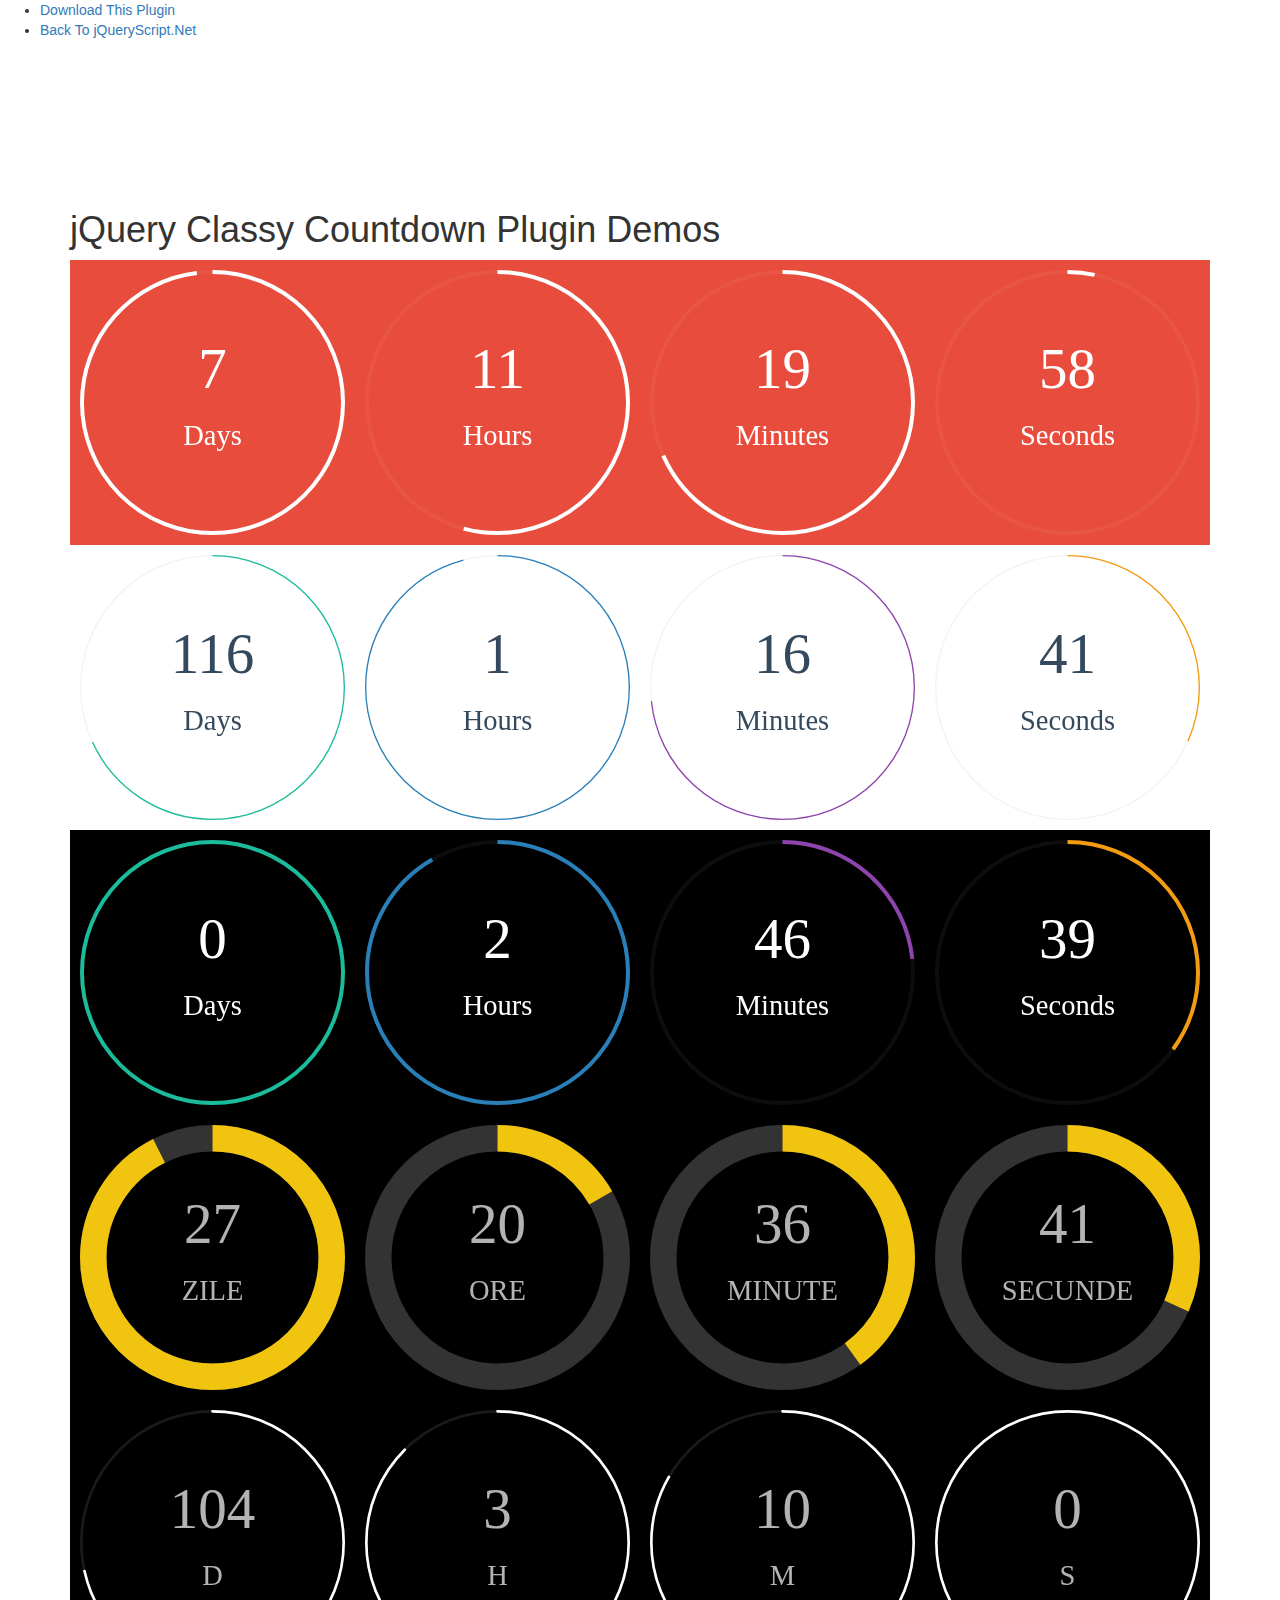
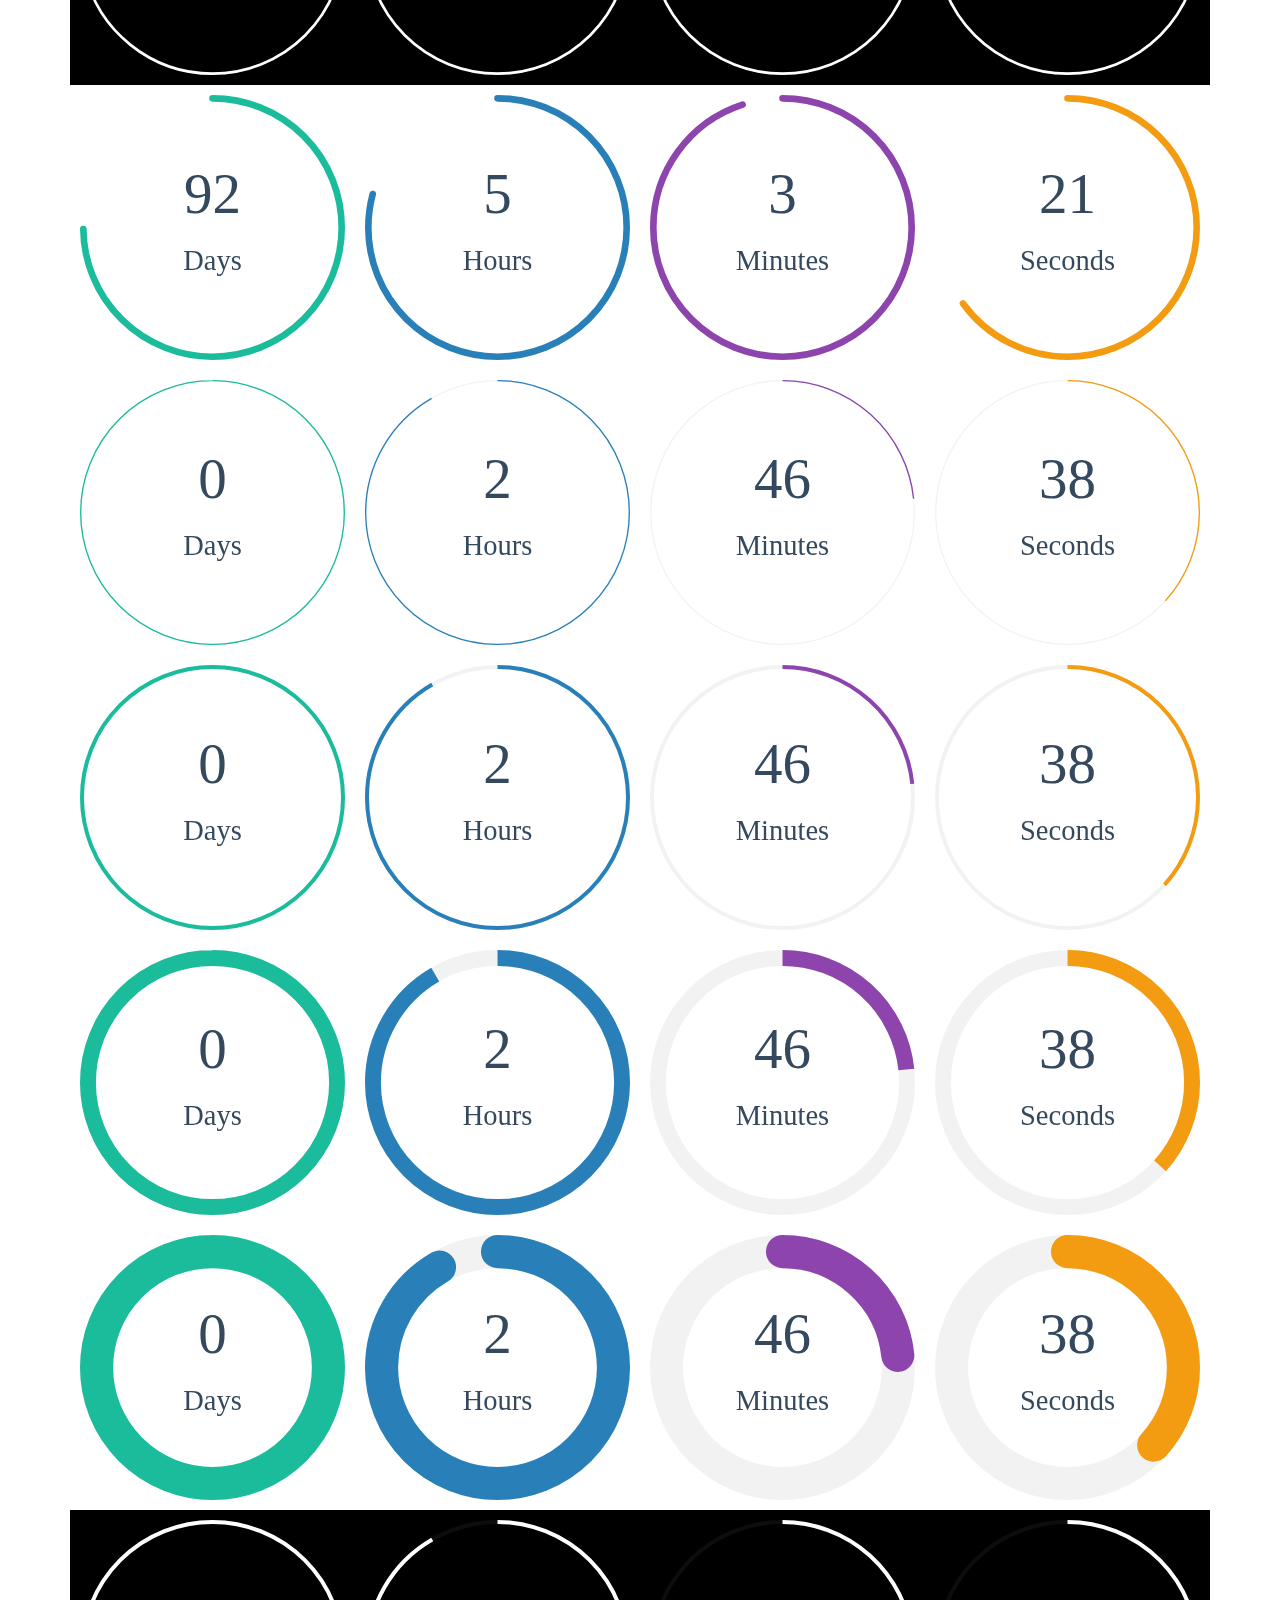
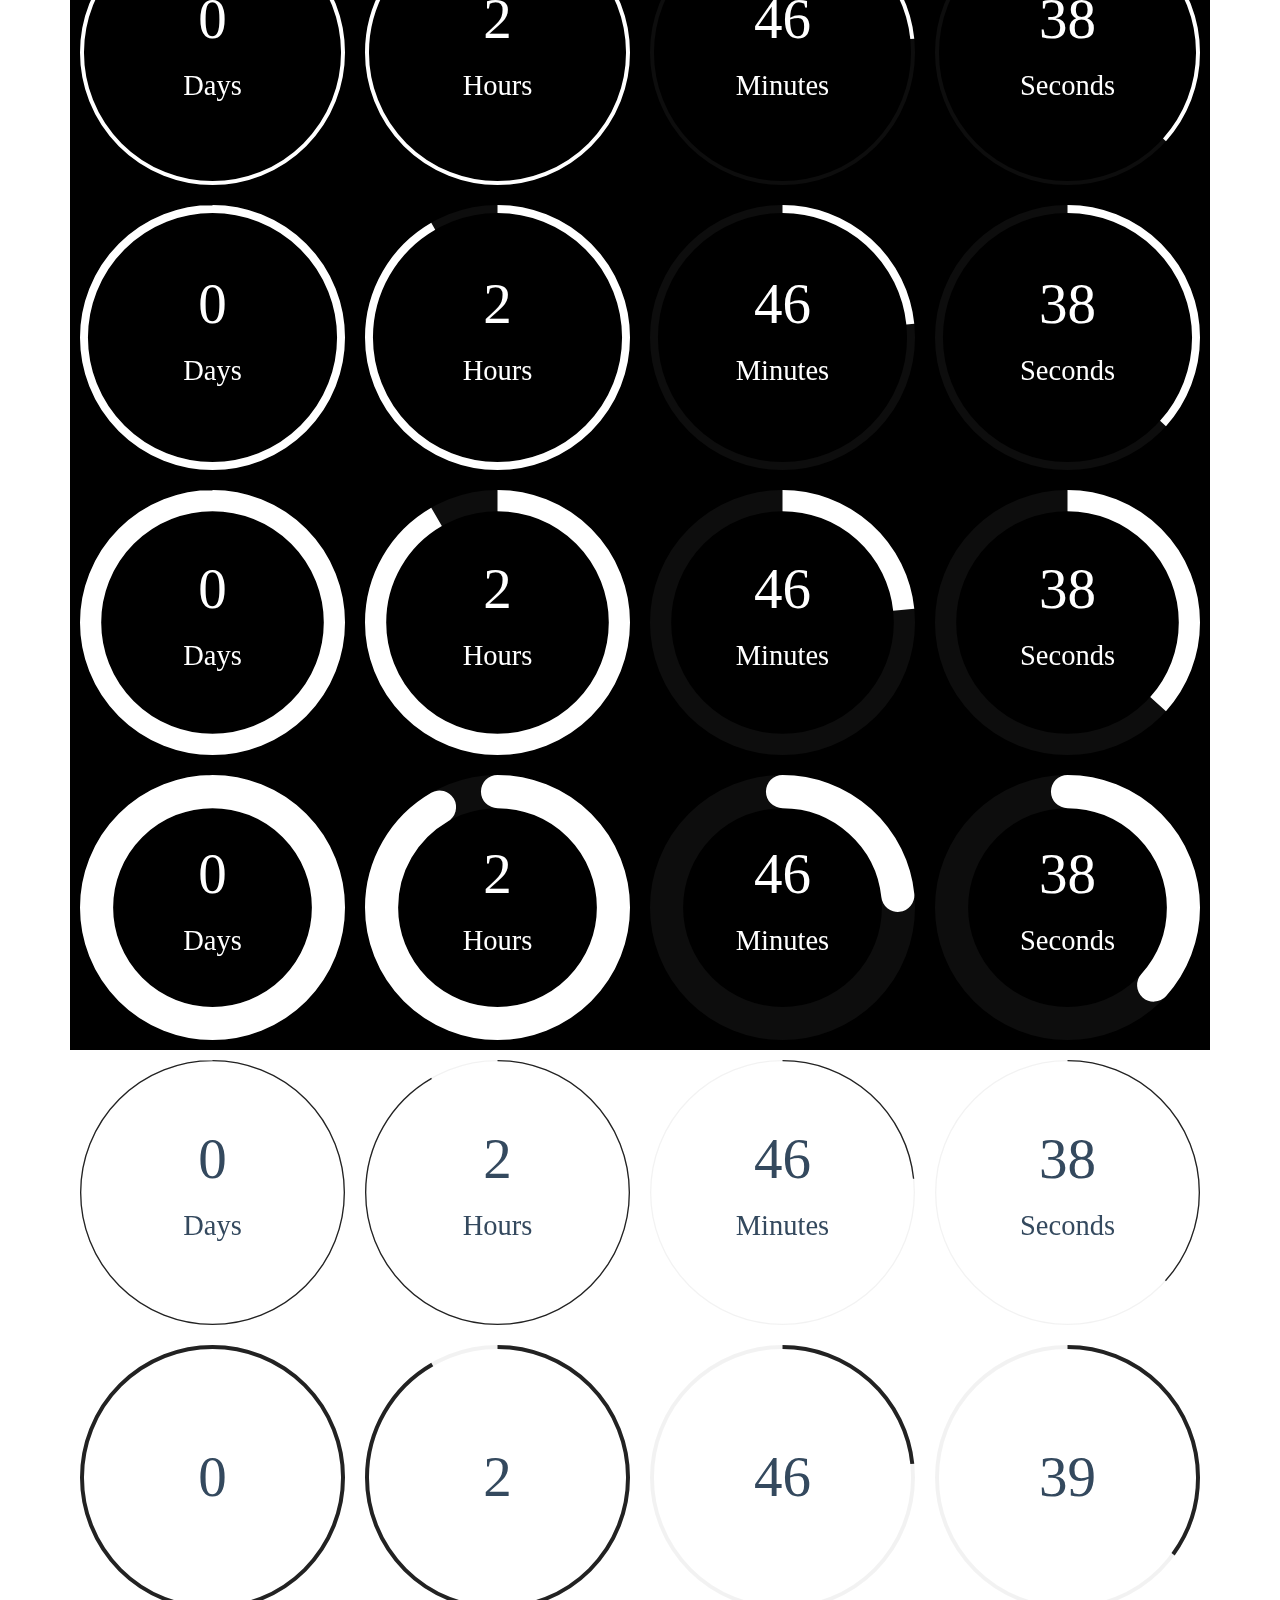
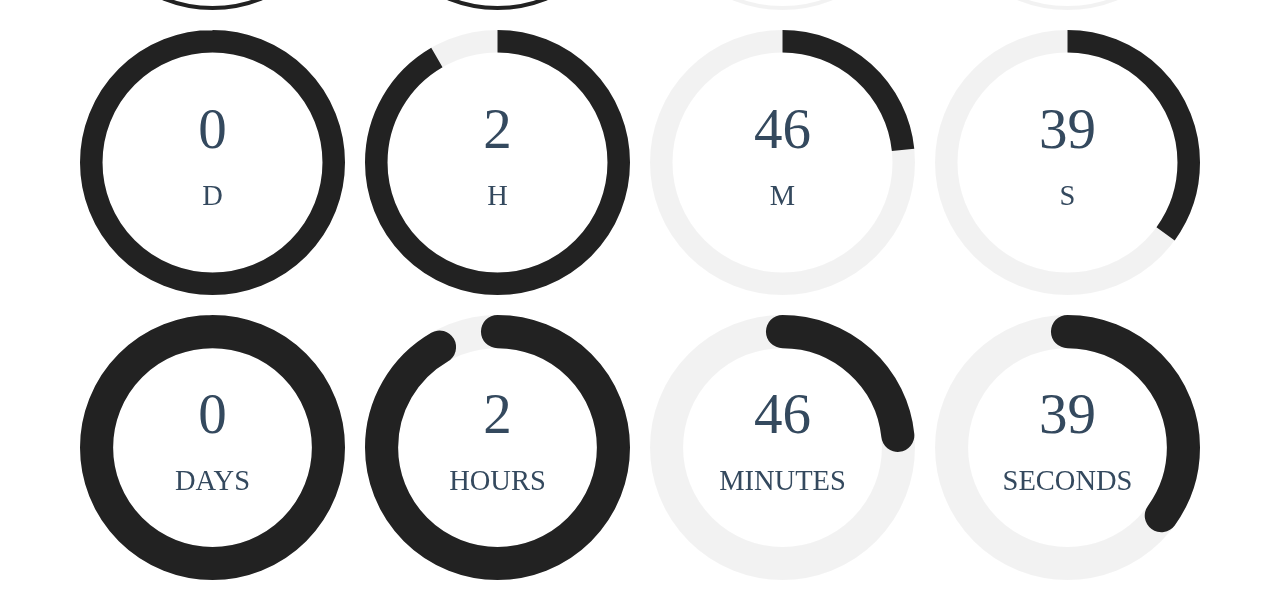
<file: js/classycountdown/index.html>
<!doctype html>
<html>
<head>
<title>jQuery Classy Countdown Plugin Demos</title>
<link href="css/jquery.classycountdown.css" rel="stylesheet" type="text/css">
<link href="http://www.jqueryscript.net/css/jquerysctipttop.css" rel="stylesheet" type="text/css">
<link rel="stylesheet" href="http://netdna.bootstrapcdn.com/bootstrap/3.3.1/css/bootstrap.min.css">
</head>

<body>
<div id="jquery-script-menu">
  <div class="jquery-script-center">
    <ul>
      <li><a href="http://www.jqueryscript.net/time-clock/Slick-Circular-jQuery-Countdown-Plugin-Classy-Countdown.html">Download This Plugin</a></li>
      <li><a href="http://www.jqueryscript.net/">Back To jQueryScript.Net</a></li>
    </ul>
    <div class="jquery-script-ads"><script type="text/javascript"><!--
google_ad_client = "ca-pub-2783044520727903";
/* jQuery_demo */
google_ad_slot = "2780937993";
google_ad_width = 728;
google_ad_height = 90;
//-->
</script> 
      <script type="text/javascript"
src="http://pagead2.googlesyndication.com/pagead/show_ads.js">
</script></div>
    <div class="jquery-script-clear"></div>
  </div>
</div>
<div class="container" style="margin-top:150px;">
  <h1>jQuery Classy Countdown Plugin Demos</h1>
  <div id="countdown1" style="background-color:#e74c3c"></div>
  <div id="countdown2" class="ClassyCountdownDemo"></div>
  <div id="countdown4" class="ClassyCountdownDemo" style="background-color:#000"></div>
  <div id="countdown3" class="ClassyCountdownDemo" style="background-color:#000"></div>
  <div id="countdown10" class="ClassyCountdownDemo" style="background-color:#000"></div>
  <div id="countdown9" class="ClassyCountdownDemo"></div>
  <div id="countdown15" class="ClassyCountdownDemo"></div>
  <div id="countdown16" class="ClassyCountdownDemo"></div>
  <div id="countdown17" class="ClassyCountdownDemo"></div>
  <div id="countdown18" class="ClassyCountdownDemo"></div>
  <div id="countdown5" class="ClassyCountdownDemo" style="background-color:#000"></div>
  <div id="countdown6" class="ClassyCountdownDemo" style="background-color:#000"></div>
  <div id="countdown7" class="ClassyCountdownDemo" style="background-color:#000"></div>
  <div id="countdown8" class="ClassyCountdownDemo" style="background-color:#000"></div>
  <div id="countdown11" class="ClassyCountdownDemo"></div>
  <div id="countdown12" class="ClassyCountdownDemo"></div>
  <div id="countdown13" class="ClassyCountdownDemo"></div>
  <div id="countdown14" class="ClassyCountdownDemo"></div>
</div>
<script src="http://ajax.googleapis.com/ajax/libs/jquery/1.11.2/jquery.min.js"></script> 
<script src="js/jquery.knob.js"></script> 
<script src="js/jquery.throttle.js"></script> 
<script src="js/jquery.classycountdown.js"></script> 
<script>
	$(document).ready(function() {
			$('#countdown15').ClassyCountdown({
					theme: "flat-colors",
					end: $.now() + 10000
			});
			$('#countdown16').ClassyCountdown({
					theme: "flat-colors-wide",
					end: $.now() + 10000
			});
			$('#countdown17').ClassyCountdown({
					theme: "flat-colors-very-wide",
					end: $.now() + 10000
			});
			$('#countdown18').ClassyCountdown({
					theme: "flat-colors-black",
					end: $.now() + 10000
			});
			$('#countdown1').ClassyCountdown({
					theme: "white",
					end: $.now() + 645600
			});
			$('#countdown5').ClassyCountdown({
					theme: "white",
					end: $.now() + 10000
			});
			$('#countdown6').ClassyCountdown({
					theme: "white-wide",
					end: $.now() + 10000
			});
			$('#countdown7').ClassyCountdown({
					theme: "white-very-wide",
					end: $.now() + 10000
			});
			$('#countdown8').ClassyCountdown({
					theme: "white-black",
					end: $.now() + 10000
			});
			$('#countdown11').ClassyCountdown({
					theme: "black",
					style: {
							secondsElement: {
									gauge: {
											fgColor: "#F00"
									}
							}
					},
					end: $.now() + 10000
			});
			$('#countdown12').ClassyCountdown({
					theme: "black-wide",
					labels: false,
					end: $.now() + 10000
			});
			$('#countdown13').ClassyCountdown({
					theme: "black-very-wide",
					labelsOptions: {
							lang: {
									days: 'D',
									hours: 'H',
									minutes: 'M',
									seconds: 'S'
							},
							style: 'font-size:0.5em; text-transform:uppercase;'
					},
					end: $.now() + 10000
			});
			$('#countdown14').ClassyCountdown({
					theme: "black-black",
					labelsOptions: {
							style: 'font-size:0.5em; text-transform:uppercase;'
					},
					end: $.now() + 10000
			});
			$('#countdown4').ClassyCountdown({
					end: $.now() + 10000,
					labels: true,
					style: {
							element: "",
							textResponsive: .5,
							days: {
									gauge: {
											thickness: .03,
											bgColor: "rgba(255,255,255,0.05)",
											fgColor: "#1abc9c"
									},
									textCSS: 'font-family:\'Open Sans\'; font-size:25px; font-weight:300; color:#fff;'
							},
							hours: {
									gauge: {
											thickness: .03,
											bgColor: "rgba(255,255,255,0.05)",
											fgColor: "#2980b9"
									},
									textCSS: 'font-family:\'Open Sans\'; font-size:25px; font-weight:300; color:#fff;'
							},
							minutes: {
									gauge: {
											thickness: .03,
											bgColor: "rgba(255,255,255,0.05)",
											fgColor: "#8e44ad"
									},
									textCSS: 'font-family:\'Open Sans\'; font-size:25px; font-weight:300; color:#fff;'
							},
							seconds: {
									gauge: {
											thickness: .03,
											bgColor: "rgba(255,255,255,0.05)",
											fgColor: "#f39c12"
									},
									textCSS: 'font-family:\'Open Sans\'; font-size:25px; font-weight:300; color:#fff;'
							}

					},
					onEndCallback: function() {
							console.log("Time out!");
					}
			});
			$('#countdown2').ClassyCountdown({
					end: '1388468325',
					now: '1378441323',
					labels: true,
					style: {
							element: "",
							textResponsive: .5,
							days: {
									gauge: {
											thickness: .01,
											bgColor: "rgba(0,0,0,0.05)",
											fgColor: "#1abc9c"
									},
									textCSS: 'font-family:\'Open Sans\'; font-size:25px; font-weight:300; color:#34495e;'
							},
							hours: {
									gauge: {
											thickness: .01,
											bgColor: "rgba(0,0,0,0.05)",
											fgColor: "#2980b9"
									},
									textCSS: 'font-family:\'Open Sans\'; font-size:25px; font-weight:300; color:#34495e;'
							},
							minutes: {
									gauge: {
											thickness: .01,
											bgColor: "rgba(0,0,0,0.05)",
											fgColor: "#8e44ad"
									},
									textCSS: 'font-family:\'Open Sans\'; font-size:25px; font-weight:300; color:#34495e;'
							},
							seconds: {
									gauge: {
											thickness: .01,
											bgColor: "rgba(0,0,0,0.05)",
											fgColor: "#f39c12"
									},
									textCSS: 'font-family:\'Open Sans\'; font-size:25px; font-weight:300; color:#34495e;'
							}

					},
					onEndCallback: function() {
							console.log("Time out!");
					}
			});
			$('#countdown9').ClassyCountdown({
					end: '1388468325',
					now: '1380501323',
					labels: true,
					style: {
							element: "",
							textResponsive: .5,
							days: {
									gauge: {
											thickness: .05,
											bgColor: "rgba(0,0,0,0)",
											fgColor: "#1abc9c",
											lineCap: 'round'
									},
									textCSS: 'font-family:\'Open Sans\'; font-size:25px; font-weight:300; color:#34495e;'
							},
							hours: {
									gauge: {
											thickness: .05,
											bgColor: "rgba(0,0,0,0)",
											fgColor: "#2980b9",
											lineCap: 'round'
									},
									textCSS: 'font-family:\'Open Sans\'; font-size:25px; font-weight:300; color:#34495e;'
							},
							minutes: {
									gauge: {
											thickness: .05,
											bgColor: "rgba(0,0,0,0)",
											fgColor: "#8e44ad",
											lineCap: 'round'
									},
									textCSS: 'font-family:\'Open Sans\'; font-size:25px; font-weight:300; color:#34495e;'
							},
							seconds: {
									gauge: {
											thickness: .05,
											bgColor: "rgba(0,0,0,0)",
											fgColor: "#f39c12",
											lineCap: 'round'
									},
									textCSS: 'font-family:\'Open Sans\'; font-size:25px; font-weight:300; color:#34495e;'
							}

					},
					onEndCallback: function() {
							console.log("Time out!");
					}
			});
			$('#countdown10').ClassyCountdown({
					end: '1397468325',
					now: '1388471324',
					labels: true,
					labelsOptions: {
							lang: {
									days: 'D',
									hours: 'H',
									minutes: 'M',
									seconds: 'S'
							},
							style: 'font-size:0.5em; text-transform:uppercase;'
					},
					style: {
							element: "",
							textResponsive: .5,
							days: {
									gauge: {
											thickness: .02,
											bgColor: "rgba(255,255,255,0.1)",
											fgColor: "rgba(255,255,255,1)",
											lineCap: 'round'
									},
									textCSS: 'font-family:\'Open Sans\'; font-size:25px; font-weight:300; color:rgba(255,255,255,0.7);'
							},
							hours: {
									gauge: {
											thickness: .02,
											bgColor: "rgba(255,255,255,0.1)",
											fgColor: "rgba(255,255,255,1)",
											lineCap: 'round'
									},
									textCSS: 'font-family:\'Open Sans\'; font-size:25px; font-weight:300; color:rgba(255,255,255,0.7);'
							},
							minutes: {
									gauge: {
											thickness: .02,
											bgColor: "rgba(255,255,255,0.1)",
											fgColor: "rgba(255,255,255,1)",
											lineCap: 'round'
									},
									textCSS: 'font-family:\'Open Sans\'; font-size:25px; font-weight:300; color:rgba(255,255,255,0.7);'
							},
							seconds: {
									gauge: {
											thickness: .02,
											bgColor: "rgba(255,255,255,0.1)",
											fgColor: "rgba(255,255,255,1)",
											lineCap: 'round'
									},
									textCSS: 'font-family:\'Open Sans\'; font-size:25px; font-weight:300; color:rgba(255,255,255,0.7);'
							},
					},
					onEndCallback: function() {
							console.log("Time out!");
					}
			});
			$('#countdown3').ClassyCountdown({
					end: '1390868325',
					now: '1388461323',
					labels: true,
					labelsOptions: {
							lang: {
									days: 'Zile',
									hours: 'Ore',
									minutes: 'Minute',
									seconds: 'Secunde'
							},
							style: 'font-size:0.5em; text-transform:uppercase;'
					},
					style: {
							element: "",
							textResponsive: .5,
							days: {
									gauge: {
											thickness: .2,
											bgColor: "rgba(255,255,255,0.2)",
											fgColor: "rgb(241, 196, 15)"
									},
									textCSS: 'font-family:\'Open Sans\'; font-size:25px; font-weight:300; color:rgba(255,255,255,0.7);'
							},
							hours: {
									gauge: {
											thickness: .2,
											bgColor: "rgba(255,255,255,0.2)",
											fgColor: "rgb(241, 196, 15)"
									},
									textCSS: 'font-family:\'Open Sans\'; font-size:25px; font-weight:300; color:rgba(255,255,255,0.7);'
							},
							minutes: {
									gauge: {
											thickness: .2,
											bgColor: "rgba(255,255,255,0.2)",
											fgColor: "rgb(241, 196, 15)"
									},
									textCSS: 'font-family:\'Open Sans\'; font-size:25px; font-weight:300; color:rgba(255,255,255,0.7);'
							},
							seconds: {
									gauge: {
											thickness: .2,
											bgColor: "rgba(255,255,255,0.2)",
											fgColor: "rgb(241, 196, 15)"
									},
									textCSS: 'font-family:\'Open Sans\'; font-size:25px; font-weight:300; color:rgba(255,255,255,0.7);'
							}

					},
					onEndCallback: function() {
							console.log("Time out!");
					}
			});
	});
</script>


<script type="text/javascript">

  var _gaq = _gaq || [];
  _gaq.push(['_setAccount', 'UA-36251023-1']);
  _gaq.push(['_setDomainName', 'jqueryscript.net']);
  _gaq.push(['_trackPageview']);

  (function() {
    var ga = document.createElement('script'); ga.type = 'text/javascript'; ga.async = true;
    ga.src = ('https:' == document.location.protocol ? 'https://ssl' : 'http://www') + '.google-analytics.com/ga.js';
    var s = document.getElementsByTagName('script')[0]; s.parentNode.insertBefore(ga, s);
  })();

</script>
</body>
</html>
</file>
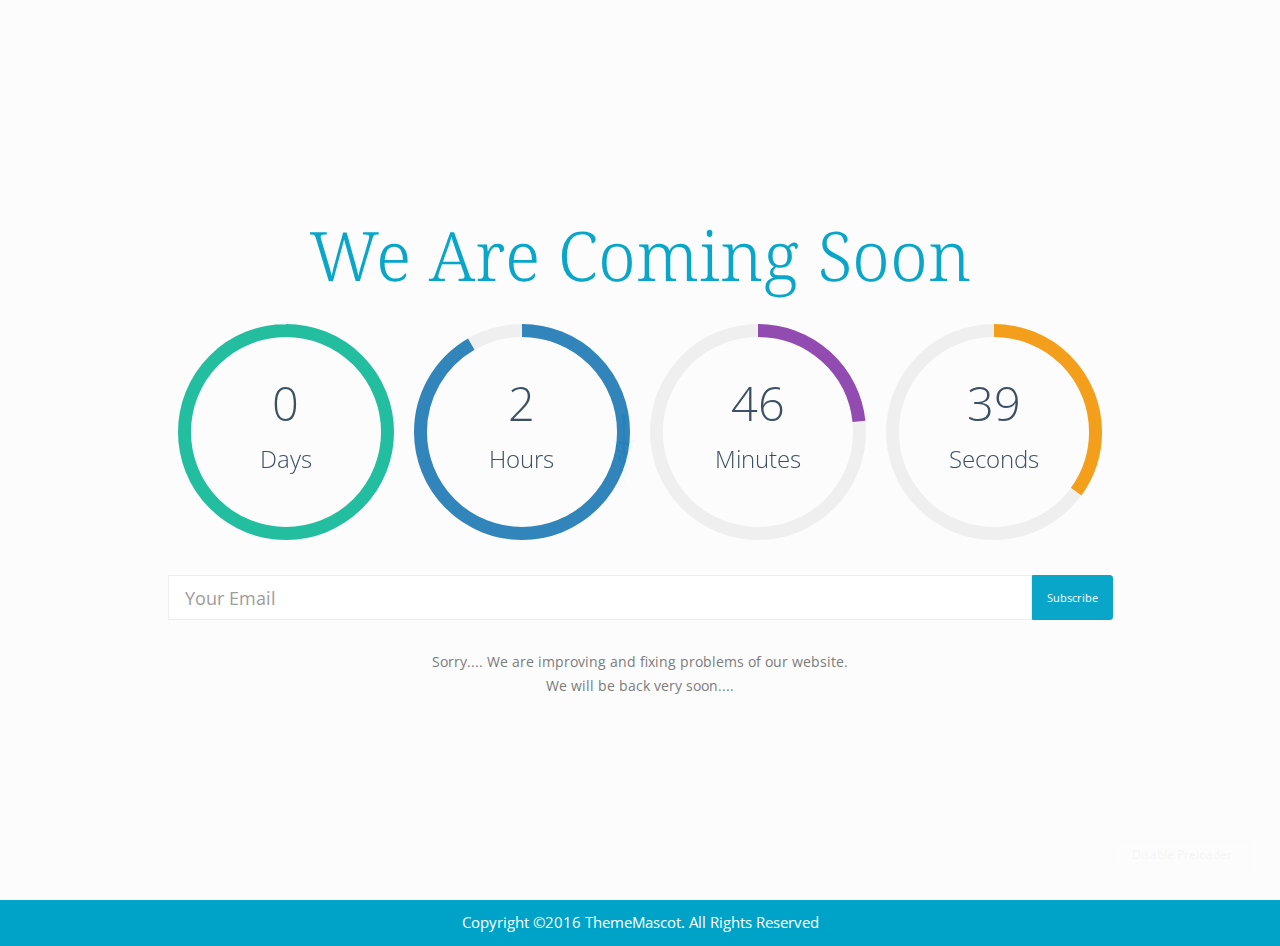
<file: page-coming-soon-style2.html>
<!DOCTYPE html>
<html dir="ltr" lang="en">
<head>

<!-- Meta Tags -->
<meta name="viewport" content="width=device-width,initial-scale=1.0"/>
<meta http-equiv="content-type" content="text/html; charset=UTF-8"/>
<meta name="description" content="Medikal - Health & Medical HTML Template" />
<meta name="keywords" content=" clinic, dental, doctor, health, hospital, medical, medical theme, medicine, therapy" />
<meta name="author" content="ThemeMascot" />

<!-- Page Title -->
<title>Medikal - Health & Medical HTML Template</title>

<!-- Favicon and Touch Icons -->
<link href="images/favicon.png" rel="shortcut icon" type="image/png">
<link href="images/apple-touch-icon.png" rel="icon">
<link href="images/apple-touch-icon-72x72.png" rel="icon" sizes="72x72">
<link href="images/apple-touch-icon-114x114.png" rel="icon" sizes="114x114">
<link href="images/apple-touch-icon-144x144.png" rel="icon" sizes="144x144">

<!-- Stylesheet -->
<link href="css/bootstrap.min.css" rel="stylesheet" type="text/css">
<link href="css/jquery-ui.min.css" rel="stylesheet" type="text/css">
<link href="css/animate.css" rel="stylesheet" type="text/css">
<link href="css/css-plugin-collections.css" rel="stylesheet"/>
<!-- CSS | menuzord megamenu skins -->
<link id="menuzord-menu-skins" href="css/menuzord-skins/menuzord-boxed.css" rel="stylesheet"/>
<!-- CSS | Main style file -->
<link href="css/style-main.css" rel="stylesheet" type="text/css">
<!-- CSS | Preloader Styles -->
<link href="css/preloader.css" rel="stylesheet" type="text/css">
<!-- CSS | Custom Margin Padding Collection -->
<link href="css/custom-bootstrap-margin-padding.css" rel="stylesheet" type="text/css">
<!-- CSS | Responsive media queries -->
<link href="css/responsive.css" rel="stylesheet" type="text/css">
<!-- CSS | Style css. This is the file where you can place your own custom css code. Just uncomment it and use it. -->
<!-- <link href="css/style.css" rel="stylesheet" type="text/css"> -->

<!-- CSS | Theme Color -->
<link href="css/colors/theme-skin-blue.css" rel="stylesheet" type="text/css">

<!-- external javascripts -->
<script src="js/jquery-2.2.4.min.js"></script>
<script src="js/jquery-ui.min.js"></script>
<script src="js/bootstrap.min.js"></script>
<!-- JS | jquery plugin collection for this theme -->
<script src="js/jquery-plugin-collection.js"></script>

<!-- Revolution Slider 5.x SCRIPTS -->
<script src="js/revolution-slider/js/jquery.themepunch.tools.min.js"></script>
<script src="js/revolution-slider/js/jquery.themepunch.revolution.min.js"></script>

<!-- HTML5 shim and Respond.js for IE8 support of HTML5 elements and media queries -->
<!-- WARNING: Respond.js doesn't work if you view the page via file:// -->
<!--[if lt IE 9]>
  <script src="https://oss.maxcdn.com/html5shiv/3.7.2/html5shiv.min.js"></script>
  <script src="https://oss.maxcdn.com/respond/1.4.2/respond.min.js"></script>
<![endif]-->
</head>
<body class="">
<div id="wrapper" class="clearfix">
  <!-- preloader -->
  <div id="preloader">
    <div id="spinner">
      <img src="images/preloaders/1.gif" alt="">
    </div>
    <div id="disable-preloader" class="btn btn-default btn-sm">Disable Preloader</div>
  </div>
  
  <!-- start main-content -->
  <div class="main-content"> 
    <!-- Section: home -->
    <section id="home" class="bg-lightest fullscreen">
      <div class="display-table text-center">
        <div class="display-table-cell">
          <div class="container pt-0 pb-0"><div class="row">
              <div class="col-md-10 col-md-offset-1">
                <h1 class="text-theme-colored font-weight-300 font-64">We Are Coming Soon</h1>
                
                
                <div id="countdown17" class="ClassyCountdownDemo"></div>
                
                <!-- jQuery Classy Countdown Scripts and CSS -->
                <link href="js/classycountdown/css/jquery.classycountdown.css" rel="stylesheet" type="text/css">
                <script src="js/classycountdown/js/jquery.knob.js"></script> 
                <script src="js/classycountdown/js/jquery.throttle.js"></script> 
                <script src="js/classycountdown/js/jquery.classycountdown.js"></script> 

                <!-- Classy Countdown Script -->
                <script type="text/javascript">
                  $(document).ready(function() {
                    $('#countdown17').ClassyCountdown({
                        theme: "flat-colors-very-wide",
                        end: $.now() + 10000
                    });
                  });
                </script>


                <form id="mailchimp-subscription-form" class="newsletter-form mt-0 mb-30 maxwidth500">
              		<label for="mce-EMAIL"></label>
                  <div class="input-group">
                    <input type="email" id="mce-EMAIL" data-height="45px" class="form-control input-lg" placeholder="Your Email" name="EMAIL" value="">
                    <span class="input-group-btn">
                      <button type="submit" class="btn btn-colored btn-theme-colored btn-xs m-0" data-height="45px" style="height: 45px;">Subscribe</button>
                    </span>
                  </div>
                </form>

                <!-- Mailchimp Subscription Form Validation-->
                <script type="text/javascript">
                  $('#mailchimp-subscription-form').ajaxChimp({
                      callback: mailChimpCallBack,
                      url: '//thememascot.us9.list-manage.com/subscribe/post?u=a01f440178e35febc8cf4e51f&amp;id=49d6d30e1e'
                  });

                  function mailChimpCallBack(resp) {
                      // Hide any previous response text
                      var $mailchimpform = $('#mailchimp-subscription-form'),
                          $response = '';
                      $mailchimpform.children(".alert").remove();
                      if (resp.result === 'success') {
                          $response = '<div class="alert alert-success"><button type="button" class="close" data-dismiss="alert" aria-label="Close"><span aria-hidden="true">&times;</span></button>' + resp.msg + '</div>';
                      } else if (resp.result === 'error') {
                          $response = '<div class="alert alert-danger"><button type="button" class="close" data-dismiss="alert" aria-label="Close"><span aria-hidden="true">&times;</span></button>' + resp.msg + '</div>';
                      }
                      $mailchimpform.prepend($response);
                  }
                </script>

                <p class="font-14">Sorry.... We are improving and fixing problems of our website.<br>We will be back very soon....</p>
              </div>
            </div>
          </div>
        </div>
      </div>
    </section>
  </div>
  <!-- end main-content --> 
  
  <!-- Footer -->
  <footer id="footer" class="footer text-center bg-theme-colored">
    <div class="container pt-10 pb-10">
      <div class="row">
        <div class="col-md-12">
          <p class="text-white mb-0">Copyright &copy;2016 ThemeMascot. All Rights Reserved</p>
        </div>
      </div>
    </div>
  </footer>
  <a class="scrollToTop" href="#"><i class="fa fa-angle-up"></i></a>
</div>
<!-- end wrapper -->

<!-- Footer Scripts -->
<!-- JS | Custom script for all pages -->
<script src="js/custom.js"></script>
</body>
</html>
</file>
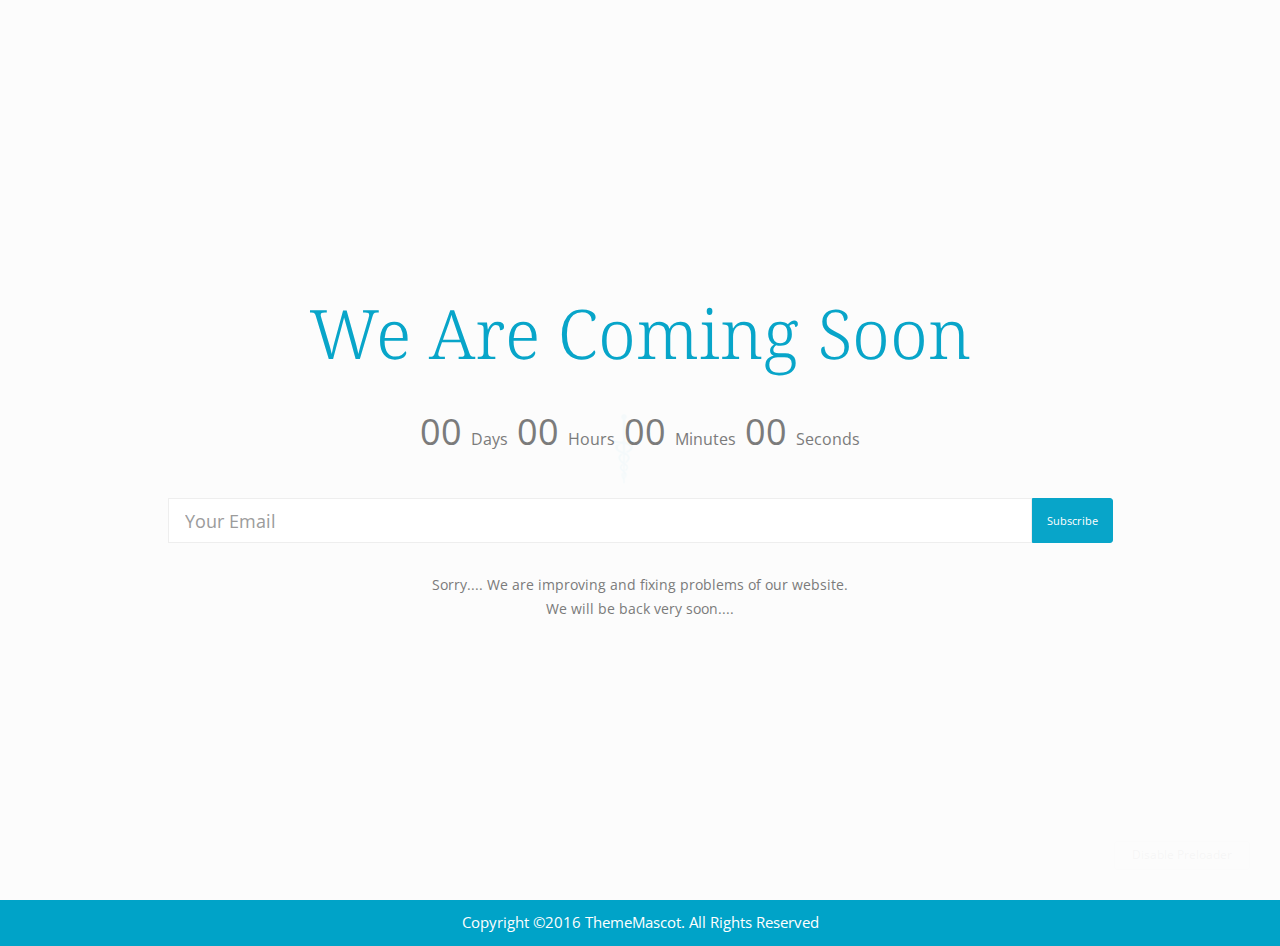
<file: page-coming-soon-style3.html>
<!DOCTYPE html>
<html dir="ltr" lang="en">
<head>

<!-- Meta Tags -->
<meta name="viewport" content="width=device-width,initial-scale=1.0"/>
<meta http-equiv="content-type" content="text/html; charset=UTF-8"/>
<meta name="description" content="Medikal - Health & Medical HTML Template" />
<meta name="keywords" content=" clinic, dental, doctor, health, hospital, medical, medical theme, medicine, therapy" />
<meta name="author" content="ThemeMascot" />

<!-- Page Title -->
<title>Medikal - Health & Medical HTML Template</title>

<!-- Favicon and Touch Icons -->
<link href="images/favicon.png" rel="shortcut icon" type="image/png">
<link href="images/apple-touch-icon.png" rel="icon">
<link href="images/apple-touch-icon-72x72.png" rel="icon" sizes="72x72">
<link href="images/apple-touch-icon-114x114.png" rel="icon" sizes="114x114">
<link href="images/apple-touch-icon-144x144.png" rel="icon" sizes="144x144">

<!-- Stylesheet -->
<link href="css/bootstrap.min.css" rel="stylesheet" type="text/css">
<link href="css/jquery-ui.min.css" rel="stylesheet" type="text/css">
<link href="css/animate.css" rel="stylesheet" type="text/css">
<link href="css/css-plugin-collections.css" rel="stylesheet"/>
<!-- CSS | menuzord megamenu skins -->
<link id="menuzord-menu-skins" href="css/menuzord-skins/menuzord-boxed.css" rel="stylesheet"/>
<!-- CSS | Main style file -->
<link href="css/style-main.css" rel="stylesheet" type="text/css">
<!-- CSS | Preloader Styles -->
<link href="css/preloader.css" rel="stylesheet" type="text/css">
<!-- CSS | Custom Margin Padding Collection -->
<link href="css/custom-bootstrap-margin-padding.css" rel="stylesheet" type="text/css">
<!-- CSS | Responsive media queries -->
<link href="css/responsive.css" rel="stylesheet" type="text/css">
<!-- CSS | Style css. This is the file where you can place your own custom css code. Just uncomment it and use it. -->
<!-- <link href="css/style.css" rel="stylesheet" type="text/css"> -->

<!-- CSS | Theme Color -->
<link href="css/colors/theme-skin-blue.css" rel="stylesheet" type="text/css">

<!-- external javascripts -->
<script src="js/jquery-2.2.4.min.js"></script>
<script src="js/jquery-ui.min.js"></script>
<script src="js/bootstrap.min.js"></script>
<!-- JS | jquery plugin collection for this theme -->
<script src="js/jquery-plugin-collection.js"></script>

<!-- Revolution Slider 5.x SCRIPTS -->
<script src="js/revolution-slider/js/jquery.themepunch.tools.min.js"></script>
<script src="js/revolution-slider/js/jquery.themepunch.revolution.min.js"></script>

<!-- HTML5 shim and Respond.js for IE8 support of HTML5 elements and media queries -->
<!-- WARNING: Respond.js doesn't work if you view the page via file:// -->
<!--[if lt IE 9]>
  <script src="https://oss.maxcdn.com/html5shiv/3.7.2/html5shiv.min.js"></script>
  <script src="https://oss.maxcdn.com/respond/1.4.2/respond.min.js"></script>
<![endif]-->
</head>
<body class="">
<div id="wrapper" class="clearfix">
  <!-- preloader -->
  <div id="preloader">
    <div id="spinner">
      <img src="images/preloaders/1.gif" alt="">
    </div>
    <div id="disable-preloader" class="btn btn-default btn-sm">Disable Preloader</div>
  </div>
  
  <!-- start main-content -->
  <div class="main-content"> 
    <!-- Section: home -->
    <section id="home" class="bg-lightest fullscreen">
      <div class="display-table text-center">
        <div class="display-table-cell">
          <div class="container pt-0 pb-0"><div class="row">
              <div class="col-md-10 col-md-offset-1">
                <h1 class="text-theme-colored font-weight-300 font-64">We Are Coming Soon</h1>

                <div id="basic-coupon-clock" class="text-center font-36 pt-10 pb-10"></div>

                <!-- Final Countdown Timer Script -->
                <script type="text/javascript">
                  $(document).ready(function() {
                    $('#basic-coupon-clock').countdown('2017/10/10', function(event) {
                      $(this).html(event.strftime('%D <span class="font-16">Days</span> %H <span class="font-16">Hours</span> %M <span class="font-16"> Minutes</span> %S <span class="font-16"> Seconds</span>'));
                    });
                  });
                </script>


                <form id="mailchimp-subscription-form" class="newsletter-form mt-0 mb-30 maxwidth500">
              		<label for="mce-EMAIL"></label>
                  <div class="input-group">
                    <input type="email" id="mce-EMAIL" data-height="45px" class="form-control input-lg" placeholder="Your Email" name="EMAIL" value="">
                    <span class="input-group-btn">
                      <button type="submit" class="btn btn-colored btn-theme-colored btn-xs m-0" data-height="45px" style="height: 45px;">Subscribe</button>
                    </span>
                  </div>
                </form>

                <!-- Mailchimp Subscription Form Validation-->
                <script type="text/javascript">
                  $('#mailchimp-subscription-form').ajaxChimp({
                      callback: mailChimpCallBack,
                      url: '//thememascot.us9.list-manage.com/subscribe/post?u=a01f440178e35febc8cf4e51f&amp;id=49d6d30e1e'
                  });

                  function mailChimpCallBack(resp) {
                      // Hide any previous response text
                      var $mailchimpform = $('#mailchimp-subscription-form'),
                          $response = '';
                      $mailchimpform.children(".alert").remove();
                      if (resp.result === 'success') {
                          $response = '<div class="alert alert-success"><button type="button" class="close" data-dismiss="alert" aria-label="Close"><span aria-hidden="true">&times;</span></button>' + resp.msg + '</div>';
                      } else if (resp.result === 'error') {
                          $response = '<div class="alert alert-danger"><button type="button" class="close" data-dismiss="alert" aria-label="Close"><span aria-hidden="true">&times;</span></button>' + resp.msg + '</div>';
                      }
                      $mailchimpform.prepend($response);
                  }
                </script>

                <p class="font-14">Sorry.... We are improving and fixing problems of our website.<br>We will be back very soon....</p>
              </div>
            </div>
          </div>
        </div>
      </div>
    </section>
  </div>
  <!-- end main-content -->
  
  <!-- Footer -->
  <footer id="footer" class="footer text-center bg-theme-colored">
    <div class="container pt-10 pb-10">
      <div class="row">
        <div class="col-md-12">
          <p class="text-white mb-0">Copyright &copy;2016 ThemeMascot. All Rights Reserved</p>
        </div>
      </div>
    </div>
  </footer>
  <a class="scrollToTop" href="#"><i class="fa fa-angle-up"></i></a>
</div>
<!-- end wrapper -->

<!-- Footer Scripts -->
<!-- JS | Custom script for all pages -->
<script src="js/custom.js"></script>
</body>
</html>
</file>
<file: css/menuzord-skins/menuzord-boxed.css>
/*
Boxed Skin
*/

/* Menu items */
.menuzord-menu > li{
	padding: 18px 0;
}
.menuzord-menu > li > a{
	padding: 8px 16px;
}

/* Active/hover state (menu items) */
.menuzord-menu > li.active > a,
.menuzord-menu > li:hover > a{
	background: #333;
	color: #fff;
}

/* Dropdown */
.menuzord-menu ul.dropdown{
	top: 71px;
}
.menuzord-menu ul.dropdown li ul.dropdown{
    top: 0;
}

/* Dropdown items */
.menuzord .menuzord-menu ul.dropdown li:hover > a{
	background: #333;
	color: #fff;
}

/* Megamenu */
.menuzord-menu > li > .megamenu{
	top: 71px;
}

/* Search Field */
.menuzord-menu > li.search form{
	padding: 2px 16px;
}

/* Color schemes */
/* blue */
.menuzord.blue .menuzord-menu > li.active > a, 
.menuzord.blue .menuzord-menu > li:hover > a, 
.menuzord.blue .menuzord-menu ul.dropdown li:hover > a{ 
	background: #00a3c8; 
	color: #fff;
}
/* green */
.menuzord.green .menuzord-menu > li.active > a, 
.menuzord.green .menuzord-menu > li:hover > a, 
.menuzord.green .menuzord-menu ul.dropdown li:hover > a{ 
	background: #48CFAD;
	color: #fff;
}
/* red */
.menuzord.red .menuzord-menu > li.active > a, 
.menuzord.red .menuzord-menu > li:hover > a, 
.menuzord.red .menuzord-menu ul.dropdown li:hover > a{ 
	background: #FC6E51;
	color: #fff;
}
/* orange */
.menuzord.orange .menuzord-menu > li.active > a, 
.menuzord.orange .menuzord-menu > li:hover > a, 
.menuzord.orange .menuzord-menu ul.dropdown li:hover > a{ 
	background: #ff853f;
	color: #fff;
}
/* yellow */
.menuzord.yellow .menuzord-menu > li.active > a, 
.menuzord.yellow .menuzord-menu > li:hover > a, 
.menuzord.yellow .menuzord-menu ul.dropdown li:hover > a{ 
	background: #FFCE54;
	color: #fff;
}
/* purple */
.menuzord.purple .menuzord-menu > li.active > a, 
.menuzord.purple .menuzord-menu > li:hover > a, 
.menuzord.purple .menuzord-menu ul.dropdown li:hover > a{ 
	background: #AC92EC;
	color: #fff;
}
/* pink */
.menuzord.pink .menuzord-menu > li.active > a, 
.menuzord.pink .menuzord-menu > li:hover > a, 
.menuzord.pink .menuzord-menu ul.dropdown li:hover > a{ 
	background: #EC87C0;
	color: #fff;
}

/* Mobile mode (Responsive mode) */
@media (max-width: 900px){
	/* Menu items */
	.menuzord-responsive .menuzord-menu > li{
		padding: 0;
	}
	.menuzord-responsive .menuzord-menu > li > a{
		padding: 12px 20px !important;
	}
}
</file>
<file: css/style-main.css>
@charset "utf-8";
/*------------------------------------------------------------------
[Master Stylesheet]

Project:        Medikal
Version:        1.0
Last change:    11.23.2016
Primary use:    Health & Medical HTML5 Template
Author:         ThemeMascot
URL:            http://themeforest.net/user/ThemeMascot
-------------------------------------------------------------------*/
/*
This file contains the common styles of this theme.
*/
/*------------------------------------------------------------------
[table of contents]

		* typography.less
		* common.less
		* extra.less
		* overlay.less
		* header.less
		* nav.less
		* topbar.less
		* inner-header-title.less
		* vertical-nav.less
		* menu-full-page.less
		* boxed-layout.less
		* form.less
		* side-push-panel.less
		* box-hover-effect.less
		* gallery-isotope.less
		* slider.less
		* home.less
		* about.less
		* causes.less
		* volunteer.less
		* contact.less
		* event.less
		* practice-area.less
		* services.less
		* job.less
		* shop.less
		* blog.less
		* shortcodes.less 
			* alerts.less
			* blockquote.less
			* buttons.less
			* clients.less
			* countdown-Timer.less
			* countdown.less
			* dividers.less
			* facebook-disqus-comments.less
			* faqs.less
			* flex-slider.less
			* flip-box.less
			* font-icons.less
			* funfacts.less
			* infinitescroll.less
			* instagram.less
			* lightbox.less
			* map.less
			* pegination.less
			* pricing.less
			* process-steps.less
			* progress-bar.less
			* promo.less
			* section-title.less
			* separators.less
			* styled-icons.less
			* tabs.less
			* teams.less
			* testimonials.less
			* toggles-accordions.less
			* vertical-timeline.less
			* working-process.less
			
	* Footer
* ===============================================
*/
@import "../css/font-awesome.min.css";
@import "../css/font-awesome-animation.min.css";
@import "../css/pe-icon-7-stroke.css";
/* @import "../css/elegant-icons.css"; */
/* @import "../css/stroke-gap-icons.css"; */
@import "../css/flaticon-set-medical.css";
@import "../css/utility-classes.css";
@import url(https://fonts.googleapis.com/css?family=Open+Sans:300,400,500,600,700,800|Raleway:400,300,200,500,700,600,800|Droid+Serif:400,400i,700,700i|Playfair+Display:400,400italic,700,700italic);
/*
 * typography.less
 * -----------------------------------------------
*/
::selection {
  background: #333333;
  color: #fff;
  text-shadow: none;
}
::-moz-selection {
  background: #333333;
  /* Firefox */
  color: #fff;
  text-shadow: none;
}
::-webkit-selection {
  background: #333333;
  /* Safari */
  color: #fff;
  text-shadow: none;
}
:active,
:focus {
  outline: none !important;
}
body {
  line-height: 1.7;
  color: #777777;
  font-size: 15px;
  font-family: 'Open Sans', sans-serif;
  font-weight: 400;
  background-color: #fff;
  background-attachment: fixed;
}
a {
  color: #999999;
  text-decoration: none;
}
a:hover,
a:focus {
  color: #737373;
  text-decoration: none;
}
a img {
  border: none;
}
img {
  max-width: 100%;
}
iframe {
  border: none !important;
}
/* -------- Headings ---------- */
h1,
.h1 {
  font-size: 36px;
}
h2,
.h2 {
  font-size: 30px;
}
h3,
.h3 {
  font-size: 24px;
}
h4,
.h4 {
  font-size: 20px;
}
h5,
.h5 {
  font-size: 16px;
}
h6,
.h6 {
  font-size: 12px;
}
h1,
h2,
h3,
h4,
h5,
h6,
.h1,
.h2,
.h3,
.h4,
.h5,
.h6 {
  font-family: 'Droid Serif', sans-serif;
  font-weight: 700;
  line-height: 1.42857143;
  color: #111111;
}
h1 small,
h2 small,
h3 small,
h4 small,
h5 small,
h6 small,
.h1 small,
.h2 small,
.h3 small,
.h4 small,
.h5 small,
.h6 small,
h1 .small,
h2 .small,
h3 .small,
h4 .small,
h5 .small,
h6 .small,
.h1 .small,
.h2 .small,
.h3 .small,
.h4 .small,
.h5 .small,
.h6 .small {
  font-weight: normal;
  line-height: 1;
  color: #111111;
}
h1 a,
h2 a,
h3 a,
h4 a,
h5 a,
h6 a,
.h1 a,
.h2 a,
.h3 a,
.h4 a,
.h5 a,
.h6 a {
  color: #111111;
}
.h1,
.h2,
.h3,
h1,
h2,
h3 {
  margin-bottom: 10px;
  margin-top: 15px;
}
h4,
h5,
h6,
.h4,
.h5,
.h6 {
  font-weight: 700;
}
h5,
h6,
p {
  font-family: 'Open Sans', sans-serif;
}
p {
  line-height: 1.7;
}
/* -------- Body Text ---------- */
p,
pre,
ul,
ol,
dl,
dd,
blockquote,
address,
table,
fieldset,
form {
  margin-bottom: 10.5px;
}
/* -------- Custom Font Family ---------- */
.font-montserrat {
  font-family: 'Montserrat', sans-serif;
}
.font-raleway {
  font-family: 'Raleway', sans-serif;
}
.font-opensans {
  font-family: 'Open Sans', sans-serif;
}
.font-playfair {
  font-family: 'Playfair Display', serif;
}
.font-droid {
  font-family: 'Droid Serif', sans-serif;
}
/* breadcrumb */
.breadcrumb {
  background-color: transparent;
  padding-left: 0;
}
.breadcrumb > li + li::before {
  content: "\f22d";
  font-family: fontawesome;
  font-size: 9px;
}
.breadcrumb li.active {
  color: #111111;
}
.breadcrumb li a {
  color: #555555;
}
.breadcrumb.white li a {
  color: #fff;
  font-weight: 600;
}
.breadcrumb.white li.active {
  color: #c0c0c0;
  font-weight: 700;
}
@media only screen and (min-width: 768px) {
  .breadcrumb.text-right {
    text-align: right;
  }
}
/*Drop Caps*/
.drop-caps p {
  text-align: justify;
}
.drop-caps p:first-child:first-letter {
  color: #111111;
  display: block;
  float: left;
  font-size: 48px;
  line-height: 48px;
  margin: 6px 3px;
  padding: 10px 18px;
}
.drop-caps.text-colored p:first-child:first-letter {
  display: block;
  float: left;
  font-size: 48px;
  line-height: 48px;
  margin: 6px 3px;
  padding: 10px 18px;
}
.drop-caps.border p:first-child:first-letter {
  border: 1px solid;
  margin: 8px 16px 0 0;
  padding: 15px 20px;
}
.drop-caps.border-rounded p:first-child:first-letter {
  border: 1px solid;
  border-radius: 50%;
  margin: 8px 16px 0 0;
  padding: 15px 20px;
}
.drop-caps.colored-square p:first-child:first-letter {
  color: #fff;
  margin: 8px 16px 0 0;
  padding: 15px 20px;
}
.drop-caps.colored-rounded p:first-child:first-letter {
  color: #fff;
  margin: 8px 16px 0 0;
  padding: 15px 20px;
  border-radius: 50%;
}
.drop-caps.dark-square p:first-child:first-letter {
  background: #222222;
  color: #fff;
  margin: 8px 16px 0 0;
  padding: 15px 20px;
}
.drop-caps.dark-rounded p:first-child:first-letter {
  background: #222222;
  color: #fff;
  margin: 8px 16px 0 0;
  padding: 15px 20px;
  border-radius: 50%;
}
/*Text Highlight*/
.text-highlight {
  background: none repeat scroll 0 0 #111111;
  border-radius: 4px;
  color: #fff;
  padding: 0 5px 3px;
}
.text-highlight.light {
  background: #808080;
}
/*
 * common.less
 * -----------------------------------------------
*/
/* -------- Basic Structure ---------- */
html {
  font-size: 100%;
  max-width: 100%;
}
@media only screen and (max-width: 991px) {
  html {
    font-size: 90%;
  }
}
@media only screen and (max-width: 767px) {
  html {
    font-size: 85%;
  }
}
@media only screen and (max-width: 479px) {
  html {
    font-size: 80%;
  }
}
html,
html a {
  -webkit-font-smoothing: antialiased;
}
body {
  max-width: 100%;
  overflow-x: hidden;
}
img {
  max-width: 100%;
}
ul,
ol {
  list-style: none;
  margin: 0;
  padding: 0;
}
.fluid-video-wrapper {
  padding: 0;
  position: relative;
  width: 100%;
}
iframe {
  border: none;
  width: 100%;
}
.lead {
  font-size: 18px;
}
.text-highlight {
  background: none repeat scroll 0 0 #111111;
  border-radius: 4px;
  color: #fff;
  padding: 0 5px 3px;
}
.text-highlight.light {
  background: #808080;
}
.inline-block {
  display: inline-block;
}
.display-block {
  display: block;
}
.fullwidth {
  width: 100%;
}
.bg-hover-theme-colored {
  -webkit-transition: all 0.3s ease;
  -o-transition: all 0.3s ease;
  transition: all 0.3s ease;
}
/* Text-decoration */
.text-underline {
  text-decoration: underline;
}
/* -------- Line-Bottom ---------- */
.heading-line-bottom {
  border-bottom: 1px dashed #808080;
  display: inline-block;
  margin: 0;
  position: relative;
  margin: 20px 0;
}
.heading-line-bottom::after {
  content: "";
  height: 2px;
  left: 0;
  position: absolute;
  top: 4px;
  width: 20px;
}
.heading-title {
  margin-top: 10px;
}
.line-bottom {
  position: relative;
  margin-bottom: 30px;
  padding-bottom: 10px;
}
.line-bottom:after {
  bottom: -1px;
  content: "";
  height: 2px;
  left: 0;
  position: absolute;
  width: 50px;
}
.line-bottom-centered {
  position: relative;
  margin: 10px 0 20px;
}
.line-bottom-centered:after {
  background: #2b96cc none repeat scroll 0 0;
  bottom: -8px;
  content: "";
  height: 1px;
  left: 0;
  margin-left: auto;
  margin-right: auto;
  margin-top: 0;
  position: absolute;
  right: 0;
  width: 30px;
}
.title-icon [class^="flaticon-"]::after,
.title-icon [class^="flaticon-"]::before {
  font-size: 48px;
  margin-left: 10px;
}
.title-icon {
  margin: 0 auto;
  max-width: 160px;
  position: relative;
}
.title-icon::after {
  content: "";
  height: 2px;
  left: 24px;
  position: absolute;
  top: 10px;
  width: 30px;
}
.title-icon::before {
  content: "";
  height: 2px;
  position: absolute;
  right: 20px;
  top: 10px;
  width: 30px;
}
/* -------- List ---------- */
ul,
ol {
  list-style: none;
  margin: 0;
  padding: 0;
}
ul ul,
ol ul {
  margin-left: 15px;
}
ul.list {
  list-style: outside none none;
  margin-top: 13px;
  padding-left: 0;
}
ul.list li {
  margin: 5px 0;
  font-weight: 500;
  padding-left: 15px;
  position: relative;
}
ul.list li:before {
  border: none;
  color: #a9a9a9;
  content: "\f111";
  display: inline-block;
  font-family: fontawesome;
  font-size: 9px;
  margin-right: 10px;
  padding: 0;
  left: 0;
  position: absolute;
  top: 1px;
}
ul.list li:hover:before {
  background: none;
  border-color: transparent;
}
ul.list li a {
  text-decoration: none;
  -webkit-transition: all 300ms ease-in;
  -o-transition: all 300ms ease-in;
  transition: all 300ms ease-in;
}
/* -------- List White ---------- */
ul.list.list-white li:before {
  color: #fff;
}
ul.list.list-white li:hover:before {
  background: none;
  border-color: transparent;
}
ul.list.list-white li a {
  color: #fff;
  text-decoration: none;
  -webkit-transition: all 300ms ease-in;
  -o-transition: all 300ms ease-in;
  transition: all 300ms ease-in;
}
/* -------- List border bottom ---------- */
ul.list-border-bottom li {
  border-bottom: 1px solid #eeeeee;
  padding-bottom: 10px;
}
ul.list.list-border-bottom li:last-child {
  border-bottom: none;
}
ul.list-border-bottom.no-padding li {
  padding-bottom: 0px;
}
ul.list-border-bottom.no-padding li:last-child {
  border-bottom: none;
}
/* -------- List Icons ---------- */
.list-border li {
  border-bottom: 1px dashed #d3d3d3;
  padding: 10px 0;
}
.dark .list-border li {
  border-bottom: 1px dashed #333333;
}
.list-icon li {
  font-size: 14px;
  margin: 0;
}
.list-icon li i {
  color: #555555;
  font-size: 14px;
  height: 28px;
  line-height: 28px;
  margin: 5px 10px 5px 0;
  text-align: center;
  width: 28px;
}
.list-icon.square li i {
  background: #c0c0c0;
  color: #555555;
  font-size: 12px;
  height: 28px;
  line-height: 28px;
  margin: 5px 10px 5px 0;
  text-align: center;
  width: 28px;
}
.list-icon.rounded li i {
  color: #555555;
  background: #c0c0c0;
  border-radius: 50%;
  font-size: 12px;
  height: 28px;
  line-height: 28px;
  margin: 5px 10px 5px 0;
  text-align: center;
  width: 28px;
}
.list-icon.theme-colored.square li i {
  color: #fff;
}
.list-icon.theme-colored.rounded li i {
  color: #fff;
}
/* -------- Personal Info List ---------- */
.list-info li {
  clear: both;
  position: relative;
}
.list-info li label {
  display: inline-block;
  font-weight: bold;
  padding: 5px 0 0;
}
.list-info li span {
  left: 110px;
  padding: 5px 0;
  position: absolute;
}
.list-features {
  -moz-column-count: 3;
  column-count: 3;
}
.list-dashed > article {
  border-bottom: 1px dashed #d3d3d3 !important;
  margin-bottom: 7px;
  padding-bottom: 7px;
}
.list-dashed > div {
  border-bottom: 1px dashed #d3d3d3 !important;
  margin-bottom: 7px;
  padding-bottom: 7px;
}
.list-dashed > li {
  border-bottom: 1px dashed #d3d3d3 !important;
  margin-bottom: 7px;
  padding-bottom: 7px;
}
.list-dashed.dark-dash > article {
  border-bottom: 1px dashed #333333 !important;
}
.list-dashed.dark-dash > div {
  border-bottom: 1px dashed #333333 !important;
}
.list-dashed.dark-dash > li {
  border-bottom: 1px dashed #333333 !important;
}
ul.list.check li:before {
  content: "\f00c";
  font-family: fontawesome;
  font-size: 12px;
}
ul.list.angle-double-right li:before {
  content: "\f101";
  font-family: fontawesome;
  font-size: 12px;
}
ul.list.angle-right li:before {
  content: "\f105";
  font-family: fontawesome;
}
ul.list.check-circle li:before {
  content: "\f058";
  font-family: fontawesome;
  font-size: 14px;
}
/* -------- Call To Actions ---------- */
.call-to-action {
  width: 100%;
  padding-bottom: 20px;
  padding-top: 20px;
}
/* -------- Section & Divider ---------- */
section {
  position: relative;
}
section > .container,
section > .container-fluid {
  padding-top: 60px;
  padding-bottom: 60px;
}
/* -------- Background Video ---------- */
.bg-video {
  height: 100%;
  position: absolute;
  text-align: center;
  width: 100%;
  z-index: -1;
}
.bg-video .video {
  height: 100%;
  left: 0;
  margin: 0!important;
  position: relative;
  top: 0;
  width: 100%;
}
.bg-video .video .mbYTP_wrapper {
  z-index: -1 !important;
}
/* -------- Box Table ---------- */
.display-table-parent {
  height: 100%;
  left: 0;
  position: absolute;
  top: 0;
  width: 100%;
}
.display-table {
  display: table;
  height: 100%;
  position: relative;
  width: 100%;
}
.display-table-cell {
  display: table-cell;
  height: 100%;
  vertical-align: middle;
}
/* -------- Scroll To Top ---------- */
.scrollToTop {
  background: rgba(0, 0, 0, 0.1);
  bottom: 15px;
  display: none;
  height: 50px;
  padding: 2px;
  position: fixed;
  right: 15px;
  text-align: center;
  text-decoration: none;
  width: 50px;
  z-index: 99999;
}
.scrollToTop i {
  color: #fff;
  font-size: 42px;
}
.scrollToTop:hover {
  background: rgba(0, 0, 0, 0.6);
  text-decoration: none;
}
/* -------- magnific popup ---------- */
.mfp-close-btn-in .mfp-close {
  color: #eee;
  font-size: 64px;
}
/*  
 * extra.less 
 * -----------------------------------------------
*/
/* -------- Heading Style ---------- */
.heading-border {
  border-bottom: 1px solid #d3d3d3;
  margin: 30px 0;
  padding: 20px 0;
}
/* -------- FullCalendar - Plugin ---------- */
.fc-day-number {
  color: #333333;
}
.fc-day-number.fc-other-month {
  opacity: 0.4;
}
/* scrolltofixed-container */
.scrolltofixed-container {
  position: static;
}
/* slider revolution */
.tp-bannertimer {
  z-index: 21;
}
.mfp-close-btn-in .mfp-close {
  color: #fff;
  font-size: 48px;
}
/*
 * overlays.less
 * -----------------------------------------------
*/
.layer-overlay {
  position: relative;
  /* overlay-dark */
  /* overlay-white */
}
.layer-overlay::before {
  background: rgba(17, 17, 17, 0.5) none repeat scroll 0 0;
  content: " ";
  height: 100%;
  left: 0;
  position: absolute;
  top: 0;
  width: 100%;
  z-index: 0;
}
.layer-overlay.overlay-light::before {
  background-color: rgba(255, 255, 255, 0.4);
}
.layer-overlay.overlay-lighter::before {
  background-color: rgba(255, 255, 255, 0.3);
}
.layer-overlay.overlay-deep::before {
  background-color: rgba(255, 255, 255, 0.9);
}
.layer-overlay.overlay-dark::before {
  background-color: rgba(17, 17, 17, 0.85);
}
.layer-overlay.overlay-dark-1::before {
  background-color: rgba(17, 17, 17, 0.1);
}
.layer-overlay.overlay-dark-2::before {
  background-color: rgba(17, 17, 17, 0.2);
}
.layer-overlay.overlay-dark-3::before {
  background-color: rgba(17, 17, 17, 0.3);
}
.layer-overlay.overlay-dark-4::before {
  background-color: rgba(17, 17, 17, 0.4);
}
.layer-overlay.overlay-dark-5::before {
  background-color: rgba(17, 17, 17, 0.5);
}
.layer-overlay.overlay-dark-6::before {
  background-color: rgba(17, 17, 17, 0.6);
}
.layer-overlay.overlay-dark-7::before {
  background-color: rgba(17, 17, 17, 0.7);
}
.layer-overlay.overlay-dark-8::before {
  background-color: rgba(17, 17, 17, 0.8);
}
.layer-overlay.overlay-dark-9::before {
  background-color: rgba(17, 17, 17, 0.9);
}
.layer-overlay.overlay-white::before {
  background-color: rgba(255, 255, 255, 0.4);
}
.layer-overlay.overlay-white-1::before {
  background-color: rgba(255, 255, 255, 0.1);
}
.layer-overlay.overlay-white-2::before {
  background-color: rgba(255, 255, 255, 0.2);
}
.layer-overlay.overlay-white-3::before {
  background-color: rgba(255, 255, 255, 0.3);
}
.layer-overlay.overlay-white-4::before {
  background-color: rgba(255, 255, 255, 0.4);
}
.layer-overlay.overlay-white-5::before {
  background-color: rgba(255, 255, 255, 0.5);
}
.layer-overlay.overlay-white-6::before {
  background-color: rgba(255, 255, 255, 0.6);
}
.layer-overlay.overlay-white-7::before {
  background-color: rgba(255, 255, 255, 0.7);
}
.layer-overlay.overlay-white-8::before {
  background-color: rgba(255, 255, 255, 0.8);
}
.layer-overlay.overlay-white-9::before {
  background-color: rgba(255, 255, 255, 0.9);
}
.layer-overlay.layer-pattern::before {
  background-image: url(../images/pattern1.png);
  background-color: rgba(0, 0, 0, 0.6);
}
.layer-overlay.layer-pattern2::before {
  background-image: url(../images/pattern2.png);
  background-color: rgba(0, 0, 0, 0.8);
}
.layer-overlay.layer-pattern3::before {
  background-image: url(../images/pattern3.png);
  background-color: rgba(0, 0, 0, 0.8);
}
.layer-overlay.maximage-layer-overlay::before {
  z-index: 1;
}
.layer-overlay.overlay-blue::before {
  background-color: rgba(1, 162, 208, 0.9);
}
.layer-overlay.overlay-blue-light::before {
  background-color: rgba(1, 162, 208, 0.45);
}
.layer-overlay.overlay-pink::before {
  background-color: rgba(235, 110, 142, 0.9);
}
.layer-overlay.overlay-pink-light::before {
  background-color: rgba(235, 110, 142, 0.45);
}
.layer-overlay.overlay-brown::before {
  background-color: rgba(60, 171, 111, 0.9);
}
.layer-overlay.overlay-brown-light::before {
  background-color: rgba(60, 171, 111, 0.45);
}
.layer-overlay.overlay-yellow::before {
  background-color: rgba(255, 187, 34, 0.9);
}
.layer-overlay.overlay-yellow-light::before {
  background-color: rgba(255, 187, 34, 0.45);
}
.layer-overlay.overlay-green::before {
  background-color: rgba(16, 196, 92, 0.9);
}
.layer-overlay.overlay-green-light::before {
  background-color: rgba(16, 196, 92, 0.45);
}
.layer-overlay.overlay-theme-color-1::before {
  background-color: rgba(173, 216, 230, 0.9);
}
.layer-overlay.overlay-theme-color-2::before {
  background-color: rgba(230, 173, 188, 0.9);
}
.layer-overlay.overlay-theme-color-3::before {
  background-color: rgba(230, 216, 173, 0.9);
}
.half-divider .overlay-theme-color-1,
.half-divider .overlay-theme-color-2,
.half-divider .overlay-theme-color-3 {
  content: "";
  height: 100%;
  position: absolute;
  right: 0;
  top: 0;
  width: 50%;
}
/*
 * header.less
 * -----------------------------------------------
*/
.header-top {
  padding: 5px 0;
}
.header-top .header-widget .styled-icons a i:hover {
  background: none;
}
.header-top .header-widget .list-border li {
  border-right: 1px solid rgba(0, 0, 0, 0.06);
  padding: 5px 15px;
}
.header-top .header-widget .list-border li:last-child {
  border-right: 0;
}
@media only screen and (max-width: 767px) {
  .header-top .header-widget .contact-info {
    margin-bottom: 20px;
  }
  .header-top .header-widget .contact-info li {
    display: block;
    text-align: center;
  }
}
.menuzord-brand img {
  max-height: 50px;
}
@media only screen and (max-width: 767px) {
  .menuzord-brand img {
    max-height: 30px;
  }
}
/* -------- Custom theme style ---------- */
.header-nav .header-nav-wrapper .menuzord {
  padding: 0;
}
.header-nav.navbar-transparent.animated-active {
  background-color: rgba(0, 0, 0, 0.25);
}
/*
 * nav.less
 * -----------------------------------------------
*/
/* -------- nav sidebar ---------- */
.nav-sidebar li {
  background: #f1f1f1;
  padding-bottom: 0;
}
.nav-sidebar li a {
  border-radius: 0;
}
.nav-pills li a:hover,
.nav-pills li.active > a,
.nav-pills li.active > a:hover,
.nav-pills li.active > a:focus {
  background: #d3d3d3;
  color: #777777;
}
/* -------- Header Nav ---------- */
.header-nav {
  position: relative;
}
.header-nav .header-nav-absolute-wrapper {
  width: 100%;
}
.header-nav .header-nav-wrapper .menuzord {
  padding: 0;
}
/* -------- Menuzord ---------- */
.menuzord-menu > li {
  padding: 24px 0;
}
.menuzord-menu ul.dropdown {
  top: 83px;
}
.menuzord-menu > li > a {
  font-size: 13px;
  color: #333333;
}
.menuzord .menuzord-menu > li.active > a i,
.menuzord .menuzord-menu > li:hover > a i,
.menuzord .menuzord-menu ul.dropdown li:hover > a i {
  color: #fff;
}
.menuzord-menu ul.dropdown {
  border: 1px solid #eee;
}
.menuzord-menu ul.dropdown li {
  margin: 0;
}
.menuzord-menu ul.dropdown li a {
  color: #666666;
  font-size: 12px;
  font-weight: 600;
  padding: 7px 25px 7px 22px;
}
.menuzord-menu ul.dropdown li .indicator {
  top: 4px;
}
/* -------- Megamenu-Row ---------- */
.menuzord-menu > li > .megamenu .megamenu-row li {
  border: 0 none;
  clear: both;
  font-size: 12px;
  margin: 0;
  padding: 2px;
  position: relative;
  width: 100%;
}
.menuzord-menu > li > .megamenu .megamenu-row li a {
  display: block;
  padding: 8px 10px;
  -webkit-transition: padding 0.2s linear;
  -o-transition: padding 0.2s linear;
  transition: padding 0.2s linear;
}
.menuzord-menu > li > .megamenu .megamenu-row li.active > a,
.menuzord-menu > li > .megamenu .megamenu-row li:hover > a {
  color: #111;
  padding-left: 15px;
}
.menuzord-menu > li > .megamenu .megamenu-row li a i {
  color: #444;
}
.menuzord-menu > li > .megamenu .megamenu-row li.active a i,
.menuzord-menu > li > .menuzord-menu > li > .megamenu .megamenu-row li:hover a i {
  color: #fff;
}
@media only screen and (max-width: 900px) {
  .menuzord-menu {
    background: #fff;
  }
}
/* -------- Scrolltofixed ---------- */
.header-nav .header-nav-wrapper.scroll-to-fixed-fixed.scroll-to-fixed-fixed {
  border-bottom: 1px solid #eee;
}
.header-nav .header-nav-absolute-wrapper.scroll-to-fixed-fixed.scroll-to-fixed-fixed .menuzord {
  border-right: 1px solid #eee;
  border-bottom: 1px solid #eee;
  border-left: 1px solid #eee;
}
.header .inner-sticky-wrapper {
  height: 80px;
}
@media only screen and (min-width: 901px) {
  .header-nav .header-nav-absolute-wrapper {
    bottom: -36px;
    left: 0;
    margin: 0 auto;
    position: absolute;
    right: 0;
    z-index: 1111;
  }
  .header-nav .header-nav-absolute-wrapper.scroll-to-fixed-fixed.scroll-to-fixed-fixed {
    bottom: auto;
  }
}
/* -------- Navbar Fixed  ---------- */
.header-nav {
  -webkit-transition: all 0.4s ease-in-out 0s;
  -o-transition: all 0.4s ease-in-out 0s;
  transition: all 0.4s ease-in-out 0s;
}
.header-nav.navbar-fixed-top {
  left: 0;
  position: fixed;
  right: 0;
  width: 100%;
  z-index: 1030;
}
/* -------- Navbar Sticky Animated ---------- */
.navbar-sticky-animated .header-nav-wrapper .container {
  -webkit-transition: all 0.4s ease-in-out 0s;
  -o-transition: all 0.4s ease-in-out 0s;
  transition: all 0.4s ease-in-out 0s;
}
/* -------- Header White ---------- */
.header-nav.navbar-white {
  background-color: rgba(255, 255, 255, 0.95);
  border: medium none;
}
.header-nav.navbar-white .menuzord {
  background: transparent;
}
/* -------- Header Transparent ---------- */
.header-nav.navbar-transparent .menuzord {
  background: transparent;
}
.header-nav.navbar-transparent .header-nav-wrapper {
  border-bottom: 1px solid #eee;
}
.header-nav.navbar-transparent.animated-active {
  background-color: rgba(0, 0, 0, 0.1);
}
.header-nav.navbar-transparent.animated-active .header-nav-wrapper {
  border-bottom: none;
}
.header-nav.navbar-transparent.animated-active .menuzord-menu > li > a {
  color: #fff;
}
@media only screen and (max-width: 900px) {
  .header-nav.navbar-transparent.animated-active .menuzord-menu > li > a {
    color: #888;
  }
}
/*
 * inner-header-title.less
 * -----------------------------------------------
*/
.inner-header .title {
  font-size: 36px;
}
/*
 *  Vertical-Nav.less
 * -----------------------------------------------
*/
.vertical-nav {
  /* vertical-nav-black*/
}
.vertical-nav .header {
  width: 260px;
  position: fixed;
  top: 0;
  left: 0;
  height: 100%;
  background: #fff;
  z-index: 101;
  padding: 0;
  -webkit-transition: none;
  -o-transition: none;
  transition: none;
  background-size: cover;
}
.vertical-nav .main-content,
.vertical-nav .footer {
  margin-left: 260px;
}
.vertical-nav .container {
  max-width: 940px;
}
.vertical-nav .menuzord {
  background: none;
}
.vertical-nav .menuzord .menuzord-menu ul.dropdown li:hover > a {
  background: #eeeeee none repeat scroll 0 0;
  color: #111111;
}
.vertical-nav .menuzord-menu li {
  padding: 0;
  position: relative;
  width: 100%;
}
.vertical-nav .menuzord-menu li .indicator {
  float: right;
  display: block;
  margin-right: 6px;
}
.vertical-nav .menuzord-menu li a {
  padding: 5px 0 5px 30px;
  width: 100%;
}
.vertical-nav .menuzord-menu > li {
  padding: 5px 0;
}
.vertical-nav .menuzord-menu ul.dropdown,
.vertical-nav .menuzord-menu .megamenu {
  left: 100%;
  top: 4px;
}
.vertical-nav .menuzord-brand img {
  max-height: 52px;
}
.vertical-nav .vertical-nav-black {
  background: #111111;
}
.vertical-nav .vertical-nav-black .menuzord-menu ul.dropdown {
  background: #111111;
  border-color: #222222;
}
.vertical-nav .vertical-nav-black .menuzord-menu ul.dropdown li a {
  background: #111111;
}
.vertical-nav .vertical-nav-black .menuzord-menu ul.dropdown li a .indicator i {
  color: #fff;
}
.vertical-nav .vertical-nav-black .menuzord-menu ul.dropdown li:hover > a {
  background: #111111 none repeat scroll 0 0;
  color: #fff;
}
.vertical-nav .vertical-nav-black .menuzord-menu > li > a {
  color: #808080;
}
.vertical-nav.vertical-nav-right .header {
  left: auto;
  right: 0;
}
.vertical-nav.vertical-nav-right .main-content,
.vertical-nav.vertical-nav-right .footer {
  margin-left: auto;
  margin-right: 260px;
  padding-top: 0;
}
.vertical-nav.vertical-nav-right .menuzord-menu ul.dropdown,
.vertical-nav.vertical-nav-right .menuzord-menu .megamenu {
  left: auto;
  right: 100%;
  top: 0;
}
@media only screen and (max-width: 1199px) {
  .vertical-nav .container {
    width: 100%;
  }
}
@media only screen and (max-width: 900px) {
  .vertical-nav .header {
    border: 0;
    padding: 0;
    position: relative;
    width: 100%;
  }
  .vertical-nav .vertical-nav-widget {
    display: none;
  }
  .vertical-nav .menuzord {
    background: none;
  }
  .vertical-nav .menuzord-menu {
    background: none;
  }
  .vertical-nav .menuzord-brand {
    margin: 0;
    padding: 0;
  }
  .vertical-nav .menuzord-brand img {
    max-height: 65px;
    padding: 10px;
  }
  .vertical-nav .header-nav-wrapper {
    background: #111111 none repeat scroll 0 0;
    position: fixed;
    top: 0;
    width: 100%;
  }
  .vertical-nav .vertical-nav-black .menuzord .menuzord-menu li > a,
  .vertical-nav .vertical-nav-black .menuzord .menuzord-menu li .indicator {
    border-color: #222222;
  }
  .vertical-nav .main-content,
  .vertical-nav .footer {
    margin-left: 0;
  }
  .vertical-nav.vertical-nav-right .main-content,
  .vertical-nav.vertical-nav-right .footer {
    margin-right: 0;
  }
}
/*
 *  menu-full-page.less
 * -----------------------------------------------
*/
/* menu-full-page plugin code */
.menu-full-page #fullpage-nav {
  background: rgba(255, 255, 255, 0.97);
  z-index: -1;
  position: fixed;
  /*left: -100%;*/
  /*left or right and the width of your navigation panel*/
  left: 0;
  /*left or right and the width of your navigation panel*/
  opacity: 0;
  width: 100%;
  /*should match the above value*/
  -webkit-transition: all 0.5s ease-in-out;
  -moz-transition: all 0.5s ease-in-out;
  -ms-transition: all 0.5s ease-in-out;
  -o-transition: all 0.2s ease-in-out;
  transition: all 0.5s ease-in-out;
}
.menu-full-page #fullpage-nav ul {
  margin-top: 50px;
  -webkit-transition: all 0.7s ease-in-out;
  -moz-transition: all 0.7s ease-in-out;
  -ms-transition: all 0.7s ease-in-out;
  -o-transition: all 0.7s ease-in-out;
  transition: all 0.7s ease-in-out;
}
.menu-full-page #fullpage-nav li {
  text-align: center;
  transition: all 0.4s ease;
  padding: 10px 0;
  position: relative;
}
.menu-full-page #fullpage-nav li a {
  color: #111;
  font-size: 18px;
  font-family: 'Open Sans', sans-serif;
  text-decoration: none;
  font-weight: 400;
  text-transform: uppercase;
  padding: 0;
  position: relative;
}
.menu-full-page #fullpage-nav li a:hover {
  color: #888;
  -webkit-transition: color 2s time;
  -o-transition: color 2s time;
  transition: color 2s time;
}
.menu-full-page #fullpage-nav li:hover:after a {
  position: absolute;
  content: '';
  color: #FFF;
}
.menu-full-page #fullpage-nav ul ul {
  display: none;
}
.menu-full-page #fullpage-nav ul ul li a {
  font-size: 13px;
}
.menu-full-page #fullpage-nav ul ul li a:hover {
  color: #888;
}
.menu-full-page .fullpage-nav-toggle.menu-open + #fullpage-nav {
  opacity: 1;
  z-index: 998;
}
.menu-full-page .fullpage-nav-toggle.menu-open + #fullpage-nav > ul {
  margin-top: 70px;
}
.menu-full-page .fullpage-nav-toggle {
  z-index: 999;
  display: block;
  position: fixed;
  top: 0;
  right: 0;
  overflow: hidden;
  margin: 0;
  padding: 0;
  width: 70px;
  height: 70px;
  font-size: 0;
  text-indent: -9999px;
  -webkit-appearance: none;
  -moz-appearance: none;
  appearance: none;
  box-shadow: none;
  border-radius: none;
  border: none;
  cursor: pointer;
  -webkit-transition: background 0.3s;
  transition: background 0.3s;
  background-color: transparent;
  /* active state, i.e. menu open */
}
.menu-full-page .fullpage-nav-toggle i {
  text-decoration: none;
  font-size: 40px;
  color: #fff;
}
.menu-full-page .fullpage-nav-toggle:focus {
  outline: none;
}
.menu-full-page .fullpage-nav-toggle span {
  display: block;
  position: absolute;
  top: 45px;
  left: 18px;
  right: 18px;
  height: 4px;
  border-radius: 2px;
  background: #888;
  -webkit-transition: background 0 0.3s;
  transition: background 0 0.3s;
}
.menu-full-page .fullpage-nav-toggle span:before,
.menu-full-page .fullpage-nav-toggle span:after {
  position: absolute;
  display: block;
  left: 0;
  width: 100%;
  height: 4px;
  border-radius: 0;
  background-color: #888;
  content: "";
  -webkit-transition-duration: 0.3s, 0.3s;
  transition-duration: 0.3s, 0.3s;
  -webkit-transition-delay: 0.3s, 0;
  transition-delay: 0.3s, 0;
}
.menu-full-page .fullpage-nav-toggle span:before {
  top: -12px;
  -webkit-transition-property: top, -webkit-transform;
  transition-property: top, transform;
}
.menu-full-page .fullpage-nav-toggle span:after {
  bottom: -12px;
  -webkit-transition-property: bottom, -webkit-transform;
  transition-property: bottom, transform;
}
.menu-full-page .fullpage-nav-toggle.menu-open {
  background-color: transparent;
}
.menu-full-page .fullpage-nav-toggle.menu-open span {
  background: none;
}
.menu-full-page .fullpage-nav-toggle.menu-open span:before,
.menu-full-page .fullpage-nav-toggle.menu-open span:after {
  background-color: #111;
  -webkit-transition-delay: 0, 0.3s;
  transition-delay: 0, 0.3s;
}
.menu-full-page .fullpage-nav-toggle.menu-open span:before {
  top: 0;
  -webkit-transform: rotate(45deg);
  -ms-transform: rotate(45deg);
  transform: rotate(45deg);
}
.menu-full-page .fullpage-nav-toggle.menu-open span:after {
  bottom: 0;
  -webkit-transform: rotate(-45deg);
  -ms-transform: rotate(-45deg);
  transform: rotate(-45deg);
}
/* menu-full-page custom code */
.menu-full-page .header #fullpage-nav li {
  padding: 5px 0;
}
.menu-full-page .header #fullpage-nav li a {
  background: none;
  display: inline;
  font-size: 18px;
  text-transform: none;
}
.menu-full-page .header #fullpage-nav ul ul {
  margin-top: 0;
}
.menu-full-page .header #fullpage-nav ul ul li {
  padding: 3px 0;
}
.menu-full-page .header #fullpage-nav ul ul li a {
  font-size: 12px;
}
.menu-full-page .header #fullpage-nav ul li .dropdown {
  background: none;
  box-shadow: none;
  border: none;
  float: none;
  padding: 0;
  position: relative;
  max-height: 0;
  overflow: hidden;
  -webkit-transition: all 0.9s cubic-bezier(0.55, 0, 0.175, 1) !important;
  -moz-transition: all 0.9s cubic-bezier(0.55, 0, 0.175, 1) !important;
  -ms-transition: all 0.9s cubic-bezier(0.55, 0, 0.175, 1) !important;
  -o-transition: all 0.9s cubic-bezier(0.55, 0, 0.175, 1) !important;
  transition: all 0.9s cubic-bezier(0.55, 0, 0.175, 1) !important;
  display: block!important;
  visibility: visible;
}
.menu-full-page .header #fullpage-nav ul li:hover .dropdown {
  max-height: 700px;
}
/*
 *  boxed-layout.less
 * -----------------------------------------------
*/
.boxed-layout .container {
  max-width: 1100px;
  padding-left: 30px;
  padding-right: 30px;
}
.boxed-layout .header,
.boxed-layout .main-content,
.boxed-layout .footer {
  margin: 0 auto;
  max-width: 1100px;
}
.boxed-layout .header,
.boxed-layout section,
.boxed-layout .footer {
  background-color: #fff;
}
.boxed-layout .header {
  margin-bottom: 15px;
}
.boxed-layout .header .navbar-default {
  background-color: #fff;
  border-color: #fff;
  padding: 0;
}
.boxed-layout .header .navbar-default .navbar-nav > li > a {
  padding: 30px 5px;
}
.boxed-layout .header .navbar-default .navbar-collapse {
  background-color: #fff;
  border-color: #fff;
  margin-right: 30px;
}
.boxed-layout .header #header-logo {
  margin: 0;
  padding-top: 27px;
}
@media only screen and (max-width: 991px) {
  .boxed-layout {
    padding-top: 0;
  }
  .boxed-layout .header .navbar-default .navbar-nav > li > a {
    padding: 10px;
  }
  .boxed-layout .header .navbar-default .navbar-collapse {
    margin-right: 15px;
  }
  .boxed-layout .navbar-header {
    padding: 15px 0;
  }
  .boxed-layout .navbar-collapse .navbar-nav li a .caret {
    margin-right: 0;
  }
}
/*
 * form.less
 * -----------------------------------------------
*/
/* -------- Form ---------- */
.input-group-lg > .form-control,
.input-group-lg > .input-group-addon,
.input-group-lg > .input-group-btn > .btn {
  font-size: 14px;
}
.form-control {
  border-radius: 0;
  box-shadow: none;
  height: 45px;
  border: 1px solid #eeeeee;
}
label {
  font-weight: normal;
}
.form-control:focus,
form input[type="text"]:focus,
form input[type="email"]:focus,
form input[type="number"]:focus,
form input[type="url"]:focus,
form input[type="search"]:focus,
form input[type="tel"]:focus,
form input[type="password"]:focus,
form input[type="date"]:focus,
form input[type="color"]:focus,
form select:focus,
form textarea:focus {
  color: #404040;
  border-color: rgba(0, 0, 0, 0.3);
  -webkit-box-shadow: 0 0 3px rgba(0, 0, 0, 0.1);
  -moz-box-shadow: 0 0 3px rgba(0, 0, 0, 0.1);
  box-shadow: 0 0 3px rgba(0, 0, 0, 0.1);
  outline: none;
}
.form-transparent .form-control {
  background: transparent;
  color: #f7f7f7;
}
.form-transparent .form-control:focus,
.form-transparent form input[type="text"]:focus,
.form-transparent form input[type="email"]:focus,
.form-transparent form input[type="number"]:focus,
.form-transparent form input[type="url"]:focus,
.form-transparent form input[type="search"]:focus,
.form-transparent form input[type="tel"]:focus,
.form-transparent form input[type="password"]:focus,
.form-transparent form input[type="date"]:focus,
.form-transparent form input[type="color"]:focus,
.form-transparent form select:focus,
.form-transparent form textarea:focus {
  color: #f7f7f7;
}
.form-transparent textarea.form-control,
.form-white textarea.form-control {
  height: 150px;
}
.form-white .form-control {
  background: #fff;
}
.form-transparent.form-line .form-control {
  border: none;
  border-bottom: 1px solid #c0c0c0;
  padding-left: 0;
}
.form-transparent.form-line textarea.form-control {
  height: 70px;
}
form label {
  font-weight: bold;
}
/* form error */
form .form-control.error {
  border: 2px solid #ee163b;
}
form .error {
  color: #ee163b;
}
/* -------- Donation Form ---------- */
.donation-form .form-group label.radio-inline {
  color: #808080;
}
/*-------- form-text-white ---------*/
.form-text-white .form-group label {
  color: #fff;
}
/*
 *  side-push-panel.less
 * -----------------------------------------------
*/
.side-push-panel {
  overflow-x: hidden;
}
.side-push-panel.fullwidth-page #wrapper {
  right: 0;
  position: relative;
}
.side-push-panel.fullwidth-page header .header-nav-wrapper.scroll-to-fixed-fixed .container {
  right: 0;
}
.side-push-panel.fullwidth-page.side-panel-left #wrapper {
  left: 0;
  right: auto;
}
.side-push-panel.fullwidth-page.side-panel-left header .header-nav-wrapper.scroll-to-fixed-fixed .container {
  left: 0;
  right: auto;
}
.side-push-panel.fullwidth-page.side-panel-open #wrapper {
  right: 300px;
}
.side-push-panel.fullwidth-page.side-panel-open header .header-nav-wrapper.scroll-to-fixed-fixed .container {
  right: 300px;
}
.side-push-panel.fullwidth-page.side-panel-left.side-panel-open #wrapper {
  left: 300px;
  right: auto;
}
.side-push-panel.fullwidth-page.side-panel-left.side-panel-open header .header-nav-wrapper.scroll-to-fixed-fixed .container {
  left: 300px;
  right: auto;
}
/* -------- Has Side Panel ---------- */
.side-push-panel.has-side-panel .menuzord .showhide {
  float: left;
}
/* -------- Body Overlay ---------- */
.has-side-panel .body-overlay {
  -webkit-transition: opacity 0.3s ease;
  -o-transition: opacity 0.3s ease;
  transition: opacity 0.3s ease;
  background-color: rgba(0, 0, 0, 0.6);
  height: 100%;
  left: 0;
  opacity: 0;
  pointer-events: none;
  position: fixed;
  top: 0;
  width: 100%;
  z-index: -1;
}
.has-side-panel.side-panel-open .body-overlay {
  opacity: 1;
  pointer-events: auto;
  z-index: 1111;
}
.side-panel-open:not(.device-xxs):not(.device-xs):not(.device-sm) .body-overlay:hover {
  cursor: url('../images/close.png') 15 15, default;
}
/* -------- Side Panel ---------- */
#side-panel {
  -webkit-backface-visibility: hidden;
  background-color: #f3f3f3;
  height: 100%;
  overflow: hidden;
  position: fixed;
  right: -300px;
  top: 0;
  width: 300px;
  z-index: 1112;
  -webkit-transition: all 0.4s ease;
  -o-transition: all 0.4s ease;
  transition: all 0.4s ease;
}
#side-panel .side-panel-wrap {
  bottom: 0;
  height: 100%;
  left: 0;
  overflow: auto;
  padding: 50px 70px 50px 40px;
  position: absolute;
  top: 0;
  width: 330px;
}
#side-panel .widget {
  border-top: 1px solid #eeeeee;
  margin-top: 40px;
  padding-top: 40px;
  width: 220px;
}
#side-panel .widget:first-child {
  border-top: 0;
  margin: 0;
  padding-top: 0;
}
.side-panel-open #side-panel {
  right: 0;
}
.side-panel-left #side-panel {
  left: -300px;
  right: auto;
}
.side-panel-left.side-panel-open #side-panel {
  left: 0;
  right: auto;
}
.device-touch #side-panel .side-panel-wrap {
  overflow-y: scroll;
}
/* -------- Side-Panel-Nav ---------- */
#side-panel .side-panel-nav .nav li a {
  padding: 5px 0;
}
#side-panel .side-panel-nav .nav li a:hover {
  background-color: transparent;
  color: #a9a9a9;
}
#side-panel .side-panel-nav .nav ul.tree {
  display: none;
  margin-left: 15px;
}
/* -------- Side-Panel-Trigger And Close ---------- */
#side-panel-trigger {
  cursor: pointer;
  display: block;
  float: right;
  margin-left: 10px;
  margin-right: 5px;
  margin-top: 30px;
  z-index: 11;
}
@media only screen and (max-width: 950px) {
  #side-panel-trigger {
    margin-top: 15px;
  }
}
#side-panel-trigger-close {
  left: 0;
  margin: 10px;
  position: absolute;
  top: 0;
}
/* -------- Transition ---------- */
.side-push-panel.fullwidth-page #wrapper,
.side-push-panel.fullwidth-page header .header-nav-wrapper.scroll-to-fixed-fixed .container {
  -webkit-transition: all 0.4s ease;
  -o-transition: all 0.4s ease;
  transition: all 0.4s ease;
}
/*
 *  box-hover-effect.less
 * -----------------------------------------------
*/
.box-hover-effect {
  position: relative;
  overflow: hidden;
  margin: 0;
  width: 100%;
}
.box-hover-effect .thumb {
  position: relative;
  overflow: hidden;
}
.box-hover-effect .hover-link {
  position: absolute;
  top: 0;
  left: 0;
  display: inline-block;
  vertical-align: middle;
  width: 100%;
  height: 100%;
  background: none!important;
  color: transparent!important;
  z-index: 11;
}
.box-hover-effect .overlay-shade {
  position: absolute;
  display: inline-block;
  vertical-align: middle;
  top: 0;
  left: 0;
  width: 100%;
  height: 100%;
  z-index: 10;
  background-color: #333;
  opacity: 0;
  filter: alpha(opacity=0);
  -webkit-transition: opacity 0.3s ease-in-out;
  -o-transition: opacity 0.3s ease-in-out;
  transition: opacity 0.3s ease-in-out;
}
.box-hover-effect:hover .overlay-shade {
  opacity: 0.8;
  filter: alpha(opacity=80);
}
.box-hover-effect .overlay-shade.shade-white {
  background-color: #fff;
}
.box-hover-effect .icons-holder {
  position: absolute;
  top: 0%;
  left: 50%;
  display: inline-block;
  width: auto;
  height: 36px;
  vertical-align: middle;
  z-index: 13;
  -webkit-transition: all 0.3s ease-in-out;
  -o-transition: all 0.3s ease-in-out;
  transition: all 0.3s ease-in-out;
}
.box-hover-effect .icons-holder .icons-holder-inner {
  position: relative;
  display: inline-block;
  vertical-align: middle;
  margin: -18px 0 0 -50%;
}
.box-hover-effect .icons-holder .icons-holder-inner a {
  opacity: 0;
  filter: alpha(opacity=0);
  -webkit-transition: all 0.3s ease-in-out;
  -o-transition: all 0.3s ease-in-out;
  transition: all 0.3s ease-in-out;
}
.box-hover-effect:hover .icons-holder {
  top: 50%;
}
.box-hover-effect:hover .icons-holder .icons-holder-inner a {
  opacity: 1;
  filter: alpha(opacity=1);
}
.box-hover-effect .text-holder {
  box-sizing: border-box;
  display: block;
  height: 100%;
  left: 0;
  opacity: 0;
  overflow: hidden;
  padding: 25px 30px 60px;
  position: absolute;
  top: 0;
  -webkit-transition: opacity 0.3s ease-in-out 0s;
  -o-transition: opacity 0.3s ease-in-out 0s;
  transition: opacity 0.3s ease-in-out 0s;
  width: 100%;
  z-index: 13;
}
.box-hover-effect .text-holder .title {
  color: #fff;
}
.box-hover-effect .text-holder .text_holder_inner {
  display: table;
  height: 100%;
  position: relative;
  width: 100%;
}
.box-hover-effect .text-holder .text_holder_inner2 {
  display: table-cell;
  height: 100%;
  position: relative;
  text-align: center;
  vertical-align: middle;
  width: 100%;
}
.box-hover-effect:hover .text-holder {
  opacity: 1;
}
.box-hover-effect .overlay-shade.shade-white + .text-holder .title {
  color: #333;
}
.shadow-overlay {
  background-image: url("../images/shadow-overlay.png");
  background-position: center bottom;
  background-repeat: repeat-x;
  bottom: 0;
  color: #fff;
  height: 100%;
  left: 0;
  position: absolute;
  width: 100%;
}
/* Individual effects */
/*
 * gallery-isotope.less
 * -----------------------------------------------
*/
/* -------- Portfolio Isotop Filter ---------- */
.portfolio-filter {
  margin-bottom: 30px;
}
.portfolio-filter a {
  border-left: 3px solid transparent;
  background-color: #f8f8f8;
  display: inline-block;
  float: none;
  font-size: 16px;
  font-weight: 400;
  line-height: normal;
  margin-right: 5px;
  outline: medium none;
  padding: 5px 15px;
  -webkit-transition: all 100ms ease-in-out 0s;
  -o-transition: all 100ms ease-in-out 0s;
  transition: all 100ms ease-in-out 0s;
}
.portfolio-filter a.active,
.portfolio-filter a:hover {
  color: #fff;
}
@media only screen and (max-width: 479px) {
  .portfolio-filter a {
    margin-bottom: 10px;
  }
}
/* -------- Portfolio Isotop Gallery ---------- */
.gallery-isotope {
  /*gutter*/
  /* by default 4 grids */
  /*portfolio 2 grids*/
  /*portfolio 2 grids*/
  /*portfolio 3 grids*/
  /*portfolio 4 grids*/
  /*portfolio 5 grids*/
  /*portfolio 6 grids*/
  /*portfolio 7 grids*/
  /*portfolio 8 grids*/
  /*portfolio 9 grids*/
  /*portfolio 10 grids*/
}
.gallery-isotope.gutter .gallery-item {
  padding-right: 5px;
  padding-bottom: 5px;
}
.gallery-isotope.gutter-small .gallery-item {
  padding-right: 2px;
  padding-bottom: 2px;
}
.gallery-isotope.gutter-30 .gallery-item {
  padding-right: 30px;
  padding-bottom: 30px;
}
.gallery-isotope.gutter-40 .gallery-item {
  padding-right: 40px;
  padding-bottom: 40px;
}
.gallery-isotope.gutter-50 .gallery-item {
  padding-right: 50px;
  padding-bottom: 50px;
}
.gallery-isotope.gutter-60 .gallery-item {
  padding-right: 60px;
  padding-bottom: 60px;
}
.gallery-isotope .gallery-item {
  width: 25%;
}
.gallery-isotope .gallery-item.wide {
  width: 50%;
}
.gallery-isotope.grid-1 .gallery-item {
  width: 100%;
}
.gallery-isotope.grid-1 .gallery-item.wide {
  width: 100%;
}
.gallery-isotope.grid-2 .gallery-item {
  width: 50%;
}
.gallery-isotope.grid-2 .gallery-item.wide {
  width: 100%;
}
.gallery-isotope.grid-3 .gallery-item {
  width: 33.333%;
}
.gallery-isotope.grid-3 .gallery-item.wide {
  width: 66.6667%;
}
.gallery-isotope.grid-4 .gallery-item {
  width: 25%;
}
.gallery-isotope.grid-4 .gallery-item.wide {
  width: 50%;
}
.gallery-isotope.grid-5 .gallery-item {
  width: 20%;
}
.gallery-isotope.grid-5 .gallery-item.wide {
  width: 40%;
}
.gallery-isotope.grid-6 .gallery-item {
  width: 16.666666667%;
}
.gallery-isotope.grid-6 .gallery-item.wide {
  width: 33.333%;
}
.gallery-isotope.grid-7 .gallery-item {
  width: 14.2857143%;
}
.gallery-isotope.grid-7 .gallery-item.wide {
  width: 28.5714286%;
}
.gallery-isotope.grid-8 .gallery-item {
  width: 12.5%;
}
.gallery-isotope.grid-8 .gallery-item.wide {
  width: 25%;
}
.gallery-isotope.grid-9 .gallery-item {
  width: 11.11%;
}
.gallery-isotope.grid-9 .gallery-item.wide {
  width: 22.22%;
}
.gallery-isotope.grid-10 .gallery-item {
  width: 10%;
}
.gallery-isotope.grid-10 .gallery-item.wide {
  width: 20%;
}
/* -------- Portfolio Isotop Item Media Query ---------- */
@media only screen and (max-width: 991px) {
  .gallery-isotope .gallery-item {
    width: 33.333% !important;
  }
  .gallery-isotope .gallery-item.wide {
    width: 66.6667% !important;
  }
}
@media only screen and (max-width: 767px) {
  .gallery-isotope .gallery-item {
    width: 50% !important;
  }
  .gallery-isotope .gallery-item.wide {
    width: 100% !important;
  }
}
@media only screen and (max-width: 479px) {
  .gallery-isotope .gallery-item {
    width: 100% !important;
  }
  .gallery-isotope .gallery-item.wide {
    width: 100% !important;
  }
}
/* -------- Portfolio Isotop Overlay Effect ---------- */
.gallery-isotope .gallery-item {
  overflow: hidden;
}
.gallery-isotope .gallery-item .thumb {
  position: relative;
  overflow: hidden;
}
.gallery-isotope .gallery-item .hover-link {
  position: absolute;
  top: 0;
  left: 0;
  display: inline-block;
  vertical-align: middle;
  width: 100%;
  height: 100%;
  background: none!important;
  color: transparent!important;
  z-index: 11;
}
.gallery-isotope .gallery-item .overlay-shade {
  position: absolute;
  display: inline-block;
  vertical-align: middle;
  top: 0;
  left: 0;
  width: 100%;
  height: 100%;
  z-index: 12;
  background-color: #333;
  opacity: 0;
  filter: alpha(opacity=0);
  -webkit-transition: opacity 0.3s ease-in-out;
  -o-transition: opacity 0.3s ease-in-out;
  transition: opacity 0.3s ease-in-out;
}
.gallery-isotope .gallery-item:hover .overlay-shade {
  opacity: 0.9;
  filter: alpha(opacity=90);
}
.gallery-isotope .gallery-item .icons-holder {
  position: absolute;
  top: 0%;
  left: 50%;
  display: inline-block;
  width: auto;
  height: 36px;
  vertical-align: middle;
  z-index: 13;
  -webkit-transition: all 0.3s ease-in-out;
  -o-transition: all 0.3s ease-in-out;
  transition: all 0.3s ease-in-out;
}
.gallery-isotope .gallery-item .icons-holder .icons-holder-inner {
  position: relative;
  display: inline-block;
  vertical-align: middle;
  margin: -18px 0 0 -50%;
}
.gallery-isotope .gallery-item .icons-holder .icons-holder-inner a {
  opacity: 0;
  filter: alpha(opacity=0);
  -webkit-transition: all 0.3s ease-in-out;
  -o-transition: all 0.3s ease-in-out;
  transition: all 0.3s ease-in-out;
}
.gallery-isotope .gallery-item:hover .icons-holder {
  top: 50%;
}
.gallery-isotope .gallery-item:hover .icons-holder .icons-holder-inner a {
  opacity: 1;
  filter: alpha(opacity=1);
}
.gallery-isotope .gallery-item .portfolio-description {
  padding: 10px 15px;
  background-color: #f8f8f8;
}
.gallery-isotope .gallery-item .portfolio-description .title {
  margin: 0;
}
.gallery-isotope .gallery-item .portfolio-description .title a {
  color: #111111;
}
.gallery-isotope .gallery-item .text-holder {
  box-sizing: border-box;
  display: block;
  height: 100%;
  left: 0;
  opacity: 0;
  overflow: hidden;
  padding: 25px 30px 60px;
  position: absolute;
  top: 0;
  -webkit-transition: opacity 0.3s ease-in-out 0s;
  -o-transition: opacity 0.3s ease-in-out 0s;
  transition: opacity 0.3s ease-in-out 0s;
  width: 100%;
  z-index: 13;
}
.gallery-isotope .gallery-item .text-holder .title {
  color: #fff;
}
.gallery-isotope .gallery-item:hover .text-holder {
  opacity: 1;
}
.gallery-isotope .flex-control-nav {
  z-index: 111;
}
/*
 * slider.less
 * -----------------------------------------------
*/
/* -------- Rev Slider ---------- */
#home .revslider-fullscreen {
  min-height: auto;
}
/* -------- Home Revolution Slider For Minimal Layouts ---------- */
.minimal-revslider-wrapper {
  left: 0!important;
  width: 100%!important;
}
.minimal-revslider-wrapper .tp-leftarrow {
  left: 0!important;
}
.minimal-revslider-wrapper .tp-rightarrow {
  right: 0!important;
}
/* -------- Tab-Slider ---------- */
.tab-slider .tab-content {
  padding: 0;
  border: 0;
}
.tab-slider .nav.nav-pills > div {
  background-color: #fff;
  float: left;
  margin-bottom: 15px;
  -webkit-transition: all 0.3s ease;
  -o-transition: all 0.3s ease;
  transition: all 0.3s ease;
}
.tab-slider .nav.nav-pills i {
  color: #d3d3d3;
}
.tab-slider .nav.nav-pills a {
  display: block;
  padding: 40px 30px;
  background: #f3f3f3;
}
.tab-slider .nav.nav-pills a:hover i,
.tab-slider .nav.nav-pills a:hover h6,
.tab-slider .nav.nav-pills a.active i,
.tab-slider .nav.nav-pills a.active h6 {
  color: #fff;
}
/* -------- MaxImage Slider ---------- */
.maximage-slider .fullscreen-controls .img-prev,
.maximage-slider .fullscreen-controls .img-next {
  background: rgba(0, 0, 0, 0.3);
}
/* -------- Testimonial-Carousel ---------- */
.testimonial-carousel,
.testimonial-carousel-style2 {
  /* fullwidth */
}
.testimonial-carousel .quote,
.testimonial-carousel-style2 .quote,
.testimonial-carousel .thumb,
.testimonial-carousel-style2 .thumb {
  margin-bottom: 40px;
}
.testimonial-carousel .quote i,
.testimonial-carousel-style2 .quote i {
  background: #555555;
  border-radius: 50%;
  color: #fff;
  font-size: 25px;
  height: 60px;
  line-height: 1;
  padding: 20px 0 0;
  text-align: center;
  width: 60px;
}
.testimonial-carousel .author,
.testimonial-carousel-style2 .author {
  margin-top: 30px;
  text-transform: uppercase;
}
.testimonial-carousel.owl-theme .owl-controls,
.testimonial-carousel-style2.owl-theme .owl-controls {
  margin-top: 10px;
}
.testimonial-carousel.fullwidth .content p,
.testimonial-carousel-style2.fullwidth .content p {
  font-size: 15px;
  font-style: italic;
  color: #fff;
}
.testimonial-carousel.fullwidth .content p::after,
.testimonial-carousel-style2.fullwidth .content p::after {
  content: "\f10e";
  font-family: fontawesome;
  font-size: 100px;
  left: 42%;
  opacity: 0.1;
  position: absolute;
}
.testimonial-carousel.bullet-white .owl-dots span,
.testimonial-carousel-style2.bullet-white .owl-dots span {
  background: #fff;
}
.testimonial-carousel .owl-item img,
.testimonial-carousel-style2 .owl-item img {
  display: inline-block;
  width: auto;
  max-width: 90px;
}
.testimonial-carousel.boxed .quote,
.testimonial-carousel-style2.boxed .quote,
.testimonial-carousel.boxed .thumb,
.testimonial-carousel-style2.boxed .thumb {
  margin-bottom: 20px;
}
.testimonial-carousel.boxed .owl-item img,
.testimonial-carousel-style2.boxed .owl-item img {
  display: inline-block;
  width: auto;
  max-width: 65px;
}
.testimonial-carousel.boxed .content::after,
.testimonial-carousel-style2.boxed .content::after {
  bottom: 12px;
  content: "\f10e";
  font-family: fontawesome;
  font-size: 55px;
  opacity: 0.2;
  position: absolute;
  right: 10px;
}
.testimonial-carousel.boxed .owl-controls,
.testimonial-carousel-style2.boxed .owl-controls {
  margin-top: 0;
}
.testimonial-carousel.boxed.owl-theme .owl-dots .owl-dot.active span,
.testimonial-carousel-style2.boxed.owl-theme .owl-dots .owl-dot.active span,
.testimonial-carousel.boxed.owl-theme .owl-dots .owl-dot:hover span,
.testimonial-carousel-style2.boxed.owl-theme .owl-dots .owl-dot:hover span {
  opacity: 1;
}
/* -------- Widget-Testimonial-Carousel ---------- */
.widget-testimonial-carousel .item img {
  max-width: 75px;
  float: right;
}
/* -------- Owl Carousel ---------- */
.owl-controls {
  margin: 0;
}
.owl-controls .owl-nav > div {
  background: none repeat scroll 0 0 rgba(240, 240, 240, 0.8);
  border-radius: 0;
  display: block;
  margin: 0;
  padding: 10px;
  position: absolute;
  top: 45%;
  -webkit-transition: all .4s ease 0s;
  -moz-transition: all .4s ease 0s;
  -ms-transition: all .4s ease 0s;
  -o-transition: all .4s ease 0s;
  transition: all 0.4s ease 0s;
  z-index: 6;
}
.owl-controls .owl-next {
  right: 0px;
}
.owl-controls .owl-next i {
  color: #888;
  font-size: 20px;
}
.owl-controls .owl-prev i {
  color: #888;
  font-size: 20px;
}
/* owl dots */
.owl-theme .owl-dots {
  text-align: center;
  margin-top: 10px;
}
.owl-theme .owl-dots .owl-dot {
  display: inline-block;
  zoom: 1;
}
.owl-theme .owl-dots .owl-dot span {
  background: #fff;
  border: 2px solid #eeeeee;
  border-radius: 50%;
  display: block;
  height: 12px;
  margin: 5px 3px;
  opacity: 0.8;
  -webkit-transition: all 0.4s ease 0s;
  -o-transition: all 0.4s ease 0s;
  transition: all 0.4s ease 0s;
  width: 12px;
}
/* Image Carousel */
.image-carousel .owl-controls .owl-nav > div {
  opacity: 0;
}
.image-carousel:hover .owl-controls .owl-nav > div {
  opacity: 1;
}
/* Owl top nav style */
.owl-carousel.owl-nav-top.bullet-white .owl-dots span {
  background: #fff;
}
.owl-carousel.owl-nav-top .owl-controls .owl-nav > div {
  background-color: transparent;
  top: -60px;
  right: 0;
}
.owl-carousel.owl-nav-top .owl-controls .owl-nav > div:hover {
  background-color: #d3d3d3;
}
.owl-carousel.owl-nav-top .owl-controls .owl-nav .owl-prev {
  right: 45px;
}
.owl-carousel.owl-nav-top .owl-controls .owl-nav .owl-next {
  right: 0;
}
.owl-carousel.owl-nav-top .owl-controls .owl-nav .owl-prev,
.owl-carousel.owl-nav-top .owl-controls .owl-nav .owl-next {
  background: #eeeeee;
  border: none;
  line-height: 28px;
  padding: 0 12px;
  text-align: center;
}
.owl-carousel.owl-nav-top .owl-controls .owl-nav .owl-prev i,
.owl-carousel.owl-nav-top .owl-controls .owl-nav .owl-next i {
  color: #888;
  font-size: 14px;
}
.owl-carousel.no-bullet .owl-nav {
  display: none;
}
.recent-project .owl-controls .owl-nav > div {
  top: 38%;
}
.recent-project .owl-controls .owl-nav .owl-prev i,
.recent-project .owl-controls .owl-nav .owl-next i {
  padding: 2px 16px;
}
.featured-gallery.style2 {
  float: right;
  width: 92%;
}
.featured-gallery.style2 .owl-controls {
  bottom: 58px;
  left: -80px;
  margin: 0;
  position: absolute;
}
.featured-gallery.style2 .owl-controls .owl-nav > div {
  top: 95%;
}
.featured-gallery.style2 .owl-controls .owl-nav .owl-prev {
  left: 0px;
}
.featured-gallery.style2 .owl-controls .owl-nav .owl-next {
  display: inline-table;
  left: 40px;
}
.featured-gallery.style2 .owl-controls .owl-nav .owl-prev i,
.featured-gallery.style2 .owl-controls .owl-nav .owl-next i {
  color: #fff;
  font-size: 35px;
}
@media only screen and (max-width: 991px) {
  .featured-gallery.style2 {
    float: none;
    margin-top: 58px;
    width: 100%;
  }
  .featured-gallery.style2 .owl-controls {
    bottom: auto;
    left: auto;
    top: -45px;
  }
}
.image-carousel .owl-controls .owl-nav > div {
  opacity: 0;
}
.image-carousel:hover .owl-controls .owl-nav > div {
  opacity: 1;
}
/* -------- Owl Fullwidth Carousel ---------- */
.fullwidth-carousel .owl-controls .owl-nav > div {
  top: 45%;
}
.fullwidth-carousel .carousel-item {
  min-height: 615px;
  width: 100%;
}
.fullwidth-carousel.blog-fullwidth-carousel .carousel-item {
  height: 600px;
  min-height: auto;
  width: 100%;
}
.fullwidth-carousel.blog-fullwidth-carousel .owl-controls .owl-nav > div {
  background: none;
}
/* -------- Twitter Feed Carousel ---------- */
.owl-dots-bottom-right .owl-dots {
  bottom: -10px;
  position: absolute;
  right: 0;
}
/* -------- Twitter Feed Carousel ---------- */
.twitter-feed.twitter-carousel {
  color: #111111;
  font-size: 16px;
}
.twitter-feed.twitter-carousel a {
  color: #111111;
}
.twitter-feed .date {
  font-size: 12px;
}
.twitter-feed.twitter-white,
.twitter-feed.twitter-white a {
  color: #fff;
}
/* -------- BX Slider ---------- */
.bx-wrapper {
  margin: 0 auto 7px;
  padding: 0;
  position: relative;
}
.bx-wrapper .bx-viewport {
  background: inherit;
  border: 0 solid #fff;
  box-shadow: 0 0 0 #ccc;
  left: 0;
  transform: translateZ(0px);
}
/* bx top nav style */
.bx-controls .bx-controls-direction > a {
  background: #eee none repeat scroll 0 0;
  border: medium none;
  height: auto;
  line-height: 28px;
  padding: 0 12px;
  width: auto;
  text-indent: 0;
  top: -30px;
  z-index: 0;
}
.bx-controls .bx-controls-direction > a:hover {
  background: #ddd;
}
.bx-controls .bx-controls-direction > a i {
  color: #888;
}
.bx-controls .bx-controls-direction .bx-prev {
  right: 35px;
  left: auto;
}
.bx-controls .bx-controls-direction .bx-next {
  right: 0;
}
/* -------- Typed Animation Slider ---------- */
.typed-cursor {
  opacity: 1;
  -webkit-animation: blink 0.7s infinite;
  -moz-animation: blink 0.7s infinite;
  animation: blink 0.7s infinite;
}
@keyframes blink {
  0% {
    opacity: 1;
  }
  50% {
    opacity: 0;
  }
  100% {
    opacity: 1;
  }
}
@-webkit-keyframes blink {
  0% {
    opacity: 1;
  }
  50% {
    opacity: 0;
  }
  100% {
    opacity: 1;
  }
}
@-moz-keyframes blink {
  0% {
    opacity: 1;
  }
  50% {
    opacity: 0;
  }
  100% {
    opacity: 1;
  }
}
/*
 * home.less
 * -----------------------------------------------
*/
/* -------- Setion-Bottom-Absolute-Div ---------- */
.setion-bottom-absolute-div {
  background: rgba(255, 255, 255, 0.5) none repeat scroll 0 0;
  bottom: 0;
  left: 0;
  position: absolute;
  right: 0;
}
/*
 * about.less
 * -----------------------------------------------
*/
/* -------- Bg Img Box ---------- */
.bg-img-box {
  position: relative;
}
.bg-img-box .caption {
  padding-left: 20px;
  padding-right: 20px;
  padding-top: 60px;
  position: absolute;
  top: 0;
}
.bg-img-box .caption .title {
  font-size: 30px;
  line-height: 39px;
}
.bg-img-box .caption p {
  max-width: 280px;
}
.icon-box .icon.icon-white:hover {
  background-color: #fff;
}
.half-divider .half {
  content: "";
  height: 100%;
  position: absolute;
  right: 0;
  top: 0;
  width: 50%;
}
.video-icon {
  position: absolute;
  left: 0;
  right: 0;
  margin: auto;
  text-align: center;
  top: 40%;
}
.gallery_sec .gallery_img {
  float: left;
  padding-top: 3px;
}
.gallery_sec .gallery_img:nth-child(2),
.gallery_sec .gallery_img:nth-child(5),
.gallery_sec .gallery_img:nth-child(4) {
  padding-left: 3px;
}
.transform_img_holder {
  overflow: hidden;
  position: relative;
}
.gallery_sec .gallery_img .overlay {
  background: rgba(26, 139, 179, 0.9) none repeat scroll 0 0;
  cursor: pointer;
  height: 100%;
  left: 0;
  position: absolute;
  top: 0;
  transform: scale(0);
  transition: all 0.25s ease-in-out 0s;
  width: 100%;
}
.overlay {
  background: rgba(23, 130, 199, 0.9) none repeat scroll 0 0;
}
.attorney-address li {
  background-color: #f7f7f7;
  margin-bottom: 30px;
  padding: 15px 20px;
}
/*
 * opening-hours.less
 * -----------------------------------------------
*/
/* -------- Opening Hourse ---------- */
.opening-hours ul li {
  border-bottom: 1px solid #eeeeee;
  padding: 10px 0;
  margin-bottom: 0;
}
.opening-hours ul li span {
  float: left;
}
.opening-hours ul li .value {
  float: right;
}
/*
 * project.less
 * -----------------------------------------------
*/
.project .thumb {
  position: relative;
  overflow: hidden;
}
.project:hover .thumb::after {
  border: 10px solid rgba(255, 255, 255, 0.2);
  opacity: 1;
}
.project .thumb::after {
  background: rgba(0, 0, 0, 0.6) none repeat scroll 0 0;
  content: "";
  height: 100%;
  left: 0;
  opacity: 0;
  position: absolute;
  top: 0;
  transition-duration: 0.3s;
  width: 100%;
}
.project .hover-link {
  left: 44%;
  opacity: 0;
  position: absolute;
  top: 20%;
  transition-duration: 0.3s;
  z-index: 9;
}
.project:hover .hover-link {
  opacity: 1;
  top: 44%;
}
.project .hover-link i {
  color: #fff;
  display: block;
  font-size: 20px;
  padding: 10px;
}
.project .project-details {
  background: #fff none repeat scroll 0 0;
  transition-duration: 0.3s;
}
.project:hover .project-details {
  border-bottom: 3px solid #fff;
}
.project:hover .project-details .title,
.project:hover .project-details .sub-title {
  color: #fff;
}
/*
 * causes.less
 * -----------------------------------------------
*/
/* -------- Recent Causes ---------- */
.causes .progress-item .progress-bar .percent {
  background-color: rgba(255, 255, 255, 0.9);
  border: 2px solid;
  border-radius: 50%;
  color: #333333;
  font-size: 10px;
  line-height: 8px;
  padding: 12px 6px;
  position: absolute;
  right: -10px;
  text-align: center;
  top: -10px;
}
.causes .progress-item .progress {
  background-color: #efefef;
  border-bottom: 1px solid #d3d3d3;
  box-shadow: none;
  height: 15px;
}
/*
 * 3.6  -> Causes
 * -----------------------------------------------
*/
.causes .thumb {
  position: relative;
}
.causes .thumb .donate-btn {
  opacity: 0;
  position: absolute;
  right: -50px;
  top: 0px;
  -webkit-transition: all 0.3s ease-in-out 0s;
  -o-transition: all 0.3s ease-in-out 0s;
  transition: all 0.3s ease-in-out 0s;
}
.causes:hover .thumb .donate-btn {
  opacity: 1;
  right: -15px;
}
.causes .thumb .donate-piechart {
  bottom: -40px;
  right: 15px;
  position: absolute;
}
.causes .thumb .donate-piechart .piechart-block {
  border-radius: 50%;
}
.causes .thumb .donate-piechart .piechart canvas {
  max-height: 80px;
}
.causes .thumb .donate-piechart .piechart-block .piechart {
  min-height: 80px;
  min-width: 80px;
}
.causes .thumb .donate-piechart .piechart-block .percent::after {
  font-size: 12px;
}
.causes .thumb .donate-piechart .piechart-block .percent {
  font-size: 18px;
  line-height: 77px;
}
/*
 * 3.29  -> Pie Charts
 * -----------------------------------------------
*/
.piechart {
  position: relative;
  margin: 0 auto;
  text-align: center;
}
.piechart .percent {
  font-size: 18px;
  z-index: 100;
  line-height: 60px;
}
.piechart .percent:after {
  content: "%";
  font-size: 18px;
}
.piechart canvas {
  position: absolute;
  left: 0;
  right: 0;
  margin: 0 auto;
}
/*
 * volunteer.less
 * -----------------------------------------------
*/
.volunteer {
  position: relative;
}
.volunteer .overlay {
  height: 0;
  left: 0;
  margin: 0 auto;
  opacity: 0;
  position: absolute;
  right: 0;
  top: 0;
  -webkit-transition: all 0.3s ease-in-out 0s;
  -o-transition: all 0.3s ease-in-out 0s;
  transition: all 0.3s ease-in-out 0s;
}
.volunteer .content {
  left: 0;
  opacity: 0;
  position: absolute;
  right: 0;
  top: 0;
  -webkit-transition: all 0.2s ease-in-out 0s;
  -o-transition: all 0.2s ease-in-out 0s;
  transition: all 0.2s ease-in-out 0s;
}
.volunteer:hover .overlay {
  opacity: 1;
  height: 100%;
}
.volunteer:hover .content {
  opacity: 1;
  top: 30%;
}
.volunteer.border {
  border: 3px solid #fff;
}
.volunteer .info {
  padding: 15px 0;
  padding-bottom: 0;
  text-align: center;
}
.volunteer .info .name {
  font-weight: 700;
  margin: 0px;
}
.volunteer .info .name a {
  text-transform: uppercase;
}
.volunteer .info .occupation {
  color: #999;
  margin-bottom: 10px;
  margin-top: 0px;
  text-transform: uppercase;
}
/*
 * contact.less
 * -----------------------------------------------
*/
.contact-wrapper {
  padding: 50px 50px 50px 100px;
}
.contact-form .form-group {
  margin-bottom: 20px;
}
.contact-form .form-control {
  background-image: none;
  border: 1px solid #c0c0c0;
  border-radius: 0;
  box-shadow: none;
  height: 48px;
}
.contact-form .form-control:focus,
.contact-form .form-control:active {
  box-shadow: none;
  color: #333333;
}
.contact-form .form-control2 {
  background-color: rgba(0, 0, 0, 0.8);
  color: #c0c0c0;
}
.contact-form .form-group button {
  margin-top: 0;
}
.contact-form textarea.form-control {
  height: 110px;
  resize: none;
}
textarea {
  resize: none;
}
/*
 * event.less
 * -----------------------------------------------
*/
.event {
  background: #f6f6f6;
  border: 1px solid transparent;
  -webkit-transition: all 0.4s ease 0s;
  -o-transition: all 0.4s ease 0s;
  transition: all 0.4s ease 0s;
}
.event:hover {
  background: #fafafa;
}
.event .event-content .media-heading a {
  -webkit-transition: all 0.4s ease 0s;
  -o-transition: all 0.4s ease 0s;
  transition: all 0.4s ease 0s;
}
.event .event-content ul li {
  font-size: 12px;
  line-height: 1;
  margin-top: 10px;
  margin-bottom: 10px;
}
.event .event-date ul li {
  line-height: 1;
}
.event .event-date ul li:first-child {
  margin-bottom: 10px;
}
/* -------- Schedule-Box Style ---------- */
.schedule-box .thumb {
  position: relative;
  overflow-x: hidden;
}
.schedule-box .thumb .overlay {
  background-color: rgba(255, 255, 255, 0.85);
  bottom: 0;
  left: 0;
  opacity: 0;
  position: absolute;
  right: 0;
  text-align: center;
  -webkit-transition: 0.3s ease-in-out 0s;
  -o-transition: 0.3s ease-in-out 0s;
  transition: 0.3s ease-in-out 0s;
  top: -100%;
}
.schedule-box .thumb .overlay a i {
  background-color: #333;
  color: #fff;
  margin: 0 auto;
  padding: 13px 12px;
  position: absolute;
  text-align: center;
  -webkit-transition: all 0.45s ease-in-out 0s;
  -o-transition: all 0.45s ease-in-out 0s;
  transition: all 0.45s ease-in-out 0s;
  top: 0;
}
.schedule-box .schedule-details {
  border-bottom: 1px solid #bbb;
}
.schedule-box .schedule-details ul li {
  margin: 0;
}
.schedule-box .schedule-details .title a {
  -webkit-transition: all 0.3s ease-in-out 0s;
  -o-transition: all 0.3s ease-in-out 0s;
  transition: all 0.3s ease-in-out 0s;
}
.schedule-box:hover .thumb .overlay {
  opacity: 1;
  top: 0;
}
.schedule-box:hover .thumb .overlay a i {
  opacity: 1;
  top: 40%;
}
/* -------- Event-Table ---------- */
.table-schedule thead tr th {
  color: #fff;
  font-size: 16px;
  padding: 15px 25px;
  text-transform: uppercase;
}
.table-schedule > tbody > tr {
  background-color: #fcfcfc;
}
.table-schedule > tbody > tr:nth-child(2n+1) {
  background-color: #f9f9f9;
}
.table-schedule tbody tr td {
  border-top: 1px solid #ddd;
  color: #333;
  font-weight: 300;
  padding: 15px 25px;
}
.table-schedule tbody tr td .speaker-thumb {
  float: left;
  margin-right: 15px;
  margin-top: 5px;
  width: 55px;
}
.table-schedule tbody tr td .title {
  font-size: 15px;
  margin-bottom: 0;
  margin-top: 3px;
}
.table-schedule tbody tr td .name {
  font-size: 13px;
  margin: 0;
}
.table-schedule tbody tr td strong {
  font-weight: 700;
}
.table-schedule .toggle-content {
  cursor: pointer;
}
.table-schedule .session-details {
  display: none;
}
/*
 * practice-area.less
 * -----------------------------------------------
*/
.practice-area {
  overflow: hidden;
  position: relative;
}
.practice-area:hover .practice-name {
  opacity: 1;
  right: 0;
  -webkit-transition: all 0.2s ease-in-out;
  -o-transition: all 0.2s ease-in-out;
  transition: all 0.2s ease-in-out;
}
/*
 * services.less
 * -----------------------------------------------
*/
.rotated-service-box {
  position: relative;
}
.rotated-service-box .icon {
  background-color: #d3d3d3;
  display: inline-block;
  height: 90px;
  left: 0;
  margin: 0 auto;
  padding: 30px;
  position: absolute;
  right: 0;
  top: -45px;
  -webkit-transform: rotate(45deg);
  -ms-transform: rotate(45deg);
  -o-transform: rotate(45deg);
  transform: rotate(45deg);
  width: 90px;
}
.rotated-service-box .icon i {
  color: #fff;
  font-size: 32px;
  -webkit-transform: rotate(-45deg);
  -ms-transform: rotate(-45deg);
  -o-transform: rotate(-45deg);
  transform: rotate(-45deg);
}
.rotated-service-box .heading {
  -webkit-transition: all 0.2s ease-in-out;
  -o-transition: all 0.2s ease-in-out;
  transition: all 0.2s ease-in-out;
}
/*
 * job.less
 * -----------------------------------------------
*/
.job-overview {
  box-shadow: 0 0 0 2px #eee;
  padding: 20px 0 20px 20px;
}
.job-overview .dl-horizontal dt {
  width: auto;
}
.job-overview .dl-horizontal dd {
  margin-left: 40px;
}
/*
 * Shop.less
 * -----------------------------------------------
*/
/* -------- Product Details Page ---------- */
.product {
  margin-left: auto;
  margin-right: auto;
  margin-bottom: 30px;
  padding-bottom: 15px;
  position: relative;
  overflow: hidden;
}
.products .product {
  border: 1px solid #eeeeee;
  max-width: 400px;
}
.products .product:hover {
  border: 1px solid #eeeeee;
}
.products .product .product-details .product-title {
  font-size: 15px;
  margin-top: 20px;
  text-transform: uppercase;
}
.btn-add-to-cart-wrapper,
.btn-product-view-details {
  opacity: 0;
  height: auto;
  margin: 0 0 15px;
  -webkit-transition: 400ms;
  -o-transition: 400ms;
  transition: 400ms;
  position: absolute;
  bottom: 0;
  left: -60px;
}
.product:hover .btn-add-to-cart-wrapper,
.product:hover .btn-product-view-details {
  left: 0;
  opacity: 1;
}
.btn-product-view-details {
  left: auto;
  bottom: 0;
  right: -60px;
}
.product:hover .btn-product-view-details {
  left: auto;
  opacity: 1;
  right: 0;
}
/* -------- Price ---------- */
.product .price {
  margin-top: 5px;
}
.product .price .amount {
  font-size: 18px;
  font-weight: 600;
}
.product .price del .amount {
  color: #999999;
  font-size: 14px;
  font-weight: 500;
}
.product .price ins {
  margin-left: 10px;
  text-decoration: none;
}
/* -------- Product-Summary ---------- */
.product .product-summary .product-title {
  margin-top: 0;
}
.product .product-summary .short-description {
  margin-bottom: 15px;
}
.product .product-summary .cart-form-wrapper .btn {
  margin-top: 0;
}
.product .product-summary .variations {
  width: 100%;
}
.product .product-tab {
  margin-top: 30px;
}
.product .commentlist .comment {
  margin-top: 30px;
  position: relative;
}
.product .commentlist .comment .meta {
  font-size: 12px;
}
.product .commentlist .comment .author {
  font-size: 14px;
  font-weight: bold;
}
.product .product-thumb {
  position: relative;
}
.product .product-thumb:hover .overlay {
  opacity: 1;
}
.product .product-thumb .overlay .add-to-wishlist {
  color: #fff;
  right: 10px;
  top: 10px;
  position: absolute;
}
.product .product-summary .cart-form-wrapper .quantity,
.tbl-shopping-cart .quantity {
  display: inline-block;
  margin-right: .8571em;
  position: relative;
  width: 4.1429em;
  vertical-align: top;
}
.product .product-summary .cart-form-wrapper .quantity .minus,
.tbl-shopping-cart .quantity .minus,
.product .product-summary .cart-form-wrapper .quantity .plus,
.tbl-shopping-cart .quantity .plus {
  background: none repeat scroll 0 0 transparent;
  border: 1px solid #ccc;
  border-radius: 3px;
  font-family: 'Open Sans', sans-serif;
  height: 18px;
  left: 2.8571em;
  line-height: 1;
  outline: medium none;
  padding: 0;
  position: absolute;
  width: 18px;
}
.product .product-summary .cart-form-wrapper .quantity .minus,
.tbl-shopping-cart .quantity .minus {
  bottom: 0;
}
.product .product-summary .cart-form-wrapper .quantity .plus,
.tbl-shopping-cart .quantity .plus {
  top: 0;
}
.product .product-summary .cart-form-wrapper .quantity .qty,
.tbl-shopping-cart .quantity .qty {
  -moz-appearance: textfield;
  border: 1px solid #ccc;
  height: 41px;
  padding-left: 0;
  padding-right: 0;
  text-align: center;
  width: 40px;
}
/* -------- Star-Rating ---------- */
.star-rating {
  font-size: 14px;
  height: 16px;
  width: 75px;
  line-height: 1;
  margin: 0 auto;
  overflow: hidden;
  position: relative;
  top: 0px;
}
.star-rating::before,
.star-rating span::before {
  color: #a9a9a9;
  content: "\f005\f005\f005\f005\f005";
  float: left;
  font-family: fontawesome;
  left: 0;
  letter-spacing: 2px;
  position: absolute;
  top: 0;
}
.star-rating span {
  float: left;
  left: 0;
  overflow: hidden;
  padding-top: 1.5em;
  position: absolute;
  top: 0;
}
/* -------- Tag Sale ---------- */
.product .tag-sale {
  margin: 0;
  top: 0;
  display: block;
  left: auto;
  right: 0;
  -webkit-transition: 400ms;
  -o-transition: 400ms;
  transition: 400ms;
  color: #fff;
  font-size: 13px;
  font-weight: 600;
  line-height: 18px;
  padding: 4px 10px 4px 16px;
  position: absolute;
  text-align: right;
  text-transform: uppercase;
  z-index: 9;
}
.product .tag-sale .tag-sale::before {
  border-color: transparent transparent transparent #dcdcdc;
  border-style: solid;
  border-width: 12px 13px 13px 8px;
  content: "";
  height: 0;
  left: 0;
  pointer-events: none;
  position: absolute;
  top: 1px;
  width: 0;
}
/* -------- Cart Page ---------- */
.tbl-shopping-cart .product-thumbnail img {
  max-width: 72px;
  max-height: 72px;
}
.tbl-shopping-cart .product-remove {
  text-align: center;
}
.tbl-shopping-cart .variation .variation-size,
.tbl-shopping-cart .variation .variation-size span {
  font-size: 12px;
}
.tbl-shopping-cart tr th,
.tbl-shopping-cart tr td,
.tbl-shopping-cart .coupon label,
.tbl-shopping-cart .coupon input,
.tbl-shopping-cart .coupon button {
  vertical-align: middle;
}
.tbl-shopping-cart tr td {
  padding: 10px 12px;
}
table.no-border td {
  border: medium none;
}
/* -------- Checkout Page ---------- */
.payment-method .radio {
  border: 1px solid #eee;
  padding: 10px;
}
.payment-method .radio > label {
  color: #111;
  font-size: 17px;
}
.payment-method .radio input {
  margin-top: 8px;
  vertical-align: initial;
}
.payment-method .radio > p {
  margin-left: 20px;
}
#checkout-shipping-address {
  display: none;
}
/* -------- Top Nav Search And Cart ---------- */
.top-nav-search-box .indicator,
.top-nav-cart-box .indicator {
  display: none;
}
.dropdown-cart {
  padding: 10px;
}
.dropdown-cart .cart-table-list,
.dropdown-cart .cart-table-list i {
  color: #222222;
  border: none;
}
.dropdown-cart .cart-table-list a {
  line-height: normal;
  color: #222222;
}
.dropdown-cart .cart-table-list td img {
  width: 50px;
  height: auto;
}
.dropdown-cart .cart-table-list.table > tbody > tr > td {
  border: none;
  line-height: 20px;
  height: 20px;
  vertical-align: middle;
}
.dropdown-cart .total-cart {
  display: inline-block;
  width: 100%;
  padding-top: 20px;
  color: #222;
  text-align: right;
}
.dropdown-cart .total-cart ul {
  float: right;
  list-style: none;
  padding: 0;
  width: 100%;
}
.dropdown-cart .total-cart ul li {
  display: block;
  overflow: hidden;
}
.dropdown-cart .total-cart ul li span {
  width: 100px;
  display: inline-block;
  text-align: right;
  white-space: nowrap;
}
.dropdown-cart .total-cart .table > tbody > tr > td,
.dropdown-cart .total-cart .table > tbody > tr > th,
.dropdown-cart .total-cart .table > tfoot > tr > td,
.dropdown-cart .total-cart .table > tfoot > tr > th,
.dropdown-cart .total-cart .table > thead > tr > td,
.dropdown-cart .total-cart .table > thead > tr > th {
  border: 0;
}
.dropdown-cart .cart-btn .btn {
  width: auto;
  float: none;
  padding: 5px 15px;
}
/*
 * blog.less
 * -----------------------------------------------
*/
.blog-posts .post {
  position: relative;
}
.blog-posts .post .entry-title {
  text-transform: uppercase;
}
.blog-posts .post .post-thumb {
  overflow: hidden;
  position: relative;
}
.blog-posts .post .entry-content {
  position: relative;
}
.blog-posts .post .entry-content .post-date,
.blog-posts .post .entry-content .post-visited {
  color: #a9a9a9;
  font-size: 13px;
}
.blog-posts .post .entry-content .post-date.right {
  top: -10px;
  height: 60px;
  padding: 6px 8px;
  position: absolute;
  right: 0;
  text-align: center;
  width: 60px;
}
.blog-posts .post .entry-content .post-date {
  background: #222222 none repeat scroll 0 0;
  display: inline-block;
  padding: 0px 14px;
  top: 0;
}
.blog-posts .post .entry-content ul li {
  margin-bottom: 0;
  margin-top: 0;
}
.blog-posts .post .entry-meta span i {
  margin-right: 5px;
}
.blog-posts .post .entry-meta span {
  font-size: 12px;
  margin-right: 15px;
}
.blog-posts .post .post-date p,
.blog-posts .post .post-date a {
  font-size: 14px;
  color: #a9a9a9;
}
.blog-posts .post .post-date a:hover {
  color: #333333;
}
.blog-posts .post .like-comment li {
  margin-bottom: 0;
  margin-top: 0;
}
.blog-posts .post .post-thumb .owl-dots {
  bottom: 0;
  position: absolute;
  right: 10px;
}
.blog-posts .post .post-thumb .owl-dots .owl-dot span {
  border-radius: 50%;
  height: 10px;
  width: 10px;
}
.like-comment li i {
  font-size: 20px;
  margin-right: 3px;
  vertical-align: middle;
}
.like-comment.small-font li i {
  font-size: 16px;
}
.blog-pull-right {
  float: right;
}
@media only screen and (max-width: 767px) {
  .blog-pull-right {
    float: none;
  }
}
.media-post .post-thumb {
  float: left;
  margin: 0 10px 10px 0;
}
.media-post .post-right {
  overflow: hidden;
}
.media-post .post-title a {
  font-size: 13px;
  letter-spacing: 1px;
}
@media only screen and (max-width: 991px) {
  .blog-posts .post {
    margin-bottom: 30px;
  }
}
/* -------- Entry-Meta Absolute ---------- */
.post .entry-header {
  position: relative;
}
.post .entry-header .entry-date {
  bottom: -25px;
  position: absolute;
  right: 10px;
  z-index: 2;
}
.post .entry-meta.meta-absolute {
  height: 100%;
  position: absolute;
  right: 0;
  top: 0;
}
.post .entry-meta.meta-absolute i {
  display: block;
  font-size: 28px;
}
.post-overlay::after {
  background: rgba(0, 0, 0, 0.5) none repeat scroll 0 0;
  content: "";
  height: 100%;
  opacity: 0;
  position: absolute;
  top: -100%;
  transition: all 300ms ease-in-out 0s;
  width: 100%;
}
.post:hover .post-overlay::after {
  opacity: 1;
  top: 0;
}
.post .entry-header .post-link {
  position: absolute;
  text-align: center;
  left: 0;
  right: 0;
  width: 100%;
  height: auto;
  top: 0;
  transition: all 300ms ease-in-out 0s;
  opacity: 0;
}
.post:hover .entry-header .post-link {
  opacity: 1;
  top: 45%;
}
.post .entry-header .post-link a {
  border: 1px solid #fff;
  display: inline-block;
  height: 32px;
  line-height: 32px;
  width: 32px;
}
.post .entry-header .post-link i {
  color: #fff;
  font-size: 14px;
}
.post .entry-header .post-link a:hover i {
  color: #fff;
}
/* -------- Blog Single ---------- */
.single-post article {
  border-bottom: 1px solid #d3d3d3;
  margin-bottom: 20px;
  padding-bottom: 30px;
}
.single-post article .entry-title {
  font-family: "Open Sans", sans-serif;
  padding: 15px 0 0;
  text-transform: capitalize;
}
.single-post .entry-content {
  border: none;
}
.single-post .author-details {
  border-top: 1px solid #d3d3d3;
  border-bottom: 1px solid #d3d3d3;
  margin: 20px 0;
  padding: 20px 0;
}
.single-post .post-share ul {
  margin-bottom: 15px;
}
.single-post .post-share ul li {
  display: inline-block;
  margin-right: 5px;
}
.single-post .post-share ul li a {
  background: none repeat scroll 0 0 #eeeeee;
  border: 1px solid #eeeeee;
  border-radius: 0;
}
.single-post .post-share ul li a i {
  color: #555555;
}
.single-post .post-share ul li a:hover i {
  color: #111111;
}
.single-post .media-heading {
  margin-bottom: 5px;
  margin-top: 0;
}
.single-post .comments-title {
  margin-bottom: 15px;
}
.single-post .comment-list {
  padding-left: 0;
}
.single-post .comment-list h6 {
  font-family: helvetica;
}
.single-post .comment-list li {
  list-style: none;
}
.single-post .comment-list .comment-author {
  margin-top: 30px;
}
.single-post .comment-list .comment-date,
.single-post .comment-list .comment-heading {
  font-size: 13px;
}
.single-post .reply-box h4 {
  margin-bottom: 15px;
}
.single-post .reply-box .form-group input {
  border-radius: 0;
  height: 45px;
  margin-bottom: 28px;
}
.single-post .reply-box .form-group textarea {
  border-radius: 0;
}
.single-post .reply-box #comment-form button.btn {
  margin-right: 0;
}
.single-post .reply-box .btn-primary {
  margin-right: 0;
}
.single-post .reply-box .tagline {
  border-top: 1px solid #d3d3d3;
}
.reply-box .form-group input {
  border-radius: 0;
  height: 45px;
  margin-bottom: 30px;
}
/*
 * Blog Style 2
 * -----------------------------------------------
*/
.post.style2,
.post.style3 {
  position: relative;
  overflow: hidden;
}
.post.style2 .entry-content,
.post.style3 .entry-content {
  background-color: rgba(0, 0, 0, 0.8);
  bottom: -30px;
  left: 0;
  padding: 30px;
  position: absolute;
  right: 0;
  -webkit-transition: all 0.3s ease-in-out 0s;
  -o-transition: all 0.3s ease-in-out 0s;
  transition: all 0.3s ease-in-out 0s;
}
.post.style2 .entry-content .entry-date,
.post.style3 .entry-content .entry-date {
  font-size: 11px;
  margin-bottom: 10px;
}
.post.style2:hover .entry-content,
.post.style3:hover .entry-content {
  bottom: 0;
}
.post.style2:hover .post-thumb,
.post.style3:hover .post-thumb {
  -webkit-transform: scale(1);
  -ms-transform: scale(1);
  -o-transform: scale(1);
  transform: scale(1);
}
.post .entry-header .entry-date {
  position: absolute;
  bottom: 0;
  right: 0;
}
.featured-blog {
  overflow: hidden;
  position: relative;
}
.featured-blog-details {
  bottom: -18%;
  padding: 30px;
  position: absolute;
  transition: all 400ms ease-in-out 0s;
  width: 100%;
}
.featured-blog:hover .featured-blog-details {
  bottom: 0;
}
.reply-box .form-group input {
  border-radius: 0;
  height: 45px;
  margin-bottom: 30px;
}
.featured-blog {
  overflow: hidden;
  position: relative;
}
.featured-blog-details {
  bottom: -18%;
  padding: 30px;
  position: absolute;
  transition: all 400ms ease-in-out 0s;
  width: 100%;
}
.featured-blog:hover .featured-blog-details {
  bottom: 0;
}
/*
 * shortcode.less
 * -----------------------------------------------
*/
/*
 * Shortcode: Alerts.less
 * -----------------------------------------------
*/
/*
 * Shortcode: Buttons.less
 * -----------------------------------------------
*/
/* -------- Btn-Default ---------- */
.btn-default {
  color: #333;
  background-color: #fff;
  border-color: #ccc;
}
.btn-default:focus,
.btn-default.focus {
  color: #333;
  background-color: #e6e6e6;
  border-color: #8c8c8c;
}
.btn-default:hover {
  color: #333;
  background-color: #e6e6e6;
  border-color: #adadad;
}
.btn-default:active,
.btn-default.active,
.open > .dropdown-toggle.btn-default {
  color: #333;
  background-color: #e6e6e6;
  border-color: #adadad;
}
.btn-default:active:hover,
.btn-default.active:hover,
.open > .dropdown-toggle.btn-default:hover,
.btn-default:active:focus,
.btn-default.active:focus,
.open > .dropdown-toggle.btn-default:focus,
.btn-default:active.focus,
.btn-default.active.focus,
.open > .dropdown-toggle.btn-default.focus {
  color: #333;
  background-color: #d4d4d4;
  border-color: #8c8c8c;
}
.btn-default:active,
.btn-default.active,
.open > .dropdown-toggle.btn-default {
  background-image: none;
}
.btn-default.disabled:hover,
.btn-default[disabled]:hover,
fieldset[disabled] .btn-default:hover,
.btn-default.disabled:focus,
.btn-default[disabled]:focus,
fieldset[disabled] .btn-default:focus,
.btn-default.disabled.focus,
.btn-default[disabled].focus,
fieldset[disabled] .btn-default.focus {
  background-color: #fff;
  border-color: #ccc;
}
.btn-default .badge {
  color: #fff;
  background-color: #333;
}
.btn-default:hover {
  background-color: #eeeeee;
  border-color: #eeeeee;
}
/* -------- Btn-Border ---------- */
.btn-border {
  color: #222222;
  background-color: #fff;
  border-color: #222222;
}
.btn-border:focus,
.btn-border.focus {
  color: #222222;
  background-color: #e6e6e6;
  border-color: #000000;
}
.btn-border:hover {
  color: #222222;
  background-color: #e6e6e6;
  border-color: #040404;
}
.btn-border:active,
.btn-border.active,
.open > .dropdown-toggle.btn-border {
  color: #222222;
  background-color: #e6e6e6;
  border-color: #040404;
}
.btn-border:active:hover,
.btn-border.active:hover,
.open > .dropdown-toggle.btn-border:hover,
.btn-border:active:focus,
.btn-border.active:focus,
.open > .dropdown-toggle.btn-border:focus,
.btn-border:active.focus,
.btn-border.active.focus,
.open > .dropdown-toggle.btn-border.focus {
  color: #222222;
  background-color: #d4d4d4;
  border-color: #000000;
}
.btn-border:active,
.btn-border.active,
.open > .dropdown-toggle.btn-border {
  background-image: none;
}
.btn-border.disabled:hover,
.btn-border[disabled]:hover,
fieldset[disabled] .btn-border:hover,
.btn-border.disabled:focus,
.btn-border[disabled]:focus,
fieldset[disabled] .btn-border:focus,
.btn-border.disabled.focus,
.btn-border[disabled].focus,
fieldset[disabled] .btn-border.focus {
  background-color: #fff;
  border-color: #222222;
}
.btn-border .badge {
  color: #fff;
  background-color: #222222;
}
.btn-border {
  border-width: 2px;
}
.btn-border:hover,
.btn-border:active,
.btn-border:focus {
  background-color: #222222;
  border-color: #222222;
  color: #fff;
}
/* -------- Btn-Dark ---------- */
.btn-dark {
  color: #fff;
  background-color: #222222;
  border-color: #222222;
}
.btn-dark:focus,
.btn-dark.focus {
  color: #fff;
  background-color: #090909;
  border-color: #000000;
}
.btn-dark:hover {
  color: #fff;
  background-color: #090909;
  border-color: #040404;
}
.btn-dark:active,
.btn-dark.active,
.open > .dropdown-toggle.btn-dark {
  color: #fff;
  background-color: #090909;
  border-color: #040404;
}
.btn-dark:active:hover,
.btn-dark.active:hover,
.open > .dropdown-toggle.btn-dark:hover,
.btn-dark:active:focus,
.btn-dark.active:focus,
.open > .dropdown-toggle.btn-dark:focus,
.btn-dark:active.focus,
.btn-dark.active.focus,
.open > .dropdown-toggle.btn-dark.focus {
  color: #fff;
  background-color: #000000;
  border-color: #000000;
}
.btn-dark:active,
.btn-dark.active,
.open > .dropdown-toggle.btn-dark {
  background-image: none;
}
.btn-dark.disabled:hover,
.btn-dark[disabled]:hover,
fieldset[disabled] .btn-dark:hover,
.btn-dark.disabled:focus,
.btn-dark[disabled]:focus,
fieldset[disabled] .btn-dark:focus,
.btn-dark.disabled.focus,
.btn-dark[disabled].focus,
fieldset[disabled] .btn-dark.focus {
  background-color: #222222;
  border-color: #222222;
}
.btn-dark .badge {
  color: #222222;
  background-color: #fff;
}
/* -------- Btn-Gray ---------- */
.btn-gray {
  color: #333333;
  background-color: #eeeeee;
  border-color: #eeeeee;
}
.btn-gray:focus,
.btn-gray.focus {
  color: #333333;
  background-color: #d5d5d5;
  border-color: #afafaf;
}
.btn-gray:hover {
  color: #333333;
  background-color: #d5d5d5;
  border-color: #d0d0d0;
}
.btn-gray:active,
.btn-gray.active,
.open > .dropdown-toggle.btn-gray {
  color: #333333;
  background-color: #d5d5d5;
  border-color: #d0d0d0;
}
.btn-gray:active:hover,
.btn-gray.active:hover,
.open > .dropdown-toggle.btn-gray:hover,
.btn-gray:active:focus,
.btn-gray.active:focus,
.open > .dropdown-toggle.btn-gray:focus,
.btn-gray:active.focus,
.btn-gray.active.focus,
.open > .dropdown-toggle.btn-gray.focus {
  color: #333333;
  background-color: #c3c3c3;
  border-color: #afafaf;
}
.btn-gray:active,
.btn-gray.active,
.open > .dropdown-toggle.btn-gray {
  background-image: none;
}
.btn-gray.disabled:hover,
.btn-gray[disabled]:hover,
fieldset[disabled] .btn-gray:hover,
.btn-gray.disabled:focus,
.btn-gray[disabled]:focus,
fieldset[disabled] .btn-gray:focus,
.btn-gray.disabled.focus,
.btn-gray[disabled].focus,
fieldset[disabled] .btn-gray.focus {
  background-color: #eeeeee;
  border-color: #eeeeee;
}
.btn-gray .badge {
  color: #eeeeee;
  background-color: #333333;
}
.btn-circled {
  border-radius: 25px;
}
.btn-flat {
  border-radius: 0;
}
/* -------- Btn-Default ---------- */
.btn {
  font-size: 14px;
  padding: 8px 22px;
  line-height: 1.38;
}
/* -------- Btn-xs ---------- */
.btn-xs {
  font-size: 11px;
  padding: 3px 14px;
}
/* -------- Btn-sm ---------- */
.btn-sm {
  font-size: 12px;
  padding: 5px 17px;
}
/* -------- Btn-lg ---------- */
.btn-lg {
  font-size: 14px;
  padding: 10px 26px;
}
/* -------- Btn-xl ---------- */
.btn-xl {
  font-size: 16px;
  padding: 13px 32px;
}
/* -------- Btn-transparent ---------- */
.btn-transparent {
  background-color: transparent;
  color: #fff;
}
.hvr-shutter-out-horizontal::before {
  background: #000;
}
/* btn read more*/
.btn-read-more {
  padding: 0;
}
.btn-read-more::after {
  display: inline-block;
  content: "\f18e";
  font-family: fontawesome;
  font-size: 16px;
  font-variant: normal;
  font-weight: normal;
  line-height: 1;
  margin-left: 5px;
  position: relative;
  text-shadow: none;
  text-transform: none;
  top: 2px;
  -webkit-transition: all 0.4s ease 0s;
  -o-transition: all 0.4s ease 0s;
  transition: all 0.4s ease 0s;
}
/*
 * Blockquote.less
 * -----------------------------------------------
*/
blockquote {
  border-left: 3px solid #eeeeee;
  margin: 20px 0;
  padding: 30px;
}
blockquote.gray {
  border-left: 3px solid #666666;
  background-color: #eeeeee;
  color: #333333;
}
blockquote.gray.bg-theme-colored {
  background-color: #eeeeee;
}
blockquote.dark {
  border-left: 3px solid #3c3c3c;
  background-color: #555555;
  color: #fff;
}
blockquote.dark footer {
  color: #d3d3d3;
}
blockquote p {
  font-family: "Playfair Display", serif;
  font-size: 16px;
  font-style: italic;
}
/*
 * Shortcode: clients.less
 * -----------------------------------------------
*/
.clients-logo .item {
  border-color: transparent;
  padding: 10px;
  -webkit-transition: all 0.3s ease 0s;
  -o-transition: all 0.3s ease 0s;
  transition: all 0.3s ease 0s;
}
.clients-logo img {
  max-height: 90px;
  width: auto;
  display: inline;
  opacity: 0.8;
}
.clients-logo img:hover {
  opacity: 1;
}
.clients-logo.carousel {
  text-align: center;
}
.clients-logo.carousel .item {
  box-shadow: none;
  margin: 0 10px;
}
.clients-logo.style2 .item {
  box-shadow: none;
}
.clients-logo.style2 .item img {
  max-height: 120px;
}
.client-img {
  opacity: 0.6;
  text-align: center;
  -webkit-transition: all 0.3s ease 0s;
  -o-transition: all 0.3s ease 0s;
  transition: all 0.3s ease 0s;
}
.client-img:hover {
  opacity: 1;
}
.client-img img {
  max-height: 90px;
}
.clients-logo.carousel {
  text-align: center;
}
.clients-logo.carousel .item {
  box-shadow: none;
  margin: 0 10px;
}
/*
 * Shortcode: Countdown.less
 * -----------------------------------------------
*/
.countdown-timer li {
  color: #808080;
  display: inline-block;
  padding: 30px 20px;
  background-color: #f1f1f1;
  margin-right: 15px;
  font-size: 40px;
  text-align: center;
  min-width: 120px;
  min-height: 120px;
}
.countdown-timer li span {
  color: #c0c0c0;
  display: block;
  font-size: 15px;
  margin-top: 5px;
}
.countdown-timer.timer-box {
  padding: 20px;
  padding-top: 40px;
  text-align: center;
}
.countdown-timer.timer-box li {
  color: #fff;
  background-color: rgba(0, 0, 0, 0.05);
  margin-bottom: 15px;
}
.countdown-timer.timer-box li span {
  color: #eeeeee;
}
.countdown-timer.timer-deep-bg li {
  background-color: rgba(0, 0, 0, 0.05);
}
@media only screen and (max-width: 767px) {
  .timer-responsive li {
    margin-top: 30px;
    font-size: 20px;
    min-width: 60px;
    min-height: 60px;
    padding: 20px 10px;
  }
  .countdown-timer li span {
    font-size: 12px;
  }
}
/*
 * Shortcode: Countdown-Timer.less
 * -----------------------------------------------
*/
/*
 * Shortcode: Dividers.less
 * -----------------------------------------------
*/
.divider,
.parallax {
  background-repeat: repeat;
  background-position: center center;
  -webkit-background-size: cover;
  -moz-background-size: cover;
  -o-background-size: cover;
  background-size: cover;
  -webkit-box-sizing: border-box;
  -moz-box-sizing: border-box;
  box-sizing: border-box;
  display: block;
  position: relative;
  overflow: hidden;
  width: 100%;
}
/* -------- Parallax ---------- */
.parallax {
  width: 100%;
  height: 100%;
  margin: 0 auto;
  background-size: cover;
  background-attachment: fixed;
  background-repeat: repeat-y;
  background-position: top center;
}
.mobile-parallax {
  background-size: cover;
  background-attachment: scroll;
  background-position: center center;
}
.divider .container {
  padding-top: 60px;
  padding-bottom: 60px;
}
.divider .container.small-padding {
  padding-top: 30px;
  padding-bottom: 30px;
}
.divider .container.extra-padding {
  padding-top: 180px;
  padding-bottom: 180px;
}
/*
 * Shortcode: Facebook-Disqus-Comments.less
 * -----------------------------------------------
*/
.fb-comments,
.fb_iframe_widget,
.fb-comments > span,
.fb_iframe_widget > span,
.fb-comments > span > iframe,
.fb_iframe_widget > span > iframe {
  display: block;
  margin: 0;
  width: 100%;
}
/*
 * Shortcode: faqs.less
 * -----------------------------------------------
*/
/*
 * Shortcode: Flexslider.less
 * -----------------------------------------------
*/
.flex-container a:active,
.flexslider a:active,
.flex-container a:focus,
.flexslider a:focus {
  outline: none;
  border: none;
}
.flex-direction-nav {
  display: none;
}
.flexslider {
  position: relative;
  margin: 0;
  padding: 0;
  border: 0;
}
.flex-viewport {
  max-height: 2000px;
  -webkit-transition: all 1s ease;
  -o-transition: all 1s ease;
  transition: all 1s ease;
}
.flex-control-nav {
  margin: 0;
  padding: 0;
  list-style: none;
  border: none;
  width: auto;
  position: absolute;
  z-index: 10;
  text-align: center;
  bottom: 15px;
  right: 15px;
}
.flex-control-nav li {
  float: left;
  display: block;
  margin: 0 3px;
  width: 10px;
  height: 10px;
}
.flex-control-nav li a {
  display: block;
  cursor: pointer;
  text-indent: -9999px;
  width: 10px;
  height: 10px;
  border: 1px solid #fff;
  border-radius: 50%;
  -webkit-transition: all 0.3s ease-in-out;
  -o-transition: all 0.3s ease-in-out;
  transition: all 0.3s ease-in-out;
}
.flex-control-nav li:hover a,
.flex-control-nav li a.flex-active {
  background-color: #fff;
}
/*
 * Shortcode: Flip Box
 * -----------------------------------------------
*/
.card {
  float: left;
  min-height: 300px;
  padding-bottom: 25%;
  position: relative;
  text-align: center;
  width: 100%;
}
.card:nth-child(1) {
  margin-left: -3px;
  margin-right: 1px;
}
.card:nth-child(1),
.card .card:nth-child(3) {
  margin-right: 1px;
}
.card .card__front,
.card .card__back {
  position: absolute;
  top: 0;
  left: 0;
  width: 100%;
  height: 100%;
  -webkit-backface-visibility: hidden;
  backface-visibility: hidden;
  -webkit-transition: -webkit-transform 0.3s;
  transition: transform 0.3s;
}
.card .card__back {
  -webkit-transform: rotateY(-180deg);
  transform: rotateY(-180deg);
}
.card .card__text {
  display: inline-block;
  position: absolute;
  top: 0;
  right: 0;
  bottom: 0;
  left: 0;
  margin: auto;
  line-height: 20px;
}
.card.effect__hover:hover .card__front {
  -webkit-transform: rotateY(-180deg);
  transform: rotateY(-180deg);
}
.card.effect__hover:hover .card__back {
  -webkit-transform: rotateY(0);
  transform: rotateY(0);
}
.card.effect__click.flipped .card__front {
  -webkit-transform: rotateY(-180deg);
  transform: rotateY(-180deg);
}
.card.effect__click.flipped .card__back {
  -webkit-transform: rotateY(0);
  transform: rotateY(0);
}
.card.effect__random.flipped .card__front {
  -webkit-transform: rotateY(-180deg);
  transform: rotateY(-180deg);
}
.card.effect__random.flipped .card__back {
  -webkit-transform: rotateY(0);
  transform: rotateY(0);
}
/*
 * Responsive : Flip Box
 * -----------------------------------------------
*/
@media only screen and (max-width: 767px) {
  .card {
    margin-bottom: 30px;
    min-height: 489px;
  }
}
@media only screen and (min-width: 501px) and (max-width: 600px) {
  .card {
    margin-bottom: 30px;
    min-height: 400px;
  }
}
@media only screen and (min-width: 450px) and (max-width: 500px) {
  .card {
    margin-bottom: 30px;
    min-height: 350px;
  }
}
@media only screen and (min-width: 320px) and (max-width: 449px) {
  .card {
    margin-bottom: 30px;
    min-height: 300px;
  }
}
/*
 * Shortcode: funfacts.less
 * -----------------------------------------------
*/
.funfact {
  -webkit-transition: all 0.5s ease;
  -o-transition: all 0.5s ease;
  transition: all 0.5s ease;
}
.funfact.border {
  border: 1px solid #d3d3d3;
}
.funfact.no-border {
  border: 0;
}
.funfact.border {
  border: 1px solid #d3d3d3;
}
.funfact i {
  font-size: 45px;
}
.funfact h2 {
  position: relative;
}
.funfact h2:after {
  bottom: 0;
}
.funfact span {
  color: #eeeeee;
  font-size: 18px;
}
.funfact .animate-number {
  line-height: 1;
}
/* funfact style-1*/
.funfact.style-1 i,
.funfact.style-1 .funfact-title {
  -webkit-transition: all 0.5s ease;
  -o-transition: all 0.5s ease;
  transition: all 0.5s ease;
}
.funfact.style-1 .funfact-title {
  color: #999999;
  font-size: 14px;
  text-transform: uppercase;
}
.funfact.style-1:hover i {
  font-size: 40px;
  opacity: 0.3;
}
.funfact.style-1:hover .funfact-title {
  color: #333333;
}
/*
 * Shortcode: Icon Boxes
 * -----------------------------------------------
*/
.icon-box {
  margin-bottom: 30px;
}
.icon-box .icon {
  display: inline-block;
  height: 70px;
  margin-bottom: 0;
  -webkit-transition: all 0.3s ease;
  -o-transition: all 0.3s ease;
  transition: all 0.3s ease;
  width: 70px;
  text-align: center;
}
.icon-box .icon i {
  line-height: 70px;
}
.icon-box .icon.icon-gray {
  background-color: #eeeeee;
  color: #555555;
}
.icon-box .icon.icon-gray:hover {
  background-color: #d5d5d5;
  color: #bbbbbb;
}
.icon-box .icon.icon-gray.icon-bordered {
  background-color: transparent;
  border: 2px solid #eeeeee;
}
.icon-box .icon.icon-gray.icon-bordered:hover {
  background-color: #eeeeee;
  color: #555555;
}
.icon-box .icon.icon-dark {
  background-color: #111111;
  color: #fff;
}
.icon-box .icon.icon-dark:hover {
  color: #5e5e5e;
}
.icon-box .icon.icon-dark.icon-bordered {
  background-color: transparent;
  border: 2px solid #111111;
  color: #111111;
}
.icon-box .icon.icon-dark.icon-bordered:hover {
  background-color: #111111;
  border-color: #111111;
  color: #fff;
}
.icon-box .icon.icon-white {
  background-color: #fff;
  color: #333333;
}
.icon-box .icon.icon-white:hover {
  background-color: #b3b3b3;
  color: #000000;
}
.icon-box .icon.icon-white.icon-bordered {
  background-color: transparent;
  border: 2px solid #fff;
  color: #fff;
}
.icon-box .icon.icon-white.icon-bordered:hover {
  background-color: #fff;
  border-color: #fff;
  color: #111111;
}
.icon-box .icon.icon-white.icon-border-effect {
  position: relative;
}
.icon-box .icon.icon-white.icon-border-effect::after {
  box-shadow: 0 0 0 3px #fff;
}
.icon-box .icon.icon-bordered {
  border: 1px solid #777777;
}
.icon-box .icon.icon-bordered:hover {
  background-color: #777777;
  color: #fff;
}
.icon-box .icon.icon-rounded {
  border-radius: 3px;
}
.icon-box .icon.icon-circled {
  border-radius: 50%;
}
.icon-box .icon.icon-xs {
  height: 30px;
  width: 30px;
}
.icon-box .icon.icon-xs i {
  font-size: 18px;
  line-height: 30px;
}
.icon-box .icon.icon-sm {
  height: 50px;
  width: 50px;
}
.icon-box .icon.icon-sm i {
  font-size: 22px;
  line-height: 50px;
}
.icon-box .icon.icon-md {
  height: 75px;
  width: 75px;
}
.icon-box .icon.icon-md i {
  font-size: 36px;
  line-height: 75px;
}
.icon-box .icon.icon-lg {
  height: 80px;
  width: 80px;
}
.icon-box .icon.icon-lg i {
  font-size: 40px;
  line-height: 75px;
}
.icon-box .icon.icon-xl {
  height: 120px;
  width: 120px;
}
.icon-box .icon.icon-xl i {
  font-size: 60px;
  line-height: 120px;
}
.icon-box .icon.icon-border-effect {
  position: relative;
}
.icon-box .icon.icon-border-effect::after {
  border-radius: 50%;
  box-shadow: 0 0 0 3px ;
  box-sizing: content-box;
  content: "";
  height: 100%;
  left: -4px;
  opacity: 0;
  padding: 4px;
  top: -4px;
  transform: scale(0.8);
  transition: transform 0.2s ease 0s, opacity 0.2s ease 0s;
  pointer-events: none;
  position: absolute;
  width: 100%;
}
.icon-box .icon.icon-border-effect.effect-flat::after {
  border-radius: 0;
}
.icon-box .icon.icon-border-effect.effect-rounded::after {
  border-radius: 3px;
}
.icon-box .icon.icon-border-effect.effect-circled::after {
  border-radius: 50%;
}
.icon-box .icon.icon-border-effect.icon-gray::after {
  box-shadow: 0 0 0 3px #eeeeee;
}
.icon-box .icon.icon-top {
  left: 0;
  margin: 0 auto;
  position: absolute;
  right: 0;
  top: -32px;
}
.icon-box i {
  display: inline-block;
  font-size: 40px;
  -webkit-transition: all 0.3s ease;
  -o-transition: all 0.3s ease;
  transition: all 0.3s ease;
}
.icon-box i[class*="pe-7s-"] {
  vertical-align: text-bottom;
}
.icon-box.left {
  text-align: left;
}
.icon-box.left a {
  margin-right: 30px;
  padding: 0;
}
.icon-box.iconbox-border {
  border: 1px solid #dcdcdc;
}
.icon-box.iconbox-bg {
  background-color: #fafafa;
}
.icon-box.iconbox-bg.iconbox-bg-dark {
  background-color: #333333;
}
.icon-box.icon-left .icon {
  float: left;
  margin-right: 10px;
}
@media only screen and (max-width: 767px) {
  .icon-box.icon-left .icon {
    float: none !important;
    margin-right: 0;
  }
}
.icon-box.icon-left .icon.no-bg {
  width: auto;
  height: auto;
}
.rotate {
  -webkit-transform: rotate(45deg);
  -ms-transform: rotate(45deg);
  -o-transform: rotate(45deg);
  transform: rotate(45deg);
  -webkit-transition: all 700ms ease-in-out 0s;
  -o-transition: all 700ms ease-in-out 0s;
  transition: all 700ms ease-in-out 0s;
}
.no-rotate {
  -webkit-transform: rotate(-45deg);
  -ms-transform: rotate(-45deg);
  -o-transform: rotate(-45deg);
  transform: rotate(-45deg);
  -webkit-transition: all 700ms ease-in-out 0s;
  -o-transition: all 700ms ease-in-out 0s;
  transition: all 700ms ease-in-out 0s;
}
.icon-box:hover .icon-border-effect::after {
  opacity: 1;
  transform: scale(1);
}
.icon-box .icon-border-effect:hover::after {
  opacity: 1;
  transform: scale(1);
}
/*
 * 5.0 -> Img Icon Box
 * -----------------------------------------------
*/
.icon-box .icon-border-effect:hover::after,
.icon-box:hover .icon-border-effect::after {
  opacity: 1;
  transform: scale(1);
}
.icon-box:hover .icon i {
  color: #fff;
}
.img-icon-box {
  position: relative;
  overflow: hidden;
  -webkit-transition: all 500ms cubic-bezier(0.175, 0.885, 0.32, 1.275) 0s;
  -o-transition: all 500ms cubic-bezier(0.175, 0.885, 0.32, 1.275) 0s;
  transition: all 500ms cubic-bezier(0.175, 0.885, 0.32, 1.275) 0s;
}
.img-icon-box:before {
  background-color: rgba(0, 0, 0, 0.8);
  position: absolute;
  content: '';
  height: 100%;
  width: 100%;
  display: block;
}
.img-icon-box i,
.img-icon-box .img-icon-box h3 {
  -webkit-transition: all 500ms cubic-bezier(0.175, 0.885, 0.32, 1.275) 0s;
  -o-transition: all 500ms cubic-bezier(0.175, 0.885, 0.32, 1.275) 0s;
  transition: all 500ms cubic-bezier(0.175, 0.885, 0.32, 1.275) 0s;
}
.img-icon-box .img-icon-details {
  position: relative;
  min-height: 330px;
}
.img-icon-box .img-icon-details i {
  color: #FFF;
}
.img-icon-box .img-icon-content {
  opacity: 0;
  -webkit-transition: all 500ms cubic-bezier(0.175, 0.885, 0.32, 1.275) 0s;
  -o-transition: all 500ms cubic-bezier(0.175, 0.885, 0.32, 1.275) 0s;
  transition: all 500ms cubic-bezier(0.175, 0.885, 0.32, 1.275) 0s;
}
.img-icon-box:hover i {
  font-size: 0;
}
.img-icon-box:hover .img-icon-content {
  opacity: 1;
}
/* -------- Icon Box Services ---------- */
.service-icon-box {
  margin-bottom: 30px;
  overflow: hidden;
}
.service-icon-box a {
  background: #eeeeee;
  color: #fff;
  display: inline-block;
  height: 70px;
  line-height: 80px;
  text-align: center;
  text-decoration: none;
  -webkit-transition: all 0.3s ease-in-out 0s;
  -o-transition: all 0.3s ease-in-out 0s;
  transition: all 0.3s ease-in-out 0s;
  width: 70px;
}
.service-icon-box a i {
  font-size: 28px;
}
.service-icon-box:hover a i {
  color: #fff;
}
/* -------- Features Services -------
--- */
.feature-icon-box {
  border: 1px solid #f1f1f1;
}
.feature-icon-box .feature-icon {
  border: 4px solid #f1f1f1;
  padding: 10px 15px;
  position: absolute;
  top: -30px;
}
/*
 * Shortcode: Infinitescroll.less
 * -----------------------------------------------
*/
#infscr-loading {
  background-color: rgba(0, 0, 0, 0.07);
  border-radius: 3px;
  color: #fff;
  font-size: 24px;
  height: 50px;
  line-height: 50px;
  left: 48%;
  position: fixed;
  text-align: center;
  top: 50%;
  width: 50px;
  z-index: 100;
}
#infscr-loading img {
  display: none;
}
/*
 * Shortcode: Instagram.less
 * -----------------------------------------------
*/
/* -------- Instagram-Feed ---------- */
.instagram-feed-carousel figure,
.instagram-feed figure {
  position: relative;
}
.instagram-feed-carousel figure .link-out,
.instagram-feed figure .link-out {
  position: absolute;
  right: 10px;
  bottom: 10px;
  background: rgba(0, 0, 0, 0.45);
  color: #f8f8f8;
  line-height: 1;
  padding: 10px;
  font-weight: 300;
  opacity: 0;
}
.instagram-feed-carousel figure .link-out:hover,
.instagram-feed figure .link-out:hover {
  background: rgba(0, 0, 0, 0.7);
  color: #f8f8f8;
}
.instagram-feed-carousel figure:hover .link-out,
.instagram-feed figure:hover .link-out {
  opacity: 1;
}
/* -------- Instagram-Feed ---------- */
.instagram-feed .item {
  width: 100px;
  float: left;
  margin-bottom: 2px;
  margin-right: 2px;
}
/* -------- Widget - Instagram-Feed ---------- */
.widget .instagram-feed .item {
  margin-bottom: 5px;
  margin-right: 5px;
  width: 70px;
}
/*
 * Shortcode: Light-Box.less
 * -----------------------------------------------
*/
.nivo-lightbox-theme-default .nivo-lightbox-nav {
  height: 100%;
  top: 0;
}
.lightbox .lb-dataContainer {
  left: 0;
  position: absolute;
  right: 0;
  top: -45px;
}
/*
 * Shortcode: Map.less
 * -----------------------------------------------
*/
.toggle-map {
  background: rgba(0, 0, 0, 0.7);
  color: #fff;
  cursor: pointer;
  display: block;
  font-size: 16px;
  padding: 30px 0;
  position: relative;
  text-align: center;
  text-transform: uppercase;
  width: 100%;
  z-index: 200;
  -webkit-transition: all 200ms linear;
  -o-transition: all 200ms linear;
  transition: all 200ms linear;
}
.toggle-map:hover {
  color: #fff;
}
.toggle-map span:after {
  content: "\f107";
  font-family: fontawesome;
  margin-left: 10px;
}
.toggle-map.open span:after {
  content: "\f106";
}
.map-canvas {
  height: 400px;
  -webkit-transition: all 0.3s linear 0s;
  -o-transition: all 0.3s linear 0s;
  transition: all 0.3s linear 0s;
}
.map-canvas.big {
  height: 720px;
}
.map-canvas.map-hidden {
  height: 0;
}
.btn-show-map {
  color: #111111;
  font-size: 18px;
  left: 0;
  margin: 0 auto;
  position: absolute;
  right: 0;
  text-align: center;
  top: 45%;
}
.btn-show-map i {
  font-size: 48px;
}
/*
 * Shortcode: opening-hours.less
 * -----------------------------------------------
*/
.opening-hours ul li {
  border-bottom: 1px solid #eeeeee;
  padding: 10px 0;
  margin-bottom: 0 !important;
}
.opening-hours ul li span {
  float: left;
}
.opening-hours ul li .value {
  float: right;
}
/*
 * Shortcode: Pegination.less
 * -----------------------------------------------
*/
.pagination.theme-colored li.active a {
  color: #fff;
  border: 1px solid transparent;
}
.pagination.theme-colored li a:hover {
  color: #fff;
  border: 1px solid transparent;
}
.pagination.dark li a {
  color: #333333;
}
.pagination.dark li.active a {
  background: #333333;
  color: #fff;
  border: 1px solid transparent;
}
.pager.theme-colored li.active a {
  color: #fff;
  border: 1px solid transparent;
}
.pager.dark li a {
  color: #fff;
  background-color: #333333;
  border: 1px solid transparent;
}
/*
 * Shortcode: pricing.less
 * -----------------------------------------------
*/
.pricing-table {
  margin-bottom: 30px;
  position: relative;
}
.pricing-table .table-price {
  color: #111111;
  font-size: 45px;
}
.pricing-table .table-price span {
  font-size: 13px;
  vertical-align: middle;
}
.pricing-table.featured {
  border: 1px solid #111111;
}
.pricing-table .table-type {
  display: inline;
}
.pricing-table .btn-signup {
  margin-right: 0;
  width: 100%;
}
.pricing-table .table-list {
  list-style: outside none none;
  padding: 10px 0 10px 20px;
}
.pricing-table .table-list li {
  border-bottom: 0;
  font-size: 12px;
  padding: 10px 0;
}
.pricing-table .table-list li i {
  margin-right: 8px;
}
.pricing-table .package-type span {
  position: relative;
  padding-left: 15px;
  margin-left: 10px;
}
.pricing-table .package-type span::after {
  background: #2d915b;
  content: "";
  height: 20px;
  left: -20px;
  position: absolute;
  top: 11px;
  width: 20px;
}
/* -------- Pricing Tables Style1 ---------- */
.pricing-table.style1 {
  margin-bottom: 30px;
  position: relative;
}
.pricing-table.style1 .table-type {
  display: inline;
}
.pricing-table.style1 .btn-signup {
  margin-right: 0;
  width: 100%;
}
.pricing-table.style1 .package-type {
  font-family: 'Playfair Display', serif;
}
.pricing-table.style1 .price {
  color: #555;
  font-family: 'Playfair Display', sans-serif;
  font-size: 64px;
  font-weight: 400;
}
.pricing-table.style1 .discount {
  color: #c8c8c8;
  font-family: 'Playfair Display', sans-serif;
}
.pricing-table.style1 .package-type span {
  position: relative;
  padding-left: 15px;
  margin-left: 10px;
}
.pricing-table.style1 .package-type span::after {
  background: #2d915b;
  content: "";
  height: 20px;
  left: -20px;
  position: absolute;
  top: 11px;
  width: 20px;
}
.pricing-table.style1 .pricing-icon i {
  border: 8px solid #eeeeee;
  border-radius: 50%;
  color: #fff;
  font-size: 50px;
  height: 100px;
  left: 0;
  line-height: 1.7;
  margin: 0 auto;
  position: absolute;
  right: 0;
  top: 20px;
  width: 100px;
}
/*
 * Shortcode: Process-Steps.less
 * -----------------------------------------------
*/
/*
 * Shortcode: Progress-Bar.less
 * -----------------------------------------------
*/
.progress-item {
  margin-top: 20px;
}
.progress-item .progress {
  background-color: #f8f8f8;
  box-shadow: 0 0 1px rgba(0, 0, 0, 0.4) inset;
  border-radius: 0;
  height: 10px;
  margin-bottom: 15px;
  overflow: visible;
}
.progress-item .progress-bar {
  font-size: 11px;
  padding-left: 10px;
  position: relative;
  text-align: left;
  width: 0;
  line-height: 18px;
  -webkit-transition: all 1s ease 0s;
  -o-transition: all 1s ease 0s;
  transition: all 1s ease 0s;
}
.progress-item .progress-bar .percent {
  background: none repeat scroll 0 0 #555555;
  border-radius: 8px 0 0;
  padding: 3px 5px;
  position: absolute;
  right: 0;
  top: -30px;
}
.progress-item.progress-white .progress {
  padding: 2px;
}
.progress-item.style2 .progress {
  height: 25px;
}
.progress-item.style2 .progress-bar .percent {
  background: none;
  color: #555555;
  font-size: 14px;
}
/*
 * Shortcode: Promo.less
 * -----------------------------------------------
*/
.modal-promo-box {
  max-width: 700px;
  padding: 90px 60px;
  margin: 0 auto;
}
/*
 * Shortcode: section-title.less
 * -----------------------------------------------
*/
.small-title {
  position: relative;
}
.small-title i {
  font-size: 36px;
  margin-top: 7px;
  padding-top: 0px;
}
.small-title .title {
  margin-left: 15px;
}
.small-title .title:after {
  bottom: -6px;
  content: "";
  height: 1px;
  left: 45px;
  position: absolute;
  width: 45px;
}
.section-title .both-side-line::after {
  content: "";
  height: 2px;
  position: absolute;
  right: -40px;
  top: 10px;
  width: 30px;
}
.section-title .both-side-line::before {
  content: "";
  height: 2px;
  position: absolute;
  left: -40px;
  top: 10px;
  width: 30px;
}
.section-title .top-side-line::after {
  content: "";
  height: 2px;
  left: 0;
  margin: 0 auto;
  position: absolute;
  right: 0;
  top: -8px;
  width: 40px;
}
.section-title .left-side-line::before {
  content: "";
  height: 2px;
  left: 0;
  position: absolute;
  top: -8px;
  width: 35px;
}
.section-title .right-side-line::before {
  content: "";
  height: 2px;
  position: absolute;
  right: 0;
  top: -8px;
  width: 35px;
}
.section-title .sub-title {
  margin: 0;
  position: relative;
  display: inline-block;
}
.section-title .title {
  margin-top: 0;
  position: relative;
  line-height: 1;
}
.section-title .icon i {
  font-size: 50px;
  position: absolute;
  top: -3px;
  left: 14px;
  opacity: 0.10;
}
.section-title p.left-bordered {
  border-left: 2px solid #c0c0c0;
  padding-left: 10px;
}
.section-title p.right-bordered {
  border-right: 2px solid #c0c0c0;
  padding-right: 10px;
}
/*Theme Section Title*/
.section-title {
  margin-bottom: 40px;
}
.section-title.title-border {
  padding-left: 30px;
}
.section-title.title-border.title-right {
  border-left: 0;
  padding-left: 0;
  padding-right: 30px;
  text-align: right;
}
.section-title.icon-bg p {
  font-size: 14px;
  font-style: italic;
  margin-bottom: 0;
}
.section-title.icon-bg .page-title {
  font-size: 38px;
  line-height: 52px;
}
.section-title.icon-bg .page-title i {
  font-size: 42px;
  line-height: 1.3;
  position: absolute;
  opacity: 0.15;
  left: 0;
  right: 0;
  margin: 0 auto;
}
/*
 * Shortcode: Separators.less
 * -----------------------------------------------
*/
.title-separator {
  border-top-style: solid;
  border-top-width: 1px;
  font-size: 16px;
  height: auto;
  line-height: 20px;
  margin: 10px 0;
  width: 70%;
}
.title-separator span {
  background: #fff none repeat scroll 0 0;
  border-radius: 2px;
  letter-spacing: 0.2em;
  padding: 2px 10px;
  position: relative;
  text-transform: uppercase;
  top: -12px;
}
.separator {
  color: #c0c0c0;
  line-height: 1.2em;
  margin: 30px auto;
  overflow: hidden;
  text-align: center;
  width: 100%;
}
.separator::before,
.separator::after {
  border-bottom: 1px solid #eeeeee;
  content: "";
  display: inline-block;
  height: .65em;
  margin: 0 -4px 0 -100%;
  vertical-align: top;
  width: 50%;
}
.separator::after {
  margin: 0 -100% 0 0;
}
.separator i,
.separator span,
.separator a {
  display: inline-block;
  margin: 0 20px 0 24px;
  font-size: 20px;
}
.separator.separator-left,
.separator.left i {
  float: left;
  margin: 2px 50px 0 0;
}
.separator.right i {
  float: right;
  margin: 0 0 2px 50px;
}
.separator.separator-medium-line {
  margin: 10px auto;
  width: 20%;
}
.separator.separator-small-line {
  width: 10%;
}
.separator.separator-rouned i,
.separator.separator-border-rouned i {
  background-color: #f5f5f5;
  border-radius: 50%;
  height: 40px;
  left: 0;
  line-height: 40px;
  margin: -12px auto auto;
  position: absolute;
  right: 0;
  width: 40px;
}
.separator.separator-border-rouned i {
  background: transparent;
  border: 1px solid #f5f5f5;
}
.separator.separator-rouned.separator-rouned-left i {
  margin: -12px auto auto;
  right: auto;
  left: 0;
}
.separator.separator-rouned.separator-rouned-right i {
  margin: -12px auto auto;
  right: 0;
  left: auto;
}
.separator.dotted::before,
.separator.dotted::after {
  border-bottom: 2px dotted #c0c0c0;
}
/*
 * Shortcode: styled-icons.less
 * -----------------------------------------------
*/
.styled-icons a {
  color: #333333;
  font-size: 18px;
  height: 32px;
  line-height: 32px;
  width: 32px;
  float: left;
  margin: 5px 7px 5px 0;
  text-align: center;
  -webkit-transition: all 0.3s ease-in-out;
  -o-transition: all 0.3s ease-in-out;
  transition: all 0.3s ease-in-out;
}
.styled-icons a:hover {
  color: #666666;
}
.styled-icons.icon-gray a {
  background-color: #eeeeee;
  color: #555555;
  display: block;
  font-size: 18px;
  height: 36px;
  line-height: 36px;
  width: 36px;
}
.styled-icons.icon-gray a:hover {
  color: #bbbbbb;
}
.styled-icons.icon-gray.icon-bordered a {
  background-color: transparent;
  border: 2px solid #eeeeee;
}
.styled-icons.icon-gray.icon-bordered a:hover {
  border: 2px solid #d5d5d5;
}
.styled-icons.icon-dark a {
  background-color: #333333;
  color: #eeeeee;
  display: block;
  font-size: 18px;
  height: 36px;
  line-height: 36px;
  width: 36px;
}
.styled-icons.icon-dark a:hover {
  color: #5e5e5e;
}
.styled-icons.icon-dark.icon-bordered a {
  background-color: transparent;
  border: 2px solid #111111;
  color: #111111;
}
.styled-icons.icon-dark.icon-bordered a:hover {
  background-color: #111111;
  border-color: #111111;
  color: #fff;
}
.styled-icons.icon-bordered a {
  border: 1px solid #777777;
}
.styled-icons.icon-bordered a:hover {
  background-color: #777777;
  color: #fff;
}
.styled-icons.icon-rounded a {
  border-radius: 3px;
}
.styled-icons.icon-circled a {
  border-radius: 50%;
}
.styled-icons.icon-sm a {
  font-size: 13px;
  height: 30px;
  line-height: 30px;
  margin: 2px 7px 2px 0;
  width: 30px;
}
.styled-icons.icon-md a {
  font-size: 24px;
  height: 50px;
  line-height: 50px;
  width: 50px;
}
.styled-icons.icon-lg a {
  font-size: 32px;
  height: 60px;
  line-height: 60px;
  width: 60px;
}
.styled-icons.icon-xl a {
  font-size: 60px;
  height: 120px;
  line-height: 120px;
  width: 120px;
}
.styled-icons li {
  display: inline-block;
  margin-bottom: 0;
  margin-top: 0;
}
/*
 * Shortcode: Tabs.less
 * -----------------------------------------------
*/
.tab-content {
  padding: 15px;
  border: 1px solid #eeeeee;
}
.nav-tabs {
  border: none;
}
.nav-tabs > li {
  float: left;
  margin-bottom: -1px;
}
.nav-tabs > li.active a,
.nav-tabs > li.active a:hover,
.nav-tabs > li.active a:focus {
  color: #fff;
  background-color: #a9a9a9;
}
.nav-tabs > li > a {
  background-color: #f5f5f5;
  border-radius: 0;
  font-family: 'Open Sans', sans-serif;
  font-size: 12px;
  color: #555555;
  padding: 7px 15px;
  margin-right: 0;
}
.nav-tabs > li > a .fa {
  margin-right: 10px;
}
.nav-tabs > li > a:hover,
.nav-tabs > li > a:focus {
  color: #333333;
  background-color: transparent;
}
.nav-tabs > li > a i {
  font-size: 32px;
  margin-right: 20px;
  vertical-align: middle;
}
/* -------- Nav Tabs ---------- */
.nav-tabs > li {
  text-align: center;
}
.nav-tabs > li > a i {
  display: block;
  font-size: 48px;
  margin-right: 0;
  margin-bottom: 10px;
  vertical-align: middle;
}
/* -------- Horizontal-Tab-Centered ---------- */
.horizontal-tab-centered .nav-pills {
  display: inline-block;
}
.horizontal-tab-centered .nav-pills > li > a {
  background: #eeeeee;
  color: #555555;
  font-size: 14px;
  padding: 8px 10px;
  margin-right: 10px;
  margin-bottom: 10px;
  text-transform: capitalize;
}
.horizontal-tab-centered .nav-pills > li > a:hover {
  color: #fff;
}
.horizontal-tab-centered .nav-pills > li > a i {
  font-size: 14px;
  margin-right: 8px;
}
.horizontal-tab-centered .nav-pills > li.active > a,
.horizontal-tab-centered .nav-pills > li.active > a:hover,
.horizontal-tab-centered .nav-pills > li.active > a:focus {
  color: #fff;
}
/* -------- Horizontal-Tab Fullwide ---------- */
.horizontal-tab.fullwide .nav-tabs > li {
  width: 20%;
}
/* -------- Vertical Nav-Tabs ---------- */
.vertical-tab .tab-content {
  padding: 5px 5px 20px 20px;
  border: none;
}
.vertical-tab .nav-tabs > li {
  float: none;
  margin-bottom: 0;
}
.vertical-tab .nav-tabs > li > a {
  background: none;
  border-radius: 0;
  border-bottom: 1px solid #d3d3d3;
  border-right: 1px solid #d3d3d3;
  border-top: 1px solid transparent;
  border-left: 1px solid transparent;
  font-size: 14px;
  padding: 30px 0 30px 15px;
}
.vertical-tab .nav-tabs > li:first-child > a {
  border-top: 1px solid #d3d3d3 !important;
}
.vertical-tab .nav-tabs > li.active > a,
.vertical-tab .nav-tabs > li.active > a:hover,
.vertical-tab .nav-tabs > li.active > a:focus {
  background: none;
  border-top: 1px solid transparent;
  border-left: 1px solid transparent;
  border-right: 1px solid transparent;
  border-bottom: 1px solid #d3d3d3;
}
.vertical-tab .small-padding .nav-tabs > li a {
  padding: 20px 0 20px 15px;
}
.vertical-tab .small-padding .nav-tabs > li i {
  font-size: 24px;
}
@media only screen and (max-width: 767px) {
  .vertical-tab .tab-content {
    padding: 20px 5px;
  }
  .nav-tabs > li > a {
    border-radius: 0;
    border-bottom: none;
    border-left: 2px solid #d3d3d3;
  }
  .nav-tabs > li.active > a,
  .nav-tabs > li.active > a:hover,
  .nav-tabs > li.active > a:focus {
    border-bottom: none;
    border-left: 2px solid #d3d3d3;
  }
}
.custom-nav-tabs {
  -moz-border-bottom-colors: none;
  -moz-border-left-colors: none;
  -moz-border-right-colors: none;
  -moz-border-top-colors: none;
  border-color: -moz-use-text-color;
  border-image: none;
  border-style: none solid none none;
  border-width: medium 0px medium medium;
  margin-right: 53px;
}
.custom-nav-tabs > li {
  float: none;
  margin: 0 0 1px;
}
.custom-nav-tabs > li a {
  background: #eeeeee none repeat scroll 0 0;
  border: medium none;
  border-radius: 0;
  display: block;
  font-size: 17px;
  font-weight: 700;
  line-height: 59px;
  margin: 0;
  outline: medium none;
  padding: 0;
  text-align: center;
  text-transform: uppercase;
}
.custom-nav-tabs > li.active > a,
.custom-nav-tabs > li.active > a:hover,
.custom-nav-tabs > li.active > a:focus,
.custom-nav-tabs > li > a:hover,
.custom-nav-tabs > li > a:focus {
  border: medium none;
  color: #000;
  padding: 0;
}
/* -------- Services Tab ---------- */
.services-tab .nav-tabs {
  border-bottom: 1px solid #f1f1f1;
  text-align: center;
}
.services-tab .nav-tabs > li {
  border-left: 1px solid #eeeeee;
  margin-bottom: 0;
  width: 20%;
}
.services-tab .nav-tabs > li:first-child {
  border-left: none;
}
.services-tab .nav-tabs > li > a {
  background-color: #fff;
  color: #a9a9a9;
  font-size: 13px;
  margin-right: 0;
  padding: 35px 20px;
  text-transform: uppercase;
}
.services-tab .nav-tabs > li > a i {
  display: block;
  font-size: 36px;
  margin-right: 0;
  margin-bottom: 10px;
  vertical-align: middle;
}
.services-tab .nav-tabs > li.active > a,
.services-tab .nav-tabs > li.active > a:hover,
.services-tab .nav-tabs > li.active > a:focus,
.services-tab .nav-tabs > li a:hover,
.services-tab .nav-tabs > li a:focus {
  color: #fff;
}
.services-tab .nav-tabs > li.active > a i,
.services-tab .nav-tabs > li.active > a:hover i,
.services-tab .nav-tabs > li.active > a:focus i,
.services-tab .nav-tabs > li a:hover i,
.services-tab .nav-tabs > li a:focus i {
  color: #fff;
}
.services-tab .tab-content .service-content .sub-title {
  color: #c8c8c8;
  font-family: 'Playfair Display', sans-serif;
}
.services-tab .tab-content .service-content .title {
  color: #555555;
  font-family: 'Playfair Display', sans-serif;
}
@media only screen and (max-width: 1199px) {
  .services-tab .service-content {
    margin-bottom: 30px;
  }
}
@media only screen and (max-width: 991px) {
  .services-tab .service-content {
    padding: 0 20px;
  }
}
@media only screen and (max-width: 767px) {
  .services-tab .nav.nav-tabs a {
    padding: 10px 0;
    font-size: 9px;
  }
  .services-tab .nav.nav-tabs a i {
    font-size: 28px;
  }
  .services-tab .nav.nav-tabs a span {
    display: none;
  }
}
.vertical-tab .nav-tabs li a:active {
  color: #d3d3d3;
}
/*
 * Shortcode: teams.less
 * -----------------------------------------------
*/
.team-members {
  overflow: hidden;
  position: relative;
}
.team-members .team-details {
  bottom: -50px;
  position: absolute;
  transition: all 300ms ease-in-out 0s;
  width: 100%;
}
.team-members:hover .team-details {
  bottom: 0;
}
.team-member .thumb {
  position: relative;
  overflow: hidden;
}
.team-member .thumb img {
  -webkit-transition: all 300ms ease-in-out 0s;
  -o-transition: all 300ms ease-in-out 0s;
  transition: all 300ms ease-in-out 0s;
}
.team-member:hover .thumb img {
  transform: scale(1.1);
}
.team-member .thumb .info {
  bottom: -50px;
  position: absolute;
  -webkit-transition: all 300ms ease-in-out 0s;
  -o-transition: all 300ms ease-in-out 0s;
  transition: all 300ms ease-in-out 0s;
  width: 100%;
}
.team-member:hover .thumb .info {
  bottom: 0;
}
.dl-horizontal.doctor-info dt {
  color: #333333;
  font-size: 14px;
  width: auto;
}
@media only screen and (max-width: 767px) {
  .dl-horizontal.doctor-info dt {
    margin-bottom: 10px;
  }
}
/*
 * Shortcode: testimonials.less
 * -----------------------------------------------
*/
.testimonial .item {
  position: relative;
  overflow: hidden;
}
.testimonial .item .thumb img {
  margin: auto;
  max-width: 75px;
}
.testimonial .comment p {
  color: #a9a9a9;
  font-weight: 400;
}
/* -------- Testimonial-Style1 ---------- */
.testimonials.attorney-details .thumb img {
  width: auto;
}
/* -------- Testimonial-Style2 ---------- */
.testimonial.style2 {
  text-align: center;
}
.testimonial.style2 .thumb img {
  display: inline-block;
  width: auto;
  width: 75px;
}
/* -------- Testimonial-Style1 ---------- */
.testimonial.style1 {
  text-align: center;
}
.testimonial.style1 .item {
  border: none;
}
.testimonial.style1 .item::before {
  display: none;
}
.testimonial.style1 .quote,
.testimonial.style1 .thumb {
  margin-bottom: 30px;
}
.testimonial.style1 .author {
  color: #717171;
  margin-bottom: 5px;
  text-transform: uppercase;
}
.testimonial.style1 .title {
  color: #777;
  font-weight: 600;
  margin-bottom: 20px;
}
.testimonial.style1 .owl-item img {
  display: inline-block;
  width: auto;
  width: 75px;
}
.testimonial.style1 .comment {
  padding: 60px 50px;
}
.testimonial.style1 .comment p {
  color: #fff;
  font-size: 16px;
  font-style: italic;
  font-weight: 600;
}
.testimonial.style1 .comment::after {
  color: #fff;
  content: "\f10e";
  font-family: fontawesome;
  font-size: 30px;
  left: 25px;
  position: absolute;
  top: 30px;
}
.owl-carousel .owl-item .testimonial img {
  display: inline;
  width: auto;
}
.testimonial .signature {
  width: 60px;
}
/*
 * Shortcode: Toggles-Accordions.less
 * -----------------------------------------------
*/
.panel-group .panel {
  box-shadow: none;
  -webkit-border-radius: 0 0 0 0;
  -moz-border-radius: 0;
  -ms-border-radius: 0 0 0 0;
  border-radius: 0 0 0 0;
  border: none;
  position: relative;
}
.panel-group .panel-title {
  font-size: 13px;
}
.panel-group .panel-title a {
  background: #f6f6f6;
  display: block;
  font-size: 14px;
  padding: 10px 15px 10px 48px;
  white-space: normal;
}
.panel-group .panel-title a.active {
  background: #f1f1f1 none repeat scroll 0 0;
  border-bottom: 1px solid #d3d3d3;
  color: #f1f1f1;
}
.panel-group .panel-title a.active .open-sub:after {
  display: none;
}
.panel-group .panel-title a.active::after {
  color: #fff;
  background: #222;
  content: "\f068";
}
.panel-group .panel-title a::after {
  background-color: #eee;
  color: #777777;
  content: "\f067";
  font-family: fontawesome;
  font-size: 14px;
  left: 0;
  padding: 10px 14px;
  position: absolute;
  top: 0;
}
.panel-group .panel-title:hover a,
.panel-group .panel-title:focus a {
  color: #333333;
}
.panel-group .panel-title .open-sub {
  display: block;
  position: relative;
}
.panel-group .panel-title .open-sub:before,
.panel-group .panel-title .open-sub:after {
  content: "";
  display: block;
  position: absolute;
  height: 1px;
  top: 50%;
  margin-top: -0.5px;
  left: 50%;
}
.panel-group .panel-content {
  background: #f1f1f1 none repeat scroll 0 0;
  padding: 10px 20px 20px;
}
.panel-group .panel-content > :last-child {
  margin-bottom: 0;
}
/* -------- Toggle ---------- */
.panel-group.toggle .panel-heading {
  padding: 0;
  border-bottom: 0;
  border-top-left-radius: 0;
  border-top-right-radius: 0;
}
.panel-group.toggle .panel-body {
  padding: 10px 0 5px 25px;
}
.panel-group.accordion.transparent .panel-title a,
.panel-group.toggle.transparent .panel-title a,
.panel-group.accordion.transparent .panel-title a.active,
.panel-group.toggle.transparent .panel-title a.active {
  background: transparent;
  border: none;
}
.panel-group.accordion.transparent .panel-title a::after,
.panel-group.toggle.transparent .panel-title a::after,
.panel-group.accordion.transparent .panel-title a.active::after,
.panel-group.toggle.transparent .panel-title a.active::after {
  color: #333333;
  background: transparent;
}
.panel-group.accordion.transparent .panel-content,
.panel-group.toggle.transparent .panel-content {
  background: transparent;
}
.panel-group.toggle .panel-heading + .panel-collapse > .panel-body,
.panel-group.toggle .panel-heading + .panel-collapse > .list-group {
  border-top: none;
}
/*
 * Shortcode: timetable-fullcalendar.less
 * -----------------------------------------------
*/
.fc-timetable-wrapper .fc-scroller {
  height: auto;
  overflow: hidden;
}
.fc-timetable-wrapper .fc-toolbar {
  display: none;
  height: 38px;
  margin-bottom: 20px;
}
.fc-timetable-wrapper .fc-toolbar h2 {
  color: #7f7f7f;
  font-family: 'Lato', sans-serif;
  font-size: 18px;
  font-weight: 400;
  line-height: 38px;
  text-transform: uppercase;
}
.fc-timetable-wrapper .fc-toolbar .fc-button {
  -moz-box-sizing: border-box;
  -moz-transition: all 0.3s ease;
  -o-transition: all 0.3s ease;
  -webkit-box-sizing: border-box;
  -webkit-transition: all 0.3s ease;
  background: #ffffff;
  border: 1px solid #e5e5e5;
  box-shadow: none;
  box-sizing: border-box;
  height: 38px;
  line-height: 36px;
  transition: all 0.3s ease;
  width: 40px;
}
.fc-timetable-wrapper .fc-toolbar .fc-button:hover {
  background: #5fc7ae;
  border-color: #5fc7ae;
}
.fc-timetable-wrapper .fc-toolbar .fc-button:hover .fc-icon.fc-icon-left-single-arrow {
  background-position: -108px -50px;
}
.fc-timetable-wrapper .fc-toolbar .fc-button:hover .fc-icon.fc-icon-right-single-arrow {
  background-position: -115px -50px;
}
.fc-timetable-wrapper .fc-toolbar .fc-button .fc-icon {
  height: 11px;
  top: -1px;
  width: 6px;
}
.fc-timetable-wrapper .fc-toolbar .fc-button .fc-icon:after {
  display: none;
}
.fc-timetable-wrapper .fc-toolbar .fc-button .fc-icon.fc-icon-left-single-arrow {
  background-position: -100px -50px;
}
.fc-timetable-wrapper .fc-toolbar .fc-button .fc-icon.fc-icon-right-single-arrow {
  background-position: -122px -50px;
}
.fc-timetable-wrapper .fc-day-header {
  background: #ffffff;
  color: #7f7f7f;
  font-family: 'Lato', sans-serif;
  font-size: 14px;
  font-weight: 300;
  line-height: 52px;
}
.fc-timetable-wrapper .fc-time-grid .fc-day.fc-widget-content {
  background: #ffffff;
}
.fc-timetable-wrapper .fc-axis {
  background: #ffffff;
}
.fc-timetable-wrapper .filter-departments {
  margin-bottom: 20px;
}
.fc-timetable-wrapper .filter-departments li {
  margin-bottom: 20px;
}
.fc-timetable-wrapper .filter-departments a {
  background: #eeeeee;
  border-color: #eeeeee;
  border-radius: 5px;
  color: #333333;
  padding: 5px;
  padding: 7px 15px;
}
.fc-timetable-wrapper .filter-departments .active {
  background: #888888;
  border-color: #888888;
  color: #ffffff;
}
.fc-timetable-wrapper .filter-departments .fc-departments-orthopaedics {
  background: #72a230;
  border-color: #72a230;
}
.fc-timetable-wrapper .filter-departments .fc-departments-cardiology {
  background: #ffab00;
  border-color: #ffab00;
}
.fc-timetable-wrapper .filter-departments .fc-departments-neurology {
  background: #fd4084;
  border-color: #fd4084;
}
.fc-timetable-wrapper .filter-departments .fc-departments-dental {
  background: #00a4ef;
  border-color: #00a4ef;
}
.fc-timetable-wrapper .filter-departments .fc-departments-haematology {
  background: #80acdd;
  border-color: #80acdd;
}
.fc-timetable-wrapper .fc-event {
  -moz-transition: all 0.3s ease;
  -o-transition: all 0.3s ease;
  -webkit-transition: all 0.3s ease;
  border-radius: 0;
  border: 0;
  border: 2px solid #5fc7ae;
  color: #ffffff;
  font-family: 'Lato', sans-serif;
  font-size: 16px;
  font-weight: 300;
  transition: all 0.3s ease;
}
.fc-timetable-wrapper .fc-event .fc-bg {
  opacity: 0;
}
.fc-timetable-wrapper .fc-event .fc-content {
  padding-left: 10px;
  padding-top: 10px;
}
.fc-timetable-wrapper .fc-event .fc-content div.fc-time {
  display: none;
}
.fc-timetable-wrapper .fc-event.hide {
  opacity: 0;
  z-index: -2;
}
.fc-timetable-wrapper .fc-event.fc-departments-orthopaedics {
  background: #3681C1;
  border-color: #3681C1;
}
.fc-timetable-wrapper .fc-event.fc-departments-cardiology {
  background: #00A3C8;
  border-color: #00A3C8;
}
.fc-timetable-wrapper .fc-event.fc-departments-neurology {
  background: #00B9D0;
  border-color: #00B9D0;
}
.fc-timetable-wrapper .fc-event.fc-departments-dental {
  background: #00a4ef;
  border-color: #00a4ef;
}
.fc-timetable-wrapper .fc-event.fc-departments-haematology {
  background: #80acdd;
  border-color: #80acdd;
}
.fc-timetable-wrapper td.fc-time {
  color: #7f7f7f;
  font-family: 'Lato', sans-serif;
  font-size: 12px;
  font-weight: 400;
  line-height: 70px;
  text-align: center;
}
.fc-timetable-wrapper .fc-time-grid-container {
  height: auto;
}
.fc-timetable-wrapper .fc-content-skeleton .fc-event-container {
  margin: 0;
}
@media only screen and (max-width: 768px) {
  .fc-timetable-wrapper .fc-day-header {
    font-size: 10px;
  }
  .fc-timetable-wrapper .fc-time-grid-event .fc-time,
  .fc-timetable-wrapper .fc-time-grid-event .fc-title {
    font-size: 12px;
  }
  .fc-timetable-wrapper .fc-event .fc-content {
    padding-left: 0;
    padding-top: 0;
  }
}
/*
 * Shortcode: Vertical-Timeline.less
 * -----------------------------------------------
*/
.cd-timeline-content {
  background: #f1f1f1;
}
.cd-timeline-content::before {
  border-color: transparent transparent transparent #eee;
}
.cd-timeline-block:nth-child(2n) .cd-timeline-content::before {
  border-color: transparent #eee transparent transparent;
}
#cd-timeline.cd-timeline-simple::before {
  background: #ccc none repeat scroll 0 0;
  height: 82%;
  top: 65px;
  width: 2px;
}
#cd-timeline.cd-timeline-simple.time-line-media::before {
  height: 65%;
}
.cd-timeline-simple .cd-timeline-block {
  margin: 38px 0 20px 0;
}
.cd-timeline-simple .cd-timeline-block .cd-timeline-content::before {
  display: none;
}
.cd-timeline-simple .cd-timeline-block .cd-timeline-content {
  padding-top: 0;
  background: none;
  box-shadow: none;
}
.cd-timeline-simple .cd-timeline-block .cd-timeline-content p {
  font-size: 14px;
}
.cd-timeline-simple .cd-timeline-block .cd-timeline-img {
  background: #333 none repeat scroll 0 0;
  box-shadow: 0 0 0 4px #ccc, 0 3px 0 rgba(0, 0, 0, 0.06) inset, 0 0px 0 3px rgba(0, 0, 0, 0.05);
}
@media only screen and (max-width: 992px) {
  .cd-timeline-simple .cd-timeline-block .cd-timeline-content {
    text-align: left;
  }
}
@media only screen and (max-width: 768px) {
  .cd-timeline-simple .cd-timeline-block .cd-timeline-content {
    margin-bottom: 10px;
  }
}
@media only screen and (max-width: 992px) {
  .cd-timeline-simple .cd-timeline-block .cd-timeline-content h2 {
    font-size: 20px;
  }
}
@media only screen and (max-width: 768px) {
  .cd-timeline-simple .cd-timeline-block .cd-timeline-content h2 {
    font-size: 18px;
  }
}
@media only screen and (max-width: 768px) {
  .cd-timeline-simple .cd-timeline-block .cd-timeline-content .cd-date {
    font-size: 14px;
  }
}
/* Vertical Masonry Timeline */
.vertical-masonry-timeline .each-masonry-item {
  position: relative;
  width: 50%;
  margin-bottom: 30px;
}
.vertical-masonry-timeline .each-masonry-item:nth-child(2) {
  margin-top: 80px;
}
.vertical-masonry-timeline .each-masonry-item:nth-child(2n) {
  padding-left: 50px;
}
.vertical-masonry-timeline .each-masonry-item:nth-child(2n+1) {
  padding-right: 50px;
}
.vertical-masonry-timeline .each-masonry-item .timeline-block {
  background: #fff none repeat scroll 0 0;
  border: 1px solid #d7e4ed;
  height: 100%;
  padding: 20px;
  position: relative;
  width: 100%;
}
.vertical-masonry-timeline .each-masonry-item .timeline-block:before,
.vertical-masonry-timeline .each-masonry-item .timeline-block:after {
  border-style: solid;
  border-width: 8px;
  content: "";
  display: block;
  position: absolute;
  top: 20px;
}
.vertical-masonry-timeline .each-masonry-item:nth-child(2n+1) .timeline-block:before {
  border-color: rgba(0, 0, 0, 0) rgba(0, 0, 0, 0) rgba(0, 0, 0, 0) #c6d2db;
  left: auto;
  right: -16px;
}
.vertical-masonry-timeline .each-masonry-item:nth-child(2n+1) .timeline-block:after {
  border-color: rgba(0, 0, 0, 0) rgba(0, 0, 0, 0) rgba(0, 0, 0, 0) #ffffff;
  left: auto;
  right: -15px;
}
.vertical-masonry-timeline .each-masonry-item:nth-child(2n) .timeline-block:before {
  border-color: rgba(0, 0, 0, 0) #c6d2db rgba(0, 0, 0, 0) rgba(0, 0, 0, 0);
  left: -16px;
  right: auto;
}
.vertical-masonry-timeline .each-masonry-item:nth-child(2n) .timeline-block:after {
  border-color: rgba(0, 0, 0, 0) #ffffff rgba(0, 0, 0, 0) rgba(0, 0, 0, 0);
  left: -15px;
  right: auto;
}
.vertical-masonry-timeline .each-masonry-item:nth-child(2n+1) .timeline-post-format {
  left: auto;
  right: -82px;
}
.vertical-masonry-timeline .each-masonry-item:nth-child(2n) .timeline-post-format {
  left: -80px;
  right: auto;
}
.timeline-post-format {
  border: 3px solid #bbb;
  border-radius: 100%;
  color: #bbb;
  height: 60px;
  overflow: hidden;
  position: absolute;
  top: -2px;
  width: 60px;
  z-index: 1;
}
.timeline-post-format:after {
  background: #fff none repeat scroll 0 0;
  color: #fff;
  content: "";
  display: block;
  height: 100%;
  left: 0;
  position: absolute;
  top: 0;
  width: 100%;
}
.timeline-post-format i {
  font-size: 18px;
  position: absolute;
  z-index: 1;
  left: 50%;
  top: 50%;
  transform: translateY(-50%) translateX(-50%);
}
.vertical-masonry-timeline-wrapper:before {
  background: #ddd none repeat scroll 0 0;
  bottom: 0;
  content: "";
  height: 100%;
  left: 50%;
  margin-left: 0px;
  position: absolute;
  width: 4px;
}
.vertical-masonry-timeline-wrapper:after {
  background: rgba(0, 0, 0, 0) linear-gradient(#ddd, transparent) repeat scroll 0 0;
  bottom: -100px;
  content: "";
  height: 100px;
  left: 50%;
  margin-left: 0px;
  position: absolute;
  width: 4px;
}
.vertical-masonry-timeline::after {
  background: rgba(0, 0, 0, 0) linear-gradient(transparent, #ddd) repeat scroll 0 0;
  content: "";
  height: 100px;
  left: 50%;
  position: absolute;
  top: -65px;
  width: 4px;
}
@media only screen and (min-width: 768px) {
  .vertical-masonry-timeline .each-masonry-item.item-right {
    padding-right: 0px;
    padding-left: 50px;
  }
  .vertical-masonry-timeline .each-masonry-item.item-right .timeline-block:before {
    border-color: rgba(0, 0, 0, 0) #c6d2db rgba(0, 0, 0, 0) rgba(0, 0, 0, 0);
    left: -16px;
    right: auto;
  }
  .vertical-masonry-timeline .each-masonry-item.item-right .timeline-block:after {
    border-color: rgba(0, 0, 0, 0) #ffffff rgba(0, 0, 0, 0) rgba(0, 0, 0, 0);
    left: -15px;
    right: auto;
  }
  .vertical-masonry-timeline .each-masonry-item.item-right .timeline-post-format {
    left: -80px;
    right: auto;
  }
  .vertical-masonry-timeline .each-masonry-item.item-left {
    padding-right: 50px;
    padding-left: 0px;
  }
  .vertical-masonry-timeline .each-masonry-item.item-left .timeline-block:before {
    border-color: rgba(0, 0, 0, 0) rgba(0, 0, 0, 0) rgba(0, 0, 0, 0) #c6d2db;
    right: -16px;
    left: auto;
  }
  .vertical-masonry-timeline .each-masonry-item.item-left .timeline-block:after {
    border-color: rgba(0, 0, 0, 0) rgba(0, 0, 0, 0) rgba(0, 0, 0, 0) #ffffff;
    right: -15px;
    left: auto;
  }
  .vertical-masonry-timeline .each-masonry-item.item-left .timeline-post-format {
    right: -81px;
    left: auto;
  }
}
@media only screen and (max-width: 768px) {
  .vertical-masonry-timeline .each-masonry-item {
    width: 100%;
  }
  .vertical-masonry-timeline .each-masonry-item:nth-child(2n+1) {
    padding-right: 0px;
    padding-left: 71px;
  }
  .vertical-masonry-timeline .each-masonry-item:nth-child(2n) {
    padding-left: 71px;
    padding-right: inherit;
  }
  .vertical-masonry-timeline .each-masonry-item:nth-child(2) {
    margin-top: 0;
  }
  .vertical-masonry-timeline .each-masonry-item:nth-child(2n+1) .timeline-post-format {
    left: -72px;
    right: auto;
  }
  .vertical-masonry-timeline .each-masonry-item:nth-child(2n) .timeline-post-format {
    left: -72px;
  }
  .vertical-masonry-timeline .each-masonry-item:nth-child(2n+1) .timeline-block::before {
    border-color: rgba(0, 0, 0, 0) #c6d2db rgba(0, 0, 0, 0) rgba(0, 0, 0, 0);
    left: -16px;
    right: auto;
  }
  .vertical-masonry-timeline .each-masonry-item:nth-child(2n+1) .timeline-block::after {
    border-color: rgba(0, 0, 0, 0) #ffffff rgba(0, 0, 0, 0) rgba(0, 0, 0, 0);
    left: -15px;
    right: auto;
  }
  .vertical-masonry-timeline:after {
    left: 29px;
  }
  .vertical-masonry-timeline-wrapper:before,
  .vertical-masonry-timeline-wrapper:after {
    left: 44px;
  }
}
/* Horizontal Timeline */
.horizontal-timeline {
  border-bottom: 2px solid #eeeeee;
  margin-bottom: 20px;
  padding: 20px;
}
.horizontal-timeline .period {
  float: right;
  margin-right: 15px;
}
.horizontal-timeline .period span {
  font-weight: 500;
}
.horizontal-timeline i {
  float: left;
  font-size: 54px;
  margin-right: 30px;
}
.horizontal-timeline .title {
  margin-bottom: 0;
  margin-top: 0;
  text-transform: uppercase;
}
.horizontal-timeline .sub-title {
  color: #a9a9a9;
  font-weight: 400;
  margin-top: 5px;
}
.horizontal-timeline p {
  margin-top: 30px;
}
/*
 * Shortcode: Working-Process.less
 * -----------------------------------------------
*/
.working-process > li {
  float: left;
  overflow: hidden;
  position: relative;
  text-align: center;
}
.working-process > li::after {
  border-top: 1px dashed #333333;
  content: "";
  left: 6px;
  margin-left: -32px;
  overflow: hidden;
  position: absolute;
  top: 25px;
  width: 50%;
}
.working-process > li::before {
  border-top: 1px dashed #333333;
  content: "";
  margin-right: -25px;
  position: absolute;
  right: 0;
  top: 25px;
  width: 50%;
}
.working-process > li :first-child::after {
  border-top: medium none;
}
.working-process > li :last-child::before {
  border-top: medium none;
}
.working-process li a {
  border: 1px solid;
  display: inline-block;
  height: 50px;
  line-height: 50px;
  overflow: hidden;
  width: 50px;
  border-radius: 50%;
}
.working-process li a:hover {
  background: #333333 none repeat scroll 0 0;
  border: 1px solid transparent;
  color: #fff;
}
.working-process li a i {
  font-size: 18px;
}
.working-process.square li a,
.working-process.square.large-circle li a {
  border-radius: 0;
}
.working-process.large-circle li a {
  height: 120px;
  line-height: 130px;
  width: 120px;
  border-radius: 50%;
}
.working-process.large-circle li a i {
  font-size: 28px;
}
.working-process.large-circle > li::before {
  margin-right: -60px;
  top: 60px;
}
.working-process.large-circle > li::after {
  margin-left: -64px;
  top: 60px;
}
.working-process.theme-colored li a {
  color: #fff;
}
/*
 * Widgets.less
 * -----------------------------------------------
*/
/* -------- Top Search Bar ---------- */
.search-form-wrapper {
  position: relative;
  /* form absolute */
}
.search-form-wrapper.toggle {
  display: none;
}
.search-form-wrapper.toggle.active {
  display: block;
}
.search-form-wrapper form {
  padding: 10px;
  position: relative;
}
.search-form-wrapper form label {
  margin: 0px;
  position: absolute;
  right: 11px;
  top: 11px;
}
.search-form-wrapper form label:before {
  color: #555555;
  cursor: pointer;
  content: "\f002";
  font-family: fontawesome;
  font-size: 16px;
  position: absolute;
  right: 13px;
  top: 6px;
}
.search-form-wrapper form input[type="text"] {
  background-color: #fff;
  border: 1px solid #c0c0c0;
  height: 46px;
  padding: 8px 17px;
  width: 100%;
}
.search-form-wrapper form input[type="submit"] {
  background-color: #fff;
  border-left: 1px solid #c0c0c0;
  border: none;
  height: 44px;
  width: 50px;
  text-indent: -999px;
}
.search-form-wrapper.form-absolute form {
  background-color: #333333;
  position: absolute;
  right: 0px;
  top: 12px;
  width: 370px;
  z-index: 99;
}
/* -------- Form Round ---------- */
.search-form-wrapper.round form input[type="text"] {
  border-radius: 30px;
  border-width: 4px;
}
.search-form-wrapper.round form input[type="submit"] {
  height: auto;
  width: auto;
  margin-right: 10px;
  margin-top: 10px;
}
.search-form-wrapper.round form label::before {
  color: #c0c0c0;
}
/* -------- Footer & Sidebar Widgets ---------- */
.widget {
  margin-bottom: 40px;
}
.widget .widget-title {
  margin-top: 0;
  margin-bottom: 20px;
}
.widget ul li {
  margin-bottom: 5px;
  padding-bottom: 5px;
}
.widget ul.list li,
.widget .post {
  margin-bottom: 10px;
  padding-bottom: 10px;
}
.widget .list-border li {
  margin-bottom: 0;
  padding: 10px 0;
}
.widget.brochures > li {
  margin-bottom: 10px;
  padding: 10px;
}
.widget.brochures i {
  color: #666666;
  font-size: 16px;
  margin-right: 10px;
}
.widget.address > li {
  font-size: 13px;
  margin-bottom: 10px;
  padding: 5px 10px;
}
.widget.address > li i {
  font-size: 16px;
  margin-right: 8px;
  vertical-align: middle;
}
.widget .twitter-feed li {
  font-size: 13px;
  margin-bottom: 15px;
  margin-top: 0px;
  padding-left: 30px;
}
.widget .twitter-feed li.item {
  position: relative;
}
.widget .twitter-feed li::after {
  content: "\f099";
  font-size: 24px;
  font-family: fontawesome;
  left: 0;
  position: absolute;
  top: 0;
}
.widget .styled-icons li {
  margin-bottom: 0;
  padding-bottom: 0;
}
.widget .styled-icons li a {
  margin-bottom: 0;
}
.widget .tags a {
  border: 1px solid #d3d3d3;
  display: inline-block;
  font-size: 11px;
  margin: 5px 4px 5px -2px;
  padding: 5px 10px;
}
.widget .tags a:hover {
  color: #fff;
}
.widget .search-input {
  background: transparent none repeat scroll 0 0;
  border: 1px solid #c0c0c0;
  border-radius: initial;
  box-shadow: none;
  height: 45px;
  padding: 10px;
}
.widget .search-button {
  background: transparent none repeat scroll 0 0;
  border: 1px solid #c0c0c0;
  border-radius: 0;
  height: 45px;
}
.widget .nav-tabs li {
  border-bottom: 1px solid transparent;
  margin-bottom: -2px;
  padding-bottom: 0;
}
.widget .nav-tabs li:hover {
  border-bottom: 1px solid transparent;
}
.widget .post-title a {
  font-size: 13px;
  letter-spacing: 0;
}
.widget .quick-contact-form .form-control {
  background-color: rgba(241, 241, 241, 0.8);
  border-color: #d3d3d3;
  color: #a9a9a9;
}
.widget .product-list .product-title {
  font-size: 14px;
  font-weight: 400;
}
.widget .testimonial-widget-carousel .item img {
  display: inline;
  width: auto;
  float: right;
}
.widget.dark .widget-title {
  color: #fff;
}
.widget.dark .tags a {
  border: 1px solid #777777;
}
.widget.dark .widget-image-carousel .title {
  color: #fff;
}
.widget.dark .search-input {
  border: 1px solid #333333;
}
.widget.dark .styled-icons li a:hover i {
  color: #fff;
}
.widget.dark .search-button {
  border: 1px solid #333333;
}
.widget.dark .widget-subscribe .subscribe-title {
  color: #fff;
}
.widget.dark .widget-subscribe .subscribe-sub-title {
  color: #666666;
}
.widget.dark .nav-tabs li {
  border-bottom: 1px solid transparent;
  margin-bottom: -2px;
  padding-bottom: 0;
}
.widget.dark .nav-tabs li:hover {
  border-bottom: 1px solid transparent;
}
.widget.dark .nav-tabs li:hover a {
  border: 1px solid #555555;
}
.widget.dark .nav-tabs li.active a {
  -moz-border-bottom-colors: none;
  -moz-border-left-colors: none;
  -moz-border-right-colors: none;
  -moz-border-top-colors: none;
  background: #333333 none repeat scroll 0 0;
  border-color: #555555 #555555 transparent;
  border-image: none;
  border-style: solid;
  border-width: 1px;
}
.widget.dark .product-title a {
  color: #808080;
}
.widget.dark .post-title a {
  color: #c0c0c0;
}
.widget.dark .tab-content {
  background: #333333 none repeat scroll 0 0;
  border: 1px solid #555555;
}
.widget.dark .quick-contact-form .form-control {
  background-color: rgba(51, 51, 51, 0.3);
  border-color: #333333;
}
.widget.no-border ul li {
  border: none;
  padding-bottom: 0;
  margin-bottom: 0;
}
.widget ul.list li::before {
  display: none;
}
.widget.dark ul.list li::before {
  display: none;
}
/* --------Horizontal Contact Widget  ---------- */
.horizontal-contact-widget {
  border-top: 1px dashed #d3d3d3;
}
.horizontal-contact-widget .each-widget::before {
  content: "\f111";
  font-family: FontAwesome;
  left: 0;
  position: absolute;
  right: 0;
  top: -42px;
}
/* -------- Horizontal Contact Widget Dark ---------- */
.horizontal-contact-widget.dark {
  border-top: 1px dashed #333333;
}
.widget.dark .btn.btn-default {
  border-color: #333;
}
/* -------- Flickr-Feed ---------- */
#flickr-feed img {
  background: none repeat scroll 0 0 #000;
  float: left;
  height: 60px;
  margin: 0 5px 5px 0;
  padding: 0;
  width: 70px;
}
.text-hover-theme-colored {
  -webkit-transition: all 0.3s ease;
  -o-transition: all 0.3s ease;
  transition: all 0.3s ease;
}
/*
 * footer.less
 * -----------------------------------------------
*/
.footer a {
  color: #808080;
}
.footer a:focus,
.footer a:hover,
.footer a:active {
  color: #666666;
}
.footer .widget .widget-title {
  margin-top: 0px;
}
.footer .widget.dark .quick-contact-form button {
  border-color: #333333;
  color: #909090;
}
.footer .widget.dark .quick-contact-form button:hover {
  background-color: #eeeeee;
  border-color: #eeeeee;
  color: #333333;
}
/* fixed footer */
footer#footer.fixed-footer {
  bottom: 0;
  left: 0;
  position: fixed;
  right: 0;
  z-index: -1;
}
@media screen and (max-width: 992px) {
  footer#footer.fixed-footer {
    position: relative;
  }
}
body.has-fixed-footer .main-content {
  background-color: #fff;
}
/* new edits */
.tp-bgimg.defaultimg:after{
  content: "";
  position: absolute;
  width: 100%;
  height: 100%;
  top: 0;
  right: 0;
  left: 0;
  bottom: 0;
  background: #000;
  opacity: 0.5;
}
.gallery-isotope .gallery-item .icons-holder .icons-holder-inner a {
  width: unset;
  border-radius: 5px;
  padding: 0 10px;
}
.gallery-isotope .gallery-item .img-fullwidth{
 padding: 5px;
  height: 190px;
  object-fit: contain;
}
.img-fullwidth:hover {
  /* opacity: 0.7; */
  transform: scale(0.9);
  transition: 0.5s;
}
</file>
<file: css/preloader.css>
/*
@Author: ThemeMascot
@URL: http://ThemeMascot.com

*/

/* Your Preloader css codes start here: */

/*
 * 2.0 -> Preloader
 * -----------------------------------------------
*/
#preloader {
    position: fixed;
    top: 0;
    left: 0;
    width: 100%;
    height: 100%;
  	background-color: #fff;
    z-index: 9999;
}
#spinner {
    display: block;
    position: relative;
    left: 46%;
    top: 46%;
  	width: 70px;
  	height: 70px;
}
#preloader #disable-preloader {
    display: block;
    position: absolute;
    right: 30px;
    bottom: 30px;
}

/*===== Preloader One =======*/

/*=======Markup=====

<div class="preloader-whirlpool">
	<div class="whirlpool"></div>
</div>

 */
.preloader-whirlpool{
	position:relative;
}	
.preloader-whirlpool .whirlpool,
.preloader-whirlpool .whirlpool::before,
.preloader-whirlpool .whirlpool::after {
	position: absolute;
	top: 50%;
	left: 50%;
	border: 1px solid rgb(204,204,204);
	border-left-color: rgb(0,0,0);
	border-radius: 974px;
		-o-border-radius: 974px;
		-ms-border-radius: 974px;
		-webkit-border-radius: 974px;
		-moz-border-radius: 974px;
}
.preloader-whirlpool .whirlpool {
	margin: -24px 0 0 -24px;
	height: 49px;
	width: 49px;
	animation: cssload-rotate 1150ms linear infinite;
		-o-animation: cssload-rotate 1150ms linear infinite;
		-ms-animation: cssload-rotate 1150ms linear infinite;
		-webkit-animation: cssload-rotate 1150ms linear infinite;
		-moz-animation: cssload-rotate 1150ms linear infinite;
}

.preloader-whirlpool .whirlpool::before {
	content: "";
	margin: -22px 0 0 -22px;
	height: 43px;
	width: 43px;
	animation: cssload-rotate 1150ms linear infinite;
		-o-animation: cssload-rotate 1150ms linear infinite;
		-ms-animation: cssload-rotate 1150ms linear infinite;
		-webkit-animation: cssload-rotate 1150ms linear infinite;
		-moz-animation: cssload-rotate 1150ms linear infinite;
}
.preloader-whirlpool .whirlpool::after {
	content: "";
	margin: -28px 0 0 -28px;
	height: 55px;
	width: 55px;
	animation: cssload-rotate 2300ms linear infinite;
		-o-animation: cssload-rotate 2300ms linear infinite;
		-ms-animation: cssload-rotate 2300ms linear infinite;
		-webkit-animation: cssload-rotate 2300ms linear infinite;
		-moz-animation: cssload-rotate 2300ms linear infinite;
}
@keyframes cssload-rotate {
	100% {
		transform: rotate(360deg);
	}
}
@-o-keyframes cssload-rotate {
	100% {
		-o-transform: rotate(360deg);
	}
}
@-ms-keyframes cssload-rotate {
	100% {
		-ms-transform: rotate(360deg);
	}
}
@-webkit-keyframes cssload-rotate {
	100% {
		-webkit-transform: rotate(360deg);
	}
}
@-moz-keyframes cssload-rotate {
	100% {
		-moz-transform: rotate(360deg);
	}
}

/*===== Preloader Two =======*/

/*=======Markup=====

<div class="preloader-floating-circles">
	<div class="f_circleG" id="frotateG_01"></div>
	<div class="f_circleG" id="frotateG_02"></div>
	<div class="f_circleG" id="frotateG_03"></div>
	<div class="f_circleG" id="frotateG_04"></div>
	<div class="f_circleG" id="frotateG_05"></div>
	<div class="f_circleG" id="frotateG_06"></div>
	<div class="f_circleG" id="frotateG_07"></div>
	<div class="f_circleG" id="frotateG_08"></div>
</div>

 */
.preloader-floating-circles {
	position:relative;
	width:80px;
	height:80px;
	margin:auto;
	transform:scale(0.6);
		-o-transform:scale(0.6);
		-ms-transform:scale(0.6);
		-webkit-transform:scale(0.6);
		-moz-transform:scale(0.6);
}
.preloader-floating-circles .f_circleG{
	position:absolute;
	background-color:rgb(255,255,255);
	height:14px;
	width:14px;
	border-radius:7px;
		-o-border-radius:7px;
		-ms-border-radius:7px;
		-webkit-border-radius:7px;
		-moz-border-radius:7px;
	animation-name:f_fadeG;
		-o-animation-name:f_fadeG;
		-ms-animation-name:f_fadeG;
		-webkit-animation-name:f_fadeG;
		-moz-animation-name:f_fadeG;
	animation-duration:0.672s;
		-o-animation-duration:0.672s;
		-ms-animation-duration:0.672s;
		-webkit-animation-duration:0.672s;
		-moz-animation-duration:0.672s;
	animation-iteration-count:infinite;
		-o-animation-iteration-count:infinite;
		-ms-animation-iteration-count:infinite;
		-webkit-animation-iteration-count:infinite;
		-moz-animation-iteration-count:infinite;
	animation-direction:normal;
		-o-animation-direction:normal;
		-ms-animation-direction:normal;
		-webkit-animation-direction:normal;
		-moz-animation-direction:normal;
}
.preloader-floating-circles #frotateG_01{
	left:0;
	top:32px;
	animation-delay:0.2495s;
		-o-animation-delay:0.2495s;
		-ms-animation-delay:0.2495s;
		-webkit-animation-delay:0.2495s;
		-moz-animation-delay:0.2495s;
}
.preloader-floating-circles #frotateG_02{
	left:9px;
	top:9px;
	animation-delay:0.336s;
		-o-animation-delay:0.336s;
		-ms-animation-delay:0.336s;
		-webkit-animation-delay:0.336s;
		-moz-animation-delay:0.336s;
}
.preloader-floating-circles #frotateG_03{
	left:32px;
	top:0;
	animation-delay:0.4225s;
		-o-animation-delay:0.4225s;
		-ms-animation-delay:0.4225s;
		-webkit-animation-delay:0.4225s;
		-moz-animation-delay:0.4225s;
}
.preloader-floating-circles #frotateG_04{
	right:9px;
	top:9px;
	animation-delay:0.509s;
		-o-animation-delay:0.509s;
		-ms-animation-delay:0.509s;
		-webkit-animation-delay:0.509s;
		-moz-animation-delay:0.509s;
}
.preloader-floating-circles #frotateG_05{
	right:0;
	top:32px;
	animation-delay:0.5955s;
		-o-animation-delay:0.5955s;
		-ms-animation-delay:0.5955s;
		-webkit-animation-delay:0.5955s;
		-moz-animation-delay:0.5955s;
}
.preloader-floating-circles #frotateG_06{
	right:9px;
	bottom:9px;
	animation-delay:0.672s;
		-o-animation-delay:0.672s;
		-ms-animation-delay:0.672s;
		-webkit-animation-delay:0.672s;
		-moz-animation-delay:0.672s;
}
.preloader-floating-circles #frotateG_07{
	left:32px;
	bottom:0;
	animation-delay:0.7585s;
		-o-animation-delay:0.7585s;
		-ms-animation-delay:0.7585s;
		-webkit-animation-delay:0.7585s;
		-moz-animation-delay:0.7585s;
}
.preloader-floating-circles #frotateG_08{
	left:9px;
	bottom:9px;
	animation-delay:0.845s;
		-o-animation-delay:0.845s;
		-ms-animation-delay:0.845s;
		-webkit-animation-delay:0.845s;
		-moz-animation-delay:0.845s;
}
@keyframes f_fadeG{
	0%{
		background-color:rgb(0,0,0);
	}

	100%{
		background-color:rgb(255,255,255);
	}
}
@-o-keyframes f_fadeG{
	0%{
		background-color:rgb(0,0,0);
	}

	100%{
		background-color:rgb(255,255,255);
	}
}
@-ms-keyframes f_fadeG{
	0%{
		background-color:rgb(0,0,0);
	}

	100%{
		background-color:rgb(255,255,255);
	}
}
@-webkit-keyframes f_fadeG{
	0%{
		background-color:rgb(0,0,0);
	}

	100%{
		background-color:rgb(255,255,255);
	}
}
@-moz-keyframes f_fadeG{
	0%{
		background-color:rgb(0,0,0);
	}

	100%{
		background-color:rgb(255,255,255);
	}
}

/*===== Preloader Three =======*/

/*=======Markup=====

<div class="preloader-eight-spinning">
	<div class="cssload-lt"></div>
	<div class="cssload-rt"></div>
	<div class="cssload-lb"></div>
	<div class="cssload-rb"></div>
</div>

 */
.preloader-eight-spinning {
	width: 72px;
	margin: 0px auto;
	font-size: 0;
	position: relative;
	transform-origin: 50% 50%;
		-o-transform-origin: 50% 50%;
		-ms-transform-origin: 50% 50%;
		-webkit-transform-origin: 50% 50%;
		-moz-transform-origin: 50% 50%;
	animation: cssload-clockwise 6.9s linear infinite;
		-o-animation: cssload-clockwise 6.9s linear infinite;
		-ms-animation: cssload-clockwise 6.9s linear infinite;
		-webkit-animation: cssload-clockwise 6.9s linear infinite;
		-moz-animation: cssload-clockwise 6.9s linear infinite;
}
.preloader-eight-spinning:before {
	position: absolute;
	content: '';
	top: 0;
	left: 0;
	width: 39px;
	height: 39px;
	border: 6px solid rgb(229,229,229);
	border-radius: 100%;
		-o-border-radius: 100%;
		-ms-border-radius: 100%;
		-webkit-border-radius: 100%;
		-moz-border-radius: 100%;
	box-sizing: border-box;
		-o-box-sizing: border-box;
		-ms-box-sizing: border-box;
		-webkit-box-sizing: border-box;
		-moz-box-sizing: border-box;
}
.preloader-eight-spinning:after {
	position: absolute;
	content: '';
	z-index: -1;
	top: 0;
	right: 0;
	width: 39px;
	height: 39px;
	border: 6px solid rgb(229,229,229);
	border-radius: 100%;
		-o-border-radius: 100%;
		-ms-border-radius: 100%;
		-webkit-border-radius: 100%;
		-moz-border-radius: 100%;
	box-sizing: border-box;
		-o-box-sizing: border-box;
		-ms-box-sizing: border-box;
		-webkit-box-sizing: border-box;
		-moz-box-sizing: border-box;
}

.preloader-eight-spinning .cssload-lt, .preloader-eight-spinning .cssload-rt, .preloader-eight-spinning .cssload-lb, .preloader-eight-spinning .cssload-rb {
	position: relative;
	display: inline-block;
	overflow: hidden;
	width: 39px;
	height: 19px;
	opacity: 1;
}
.preloader-eight-spinning .cssload-lt:before, .preloader-eight-spinning .cssload-rt:before, 
.preloader-eight-spinning .cssload-lb:before, .preloader-eight-spinning .cssload-rb:before {
	position: absolute;
	content: '';
	width: 39px;
	height: 39px;
	border-top: 6px solid rgb(87,67,87);
	border-right: 6px solid transparent;
	border-bottom: 6px solid transparent;
	border-left: 6px solid transparent;
	border-radius: 100%;
		-o-border-radius: 100%;
		-ms-border-radius: 100%;
		-webkit-border-radius: 100%;
		-moz-border-radius: 100%;
	box-sizing: border-box;
		-o-box-sizing: border-box;
		-ms-box-sizing: border-box;
		-webkit-box-sizing: border-box;
		-moz-box-sizing: border-box;
	-moz-box-sizing: border-box;
}

.preloader-eight-spinning .cssload-lt {
	margin-right: -6px;
	animation: cssload-lt 2.3s linear -2300ms infinite;
		-o-animation: cssload-lt 2.3s linear -2300ms infinite;
		-ms-animation: cssload-lt 2.3s linear -2300ms infinite;
		-webkit-animation: cssload-lt 2.3s linear -2300ms infinite;
		-moz-animation: cssload-lt 2.3s linear -2300ms infinite;
}
.preloader-eight-spinning .cssload-lt:before {
	top: 0;
	left: 0;
	animation: cssload-not-clockwise 1.15s linear infinite;
		-o-animation: cssload-not-clockwise 1.15s linear infinite;
		-ms-animation: cssload-not-clockwise 1.15s linear infinite;
		-webkit-animation: cssload-not-clockwise 1.15s linear infinite;
		-moz-animation: cssload-not-clockwise 1.15s linear infinite;
}

.preloader-eight-spinning .cssload-rt {
	animation: cssload-lt 2.3s linear -1150ms infinite;
		-o-animation: cssload-lt 2.3s linear -1150ms infinite;
		-ms-animation: cssload-lt 2.3s linear -1150ms infinite;
		-webkit-animation: cssload-lt 2.3s linear -1150ms infinite;
		-moz-animation: cssload-lt 2.3s linear -1150ms infinite;
}
.preloader-eight-spinning .cssload-rt:before {
	top: 0;
	right: 0;
	animation: cssload-clockwise 1.15s linear infinite;
		-o-animation: cssload-clockwise 1.15s linear infinite;
		-ms-animation: cssload-clockwise 1.15s linear infinite;
		-webkit-animation: cssload-clockwise 1.15s linear infinite;
		-moz-animation: cssload-clockwise 1.15s linear infinite;
}

.preloader-eight-spinning .cssload-lb {
	margin-right: -6px;
	animation: cssload-lt 2.3s linear -1725ms infinite;
		-o-animation: cssload-lt 2.3s linear -1725ms infinite;
		-ms-animation: cssload-lt 2.3s linear -1725ms infinite;
		-webkit-animation: cssload-lt 2.3s linear -1725ms infinite;
		-moz-animation: cssload-lt 2.3s linear -1725ms infinite;
}
.preloader-eight-spinning .cssload-lb:before {
	bottom: 0;
	left: 0;
	animation: cssload-not-clockwise 1.15s linear infinite;
		-o-animation: cssload-not-clockwise 1.15s linear infinite;
		-ms-animation: cssload-not-clockwise 1.15s linear infinite;
		-webkit-animation: cssload-not-clockwise 1.15s linear infinite;
		-moz-animation: cssload-not-clockwise 1.15s linear infinite;
}

.preloader-eight-spinning .cssload-rb {
	animation: cssload-lt 2.3s linear -575ms infinite;
		-o-animation: cssload-lt 2.3s linear -575ms infinite;
		-ms-animation: cssload-lt 2.3s linear -575ms infinite;
		-webkit-animation: cssload-lt 2.3s linear -575ms infinite;
		-moz-animation: cssload-lt 2.3s linear -575ms infinite;
}
.preloader-eight-spinning .cssload-rb:before {
	bottom: 0;
	right: 0;
	animation: cssload-clockwise 1.15s linear infinite;
		-o-animation: cssload-clockwise 1.15s linear infinite;
		-ms-animation: cssload-clockwise 1.15s linear infinite;
		-webkit-animation: cssload-clockwise 1.15s linear infinite;
		-moz-animation: cssload-clockwise 1.15s linear infinite;
}

@keyframes cssload-clockwise {
	0% {
		transform: rotate(-45deg);
	}
	100% {
		transform: rotate(315deg);
	}
}

@-o-keyframes cssload-clockwise {
	0% {
		-o-transform: rotate(-45deg);
	}
	100% {
		-o-transform: rotate(315deg);
	}
}

@-ms-keyframes cssload-clockwise {
	0% {
		-ms-transform: rotate(-45deg);
	}
	100% {
		-ms-transform: rotate(315deg);
	}
}

@-webkit-keyframes cssload-clockwise {
	0% {
		-webkit-transform: rotate(-45deg);
	}
	100% {
		-webkit-transform: rotate(315deg);
	}
}

@-moz-keyframes cssload-clockwise {
	0% {
		-moz-transform: rotate(-45deg);
	}
	100% {
		-moz-transform: rotate(315deg);
	}
}
@keyframes cssload-not-clockwise {
	0% {
		transform: rotate(45deg);
	}
	100% {
		transform: rotate(-315deg);
	}
}
@-o-keyframes cssload-not-clockwise {
	0% {
		-o-transform: rotate(45deg);
	}
	100% {
		-o-transform: rotate(-315deg);
	}
}
@-ms-keyframes cssload-not-clockwise {
	0% {
		-ms-transform: rotate(45deg);
	}
	100% {
		-ms-transform: rotate(-315deg);
	}
}
@-webkit-keyframes cssload-not-clockwise {
	0% {
		-webkit-transform: rotate(45deg);
	}
	100% {
		-webkit-transform: rotate(-315deg);
	}
}

@-moz-keyframes cssload-not-clockwise {
	0% {
		-moz-transform: rotate(45deg);
	}
	100% {
		-moz-transform: rotate(-315deg);
	}
}
@keyframes cssload-lt {
	0% {
		opacity: 1;
	}
	25% {
		opacity: 1;
	}
	26% {
		opacity: 0;
	}
	75% {
		opacity: 0;
	}
	76% {
		opacity: 1;
	}
	100% {
		opacity: 1;
	}
}
@-o-keyframes cssload-lt {
	0% {
		opacity: 1;
	}
	25% {
		opacity: 1;
	}
	26% {
		opacity: 0;
	}
	75% {
		opacity: 0;
	}
	76% {
		opacity: 1;
	}
	100% {
		opacity: 1;
	}
}
@-ms-keyframes cssload-lt {
	0% {
		opacity: 1;
	}
	25% {
		opacity: 1;
	}
	26% {
		opacity: 0;
	}
	75% {
		opacity: 0;
	}
	76% {
		opacity: 1;
	}
	100% {
		opacity: 1;
	}
}
@-webkit-keyframes cssload-lt {
	0% {
		opacity: 1;
	}
	25% {
		opacity: 1;
	}
	26% {
		opacity: 0;
	}
	75% {
		opacity: 0;
	}
	76% {
		opacity: 1;
	}
	100% {
		opacity: 1;
	}
}
@-moz-keyframes cssload-lt {
	0% {
		opacity: 1;
	}
	25% {
		opacity: 1;
	}
	26% {
		opacity: 0;
	}
	75% {
		opacity: 0;
	}
	76% {
		opacity: 1;
	}
	100% {
		opacity: 1;
	}
}
/*===== Preloader Four =======*/

/*=======Markup=====

<div class="preloader-double-torus"></div>

 */
.preloader-double-torus {
	width: 49px;
	height: 49px;
	margin: 0 auto;
	border: 4px double;
	border-radius: 50%;
	border-color: transparent rgba(0,0,0,0.9) rgba(0,0,0,0.9);
	animation: cssload-spin 960ms infinite linear;
		-o-animation: cssload-spin 960ms infinite linear;
		-ms-animation: cssload-spin 960ms infinite linear;
		-webkit-animation: cssload-spin 960ms infinite linear;
		-moz-animation: cssload-spin 960ms infinite linear;
}

@keyframes cssload-spin {
	100%{ transform: rotate(360deg); transform: rotate(360deg); }
}

@-o-keyframes cssload-spin {
	100%{ -o-transform: rotate(360deg); transform: rotate(360deg); }
}

@-ms-keyframes cssload-spin {
	100%{ -ms-transform: rotate(360deg); transform: rotate(360deg); }
}

@-webkit-keyframes cssload-spin {
	100%{ -webkit-transform: rotate(360deg); transform: rotate(360deg); }
}

@-moz-keyframes cssload-spin {
	100%{ -moz-transform: rotate(360deg); transform: rotate(360deg); }
}

/*===== Preloader Five =======*/

/*=======Markup=====

<div class="preloader-tube-tunnel"></div>

 */
.preloader-tube-tunnel {
	width: 49px;
	height: 49px;
	margin: 0 auto;
	border: 4px solid;
	border-radius: 50%;
	border-color: rgb(0,0,0);
	animation: cssload-scale 1035ms infinite linear;
		-o-animation: cssload-scale 1035ms infinite linear;
		-ms-animation: cssload-scale 1035ms infinite linear;
		-webkit-animation: cssload-scale 1035ms infinite linear;
		-moz-animation: cssload-scale 1035ms infinite linear;
}
@keyframes cssload-scale {
	0% { transform: scale(0); transform: scale(0); }
	90% { transform: scale(0.7); transform: scale(0.7); }
	100% { transform: scale(1); transform: scale(1); }
}

@-o-keyframes cssload-scale {
	0% { -o-transform: scale(0); transform: scale(0); }
	90% { -o-transform: scale(0.7); transform: scale(0.7); }
	100% { -o-transform: scale(1); transform: scale(1); }
}

@-ms-keyframes cssload-scale {
	0% { -ms-transform: scale(0); transform: scale(0); }
	90% { -ms-transform: scale(0.7); transform: scale(0.7); }
	100% { -ms-transform: scale(1); transform: scale(1); }
}

@-webkit-keyframes cssload-scale {
	0% { -webkit-transform: scale(0); transform: scale(0); }
	90% { -webkit-transform: scale(0.7); transform: scale(0.7); }
	100% { -webkit-transform: scale(1); transform: scale(1); }
}

@-moz-keyframes cssload-scale {
	0% { -moz-transform: scale(0); transform: scale(0); }
	90% { -moz-transform: scale(0.7); transform: scale(0.7); }
	100% { -moz-transform: scale(1); transform: scale(1); }
}

/*===== Preloader Six =======*/

/*=======Markup=====

<div class="preloader-speeding-wheel"></div>

 */
.preloader-speeding-wheel {
	width: 49px;
	height: 49px;
	margin: 0 auto;
	border: 3px solid rgb(0,0,0);
	border-radius: 50%;
	border-left-color: transparent;
	border-right-color: transparent;
	animation: cssload-spin 575ms infinite linear;
		-o-animation: cssload-spin 575ms infinite linear;
		-ms-animation: cssload-spin 575ms infinite linear;
		-webkit-animation: cssload-spin 575ms infinite linear;
		-moz-animation: cssload-spin 575ms infinite linear;
}
@keyframes cssload-spin {
	100%{ transform: rotate(360deg); transform: rotate(360deg); }
}

@-o-keyframes cssload-spin {
	100%{ -o-transform: rotate(360deg); transform: rotate(360deg); }
}

@-ms-keyframes cssload-spin {
	100%{ -ms-transform: rotate(360deg); transform: rotate(360deg); }
}

@-webkit-keyframes cssload-spin {
	100%{ -webkit-transform: rotate(360deg); transform: rotate(360deg); }
}

@-moz-keyframes cssload-spin {
	100%{ -moz-transform: rotate(360deg); transform: rotate(360deg); }
}

/*===== Preloader Seven =======*/

/*=======Markup=====

<div class="preloader-loading-wrapper">
	<div class="cssload-loading"><i></i><i></i></div>
</div>

 */
 .preloader-loading-wrapper{
	display: block;
	margin:0px auto;
	width:97px;
}
.preloader-loading-wrapper .cssload-loading i{
	width: 49px;
	height: 49px;
	display: inline-block;
	background: rgb(255,89,84);
	border-radius: 50%;
}
.preloader-loading-wrapper .cssload-loading i:nth-child(1){
	animation:cssload-loading-ani1 1.15s ease-in-out infinite;
		-o-animation:cssload-loading-ani1 1.15s ease-in-out infinite;
		-ms-animation:cssload-loading-ani1 1.15s ease-in-out infinite;
		-webkit-animation:cssload-loading-ani1 1.15s ease-in-out infinite;
		-moz-animation:cssload-loading-ani1 1.15s ease-in-out infinite;

}
.preloader-loading-wrapper .cssload-loading i:nth-child(2){
	background: rgb(0,168,206);
	margin-left: -10px;
	animation:cssload-loading-ani1 1.15s ease-in-out 0.58s infinite;
		-o-animation:cssload-loading-ani1 1.15s ease-in-out 0.58s infinite;
		-ms-animation:cssload-loading-ani1 1.15s ease-in-out 0.58s infinite;
		-webkit-animation:cssload-loading-ani1 1.15s ease-in-out 0.58s infinite;
		-moz-animation:cssload-loading-ani1 1.15s ease-in-out 0.58s infinite;
}

@keyframes cssload-loading-ani1{
	70%{
		transform:scale(0.5);
	}
}

@-o-keyframes cssload-loading-ani1{
	70%{
		-o-transform:scale(0.5);
	}
}

@-ms-keyframes cssload-loading-ani1{
	70%{
		-ms-transform:scale(0.5);
	}
}

@-webkit-keyframes cssload-loading-ani1{
	70%{
		-webkit-transform:scale(0.5);
	}
}

@-moz-keyframes cssload-loading-ani1{
	70%{
		-moz-transform:scale(0.5);
	}
}

/*===== Preloader Eight =======*/

/*=======Markup=====

<div class="preloader-dot-loading">
	<div class="cssload-loading"><i></i><i></i><i></i><i></i></div>
</div>

 */
 .preloader-dot-loading {
	display: block;
	margin:0px auto;
	width:97px;
}

.preloader-dot-loading .cssload-loading i{
	width: 19px;
	height: 19px;
	display: inline-block;
	border-radius: 50%;
	background: rgb(42,43,38);
}
.preloader-dot-loading .cssload-loading i:first-child{
	opacity: 0;
	animation:cssload-loading-ani2 0.58s linear infinite;
		-o-animation:cssload-loading-ani2 0.58s linear infinite;
		-ms-animation:cssload-loading-ani2 0.58s linear infinite;
		-webkit-animation:cssload-loading-ani2 0.58s linear infinite;
		-moz-animation:cssload-loading-ani2 0.58s linear infinite;
	transform:translate(-19px);
		-o-transform:translate(-19px);
		-ms-transform:translate(-19px);
		-webkit-transform:translate(-19px);
		-moz-transform:translate(-19px);
}
.preloader-dot-loading .cssload-loading i:nth-child(2),
.preloader-dot-loading .cssload-loading i:nth-child(3){
	animation:cssload-loading-ani3 0.58s linear infinite;
		-o-animation:cssload-loading-ani3 0.58s linear infinite;
		-ms-animation:cssload-loading-ani3 0.58s linear infinite;
		-webkit-animation:cssload-loading-ani3 0.58s linear infinite;
		-moz-animation:cssload-loading-ani3 0.58s linear infinite;
}
.preloader-dot-loading .cssload-loading i:last-child{
	animation:cssload-loading-ani1 0.58s linear infinite;
		-o-animation:cssload-loading-ani1 0.58s linear infinite;
		-ms-animation:cssload-loading-ani1 0.58s linear infinite;
		-webkit-animation:cssload-loading-ani1 0.58s linear infinite;
		-moz-animation:cssload-loading-ani1 0.58s linear infinite;
}
@keyframes cssload-loading-ani1{
	100%{
		transform:translate(39px);
		opacity: 0;
	}
}

@-o-keyframes cssload-loading-ani1{
	100%{
		-o-transform:translate(39px);
		opacity: 0;
	}
}
@-ms-keyframes cssload-loading-ani1{
	100%{
		-ms-transform:translate(39px);
		opacity: 0;
	}
}

@-webkit-keyframes cssload-loading-ani1{
	100%{
		-webkit-transform:translate(39px);
		opacity: 0;
	}
}

@-moz-keyframes cssload-loading-ani1{
	100%{
		-moz-transform:translate(39px);
		opacity: 0;
	}
}

@keyframes cssload-loading-ani2{
	100%{
		transform:translate(19px);
		opacity: 1;
	}
}

@-o-keyframes cssload-loading-ani2{
	100%{
		-o-transform:translate(19px);
		opacity: 1;
	}
}

@-ms-keyframes cssload-loading-ani2{
	100%{
		-ms-transform:translate(19px);
		opacity: 1;
	}
}

@-webkit-keyframes cssload-loading-ani2{
	100%{
		-webkit-transform:translate(19px);
		opacity: 1;
	}
}

@-moz-keyframes cssload-loading-ani2{
	100%{
		-moz-transform:translate(19px);
		opacity: 1;
	}
}

@keyframes cssload-loading-ani3{
	100%{
		transform:translate(19px);
	}
}

@-o-keyframes cssload-loading-ani3{
	100%{
		-o-transform:translate(19px);
	}
}

@-ms-keyframes cssload-loading-ani3{
	100%{
		-ms-transform:translate(19px);
	}
}

@-webkit-keyframes cssload-loading-ani3{
	100%{
		-webkit-transform:translate(19px);
	}
}

@-moz-keyframes cssload-loading-ani3{
	100%{
		-moz-transform:translate(19px);
	}
}
/*===== Preloader Nine =======*/

/*=======Markup=====

<div class="preloader-fountainTextG">
	<div id="fountainTextG_1" class="fountainTextG">L</div>
	<div id="fountainTextG_2" class="fountainTextG">o</div>
	<div id="fountainTextG_3" class="fountainTextG">a</div>
	<div id="fountainTextG_4" class="fountainTextG">d</div>
	<div id="fountainTextG_5" class="fountainTextG">i</div>
	<div id="fountainTextG_6" class="fountainTextG">n</div>
	<div id="fountainTextG_7" class="fountainTextG">g</div>
</div>

*/
.preloader-fountainTextG{
	width:300px;
	margin:auto;
}

.preloader-fountainTextG .fountainTextG{
	color:rgb(0,0,0);
	font-family:Arial;
	font-size:31px;
	text-decoration:none;
	font-weight:normal;
	font-style:normal;
	float:left;
	animation-name:bounce_fountainTextG;
		-o-animation-name:bounce_fountainTextG;
		-ms-animation-name:bounce_fountainTextG;
		-webkit-animation-name:bounce_fountainTextG;
		-moz-animation-name:bounce_fountainTextG;
	animation-duration:2.09s;
		-o-animation-duration:2.09s;
		-ms-animation-duration:2.09s;
		-webkit-animation-duration:2.09s;
		-moz-animation-duration:2.09s;
	animation-iteration-count:infinite;
		-o-animation-iteration-count:infinite;
		-ms-animation-iteration-count:infinite;
		-webkit-animation-iteration-count:infinite;
		-moz-animation-iteration-count:infinite;
	animation-direction:normal;
		-o-animation-direction:normal;
		-ms-animation-direction:normal;
		-webkit-animation-direction:normal;
		-moz-animation-direction:normal;
	transform:scale(.5);
		-o-transform:scale(.5);
		-ms-transform:scale(.5);
		-webkit-transform:scale(.5);
		-moz-transform:scale(.5);
}.preloader-fountainTextG #fountainTextG_1{
	animation-delay:0.75s;
		-o-animation-delay:0.75s;
		-ms-animation-delay:0.75s;
		-webkit-animation-delay:0.75s;
		-moz-animation-delay:0.75s;
}
.preloader-fountainTextG #fountainTextG_2{
	animation-delay:0.9s;
		-o-animation-delay:0.9s;
		-ms-animation-delay:0.9s;
		-webkit-animation-delay:0.9s;
		-moz-animation-delay:0.9s;
}
.preloader-fountainTextG #fountainTextG_3{
	animation-delay:1.05s;
		-o-animation-delay:1.05s;
		-ms-animation-delay:1.05s;
		-webkit-animation-delay:1.05s;
		-moz-animation-delay:1.05s;
}
.preloader-fountainTextG #fountainTextG_4{
	animation-delay:1.2s;
		-o-animation-delay:1.2s;
		-ms-animation-delay:1.2s;
		-webkit-animation-delay:1.2s;
		-moz-animation-delay:1.2s;
}
.preloader-fountainTextG #fountainTextG_5{
	animation-delay:1.35s;
		-o-animation-delay:1.35s;
		-ms-animation-delay:1.35s;
		-webkit-animation-delay:1.35s;
		-moz-animation-delay:1.35s;
}
.preloader-fountainTextG #fountainTextG_6{
	animation-delay:1.5s;
		-o-animation-delay:1.5s;
		-ms-animation-delay:1.5s;
		-webkit-animation-delay:1.5s;
		-moz-animation-delay:1.5s;
}
.preloader-fountainTextG #fountainTextG_7{
	animation-delay:1.64s;
		-o-animation-delay:1.64s;
		-ms-animation-delay:1.64s;
		-webkit-animation-delay:1.64s;
		-moz-animation-delay:1.64s;
}
@keyframes bounce_fountainTextG{
	0%{
		transform:scale(1);
		color:rgb(0,0,0);
	}

	100%{
		transform:scale(.5);
		color:rgb(255,255,255);
	}
}

@-o-keyframes bounce_fountainTextG{
	0%{
		-o-transform:scale(1);
		color:rgb(0,0,0);
	}

	100%{
		-o-transform:scale(.5);
		color:rgb(255,255,255);
	}
}

@-ms-keyframes bounce_fountainTextG{
	0%{
		-ms-transform:scale(1);
		color:rgb(0,0,0);
	}

	100%{
		-ms-transform:scale(.5);
		color:rgb(255,255,255);
	}
}

@-webkit-keyframes bounce_fountainTextG{
	0%{
		-webkit-transform:scale(1);
		color:rgb(0,0,0);
	}

	100%{
		-webkit-transform:scale(.5);
		color:rgb(255,255,255);
	}
}

@-moz-keyframes bounce_fountainTextG{
	0%{
		-moz-transform:scale(1);
		color:rgb(0,0,0);
	}

	100%{
		-moz-transform:scale(.5);
		color:rgb(255,255,255);
	}
}
/*===== Preloader Ten =======*/

/*=======Markup=====

<div class="preloader-circle-loading-wrapper">
	<div class="cssload-loader"></div>
</div>

 */
 .preloader-circle-loading-wrapper {
	margin: 0px auto;
	display: block;
	width: 97px;
}
.preloader-circle-loading-wrapper .cssload-loader {
	width: 49px;
	height: 49px;
	border-radius: 50%;
	margin: 0;
	display: inline-block;
	position: relative;
	vertical-align: middle;
}
.preloader-circle-loading-wrapper .cssload-loader {
	width: 49px;
	height: 49px;
	border-radius: 50%;
	margin: 0;
	display: inline-block;
	position: relative;
	vertical-align: middle;
	background-color: rgb(211,211,211);
}
.preloader-circle-loading-wrapper .cssload-loader,
.preloader-circle-loading-wrapper .cssload-loader:before,
.preloader-circle-loading-wrapper .cssload-loader:after {
	animation: 1.15s infinite ease-in-out;
		-o-animation: 1.15s infinite ease-in-out;
		-ms-animation: 1.15s infinite ease-in-out;
		-webkit-animation: 1.15s infinite ease-in-out;
		-moz-animation: 1.15s infinite ease-in-out;
}
.preloader-circle-loading-wrapper .cssload-loader:before,
.preloader-circle-loading-wrapper .cssload-loader:after {
	width: 100%; 
	height: 100%;
	border-radius: 50%;
	position: absolute;
	top: 0;
	left: 0;
}

.preloader-circle-loading-wrapper .cssload-loader:before,
.preloader-circle-loading-wrapper .cssload-loader:after {
		content: "";
}
.preloader-circle-loading-wrapper .cssload-loader:before {
	content: '';
	border: 10px solid white;
	top: 0px;
	left: 0px;
	animation-name: cssload-animation;
		-o-animation-name: cssload-animation;
		-ms-animation-name: cssload-animation;
		-webkit-animation-name: cssload-animation;
		-moz-animation-name: cssload-animation;
}
@keyframes cssload-animation {
	0% { transform: scale(0); }
	100% { transform: scale(1); }
}

@-o-keyframes cssload-animation {
	0% { -o-transform: scale(0); }
	100% { -o-transform: scale(1); }
}

@-ms-keyframes cssload-animation {
	0% { -ms-transform: scale(0); }
	100% { -ms-transform: scale(1); }
}

@-webkit-keyframes cssload-animation {
	0% { -webkit-transform: scale(0); }
	100% { -webkit-transform: scale(1); }
}

@-moz-keyframes cssload-animation {
	0% { -moz-transform: scale(0); }
	100% { -moz-transform: scale(1); }
}

/*===== Preloader Eleven =======*/

/*=======Markup=====

<div class="preloader-dot-circle-rotator"></div>

*/
.preloader-dot-circle-rotator{
	position: relative;
	width: 12px;
	height: 12px;
	left: 46%;
	left: calc(50% - 6px);
		left: -o-calc(50% - 6px);
		left: -ms-calc(50% - 6px);
		left: -webkit-calc(50% - 6px);
		left: -moz-calc(50% - 6px);
	
	border-radius: 12px;
	background-color: rgb(0,0,0);
	transform-origin:	50% 50%;
		-o-transform-origin:	50% 50%;
		-ms-transform-origin:	50% 50%;
		-webkit-transform-origin:	50% 50%;
		-moz-transform-origin:	50% 50%;
	animation: cssload-loader 1.15s ease-in-out infinite;
		-o-animation: cssload-loader 1.15s ease-in-out infinite;
		-ms-animation: cssload-loader 1.15s ease-in-out infinite;
		-webkit-animation: cssload-loader 1.15s ease-in-out infinite;
		-moz-animation: cssload-loader 1.15s ease-in-out infinite;
}

.preloader-dot-circle-rotator:before{
	content: "";
	position: absolute;
	background-color: rgb(0,0,0);
	top: 0px;
	left: -24px;
	height: 12px;
	width: 12px;
	border-radius: 12px;
}

.preloader-dot-circle-rotator:after{
	content: "";
	position: absolute;
	background-color: rgb(0,0,0);
	top: 0px;
	left: 24px;
	height: 12px;
	width: 12px;
	border-radius: 12px;
}

@keyframes cssload-loader{
		0%{transform:rotate(0deg);}
		50%{transform:rotate(180deg);}
		100%{transform:rotate(180deg);}
}

@-o-keyframes cssload-loader{
		0%{-o-transform:rotate(0deg);}
		50%{-o-transform:rotate(180deg);}
		100%{-o-transform:rotate(180deg);}
}

@-ms-keyframes cssload-loader{
		0%{-ms-transform:rotate(0deg);}
		50%{-ms-transform:rotate(180deg);}
		100%{-ms-transform:rotate(180deg);}
}

@-webkit-keyframes cssload-loader{
		0%{-webkit-transform:rotate(0deg);}
		50%{-webkit-transform:rotate(180deg);}
		100%{-webkit-transform:rotate(180deg);}
}

@-moz-keyframes cssload-loader{
		0%{-moz-transform:rotate(0deg);}
		50%{-moz-transform:rotate(180deg);}
		100%{-moz-transform:rotate(180deg);}
}

/*===== Preloader Twelve =======*/

/*=======Markup=====

<div class="preloader-bubblingG">
	<span id="bubblingG_1">
	</span>
	<span id="bubblingG_2">
	</span>
	<span id="bubblingG_3">
	</span>
</div>
*/
.preloader-bubblingG {
	text-align: center;
	width:78px;
	height:49px;
	margin: auto;
}
.preloader-bubblingG span {
	display: inline-block;
	vertical-align: middle;
	width: 10px;
	height: 10px;
	margin: 24px auto;
	background: rgb(0,0,0);
	border-radius: 49px;
		-o-border-radius: 49px;
		-ms-border-radius: 49px;
		-webkit-border-radius: 49px;
		-moz-border-radius: 49px;
	animation: bubblingG 1.5s infinite alternate;
		-o-animation: bubblingG 1.5s infinite alternate;
		-ms-animation: bubblingG 1.5s infinite alternate;
		-webkit-animation: bubblingG 1.5s infinite alternate;
		-moz-animation: bubblingG 1.5s infinite alternate;
}
.preloader-bubblingG #bubblingG_1 {
	animation-delay: 0s;
		-o-animation-delay: 0s;
		-ms-animation-delay: 0s;
		-webkit-animation-delay: 0s;
		-moz-animation-delay: 0s;
}

.preloader-bubblingG #bubblingG_2 {
	animation-delay: 0.45s;
		-o-animation-delay: 0.45s;
		-ms-animation-delay: 0.45s;
		-webkit-animation-delay: 0.45s;
		-moz-animation-delay: 0.45s;
}
.preloader-bubblingG #bubblingG_3 {
	animation-delay: 0.9s;
		-o-animation-delay: 0.9s;
		-ms-animation-delay: 0.9s;
		-webkit-animation-delay: 0.9s;
		-moz-animation-delay: 0.9s;
}
@keyframes bubblingG {
	0% {
		width: 10px;
		height: 10px;
		background-color:rgb(0,0,0);
		transform: translateY(0);
	}

	100% {
		width: 23px;
		height: 23px;
		background-color:rgb(255,255,255);
		transform: translateY(-20px);
	}
}

@-o-keyframes bubblingG {
	0% {
		width: 10px;
		height: 10px;
		background-color:rgb(0,0,0);
		-o-transform: translateY(0);
	}

	100% {
		width: 23px;
		height: 23px;
		background-color:rgb(255,255,255);
		-o-transform: translateY(-20px);
	}
}

@-ms-keyframes bubblingG {
	0% {
		width: 10px;
		height: 10px;
		background-color:rgb(0,0,0);
		-ms-transform: translateY(0);
	}

	100% {
		width: 23px;
		height: 23px;
		background-color:rgb(255,255,255);
		-ms-transform: translateY(-20px);
	}
}

@-webkit-keyframes bubblingG {
	0% {
		width: 10px;
		height: 10px;
		background-color:rgb(0,0,0);
		-webkit-transform: translateY(0);
	}

	100% {
		width: 23px;
		height: 23px;
		background-color:rgb(255,255,255);
		-webkit-transform: translateY(-20px);
	}
}

@-moz-keyframes bubblingG {
	0% {
		width: 10px;
		height: 10px;
		background-color:rgb(0,0,0);
		-moz-transform: translateY(0);
	}

	100% {
		width: 23px;
		height: 23px;
		background-color:rgb(255,255,255);
		-moz-transform: translateY(-20px);
	}
}

/*===== Preloader Thirteen =======*/

/*=======Markup=====

<div class="preloader-coffee"></div>
*/
.preloader-coffee {
	text-align:left;
	height: 49px;
	width: 39px;
	border-bottom-left-radius: 5px;
	border-bottom-right-radius: 5px;
	position: absolute;
	left: 50%;
	z-index: 999;
	background: linear-gradient(to bottom left, rgb(247,148,30), rgb(194,108,7));
		background: -o-linear-gradient(to bottom left, rgb(247,148,30), rgb(194,108,7));
		background: -ms-linear-gradient(to bottom left, rgb(247,148,30), rgb(194,108,7));
		background: -webkit-linear-gradient(to bottom left, rgb(247,148,30), rgb(194,108,7));
		background: -moz-linear-gradient(to bottom left, rgb(247,148,30), rgb(194,108,7));
}
.preloader-coffee:before {
	position: absolute;
	content: "";
	right: -15px;
	top: 5px;
	height: 24px;
	width: 10px;
	background: transparent;
	border: 5px solid rgb(247,148,30);
	border-left: 5px solid transparent;
	border-bottom: 5px solid rgb(231,129,8);
	border-top-right-radius: 10px;
	border-bottom-right-radius: 10px;
	z-index: 1;
}
.preloader-coffee:after {
	position: absolute;
	content: "";
	width: 5px;
	height: 29px;
	background: rgb(225,225,225);
	border-radius: 4px;
	top: -29px;
	box-shadow: 34px 0px 0 rgb(225,225,225), 17.5px -15px 0 rgb(225,225,225);
	opacity: 1;
	animation: cssload-steam 3.45s ease infinite;
		-o-animation: cssload-steam 3.45s ease infinite;
		-ms-animation: cssload-steam 3.45s ease infinite;
		-webkit-animation: cssload-steam 3.45s ease infinite;
		-moz-animation: cssload-steam 3.45s ease infinite;
}



@keyframes cssload-steam {
	100% {
		top: -39px;
		background: rgb(238,238,238);
		box-shadow: 34px 0px 0 rgb(238,238,238), 17.5px -15px 0 rgb(238,238,238);
		opacity: 0.25;
	}
}

@-o-keyframes cssload-steam {
	100% {
		top: -39px;
		background: rgb(238,238,238);
		box-shadow: 34px 0px 0 rgb(238,238,238), 17.5px -15px 0 rgb(238,238,238);
		opacity: 0.25;
	}
}

@-ms-keyframes cssload-steam {
	100% {
		top: -39px;
		background: rgb(238,238,238);
		box-shadow: 34px 0px 0 rgb(238,238,238), 17.5px -15px 0 rgb(238,238,238);
		opacity: 0.25;
	}
}

@-webkit-keyframes cssload-steam {
	100% {
		top: -39px;
		background: rgb(238,238,238);
		box-shadow: 34px 0px 0 rgb(238,238,238), 17.5px -15px 0 rgb(238,238,238);
		opacity: 0.25;
	}
}

@-moz-keyframes cssload-steam {
	100% {
		top: -39px;
		background: rgb(238,238,238);
		box-shadow: 34px 0px 0 rgb(238,238,238), 17.5px -15px 0 rgb(238,238,238);
		opacity: 0.25;
	}
}

/*===== Preloader Fourteen =======*/

/*=======Markup=====

<div class="preloader-orbit-loading">
	<div class="cssload-inner cssload-one"></div>
	<div class="cssload-inner cssload-two"></div>
	<div class="cssload-inner cssload-three"></div>
</div>
*/
.preloader-orbit-loading {
	position: relative;
	left: calc(50% - 31px);
	width: 62px;
	height: 62px;
	border-radius: 50%;
		-o-border-radius: 50%;
		-ms-border-radius: 50%;
		-webkit-border-radius: 50%;
		-moz-border-radius: 50%;
	perspective: 780px;
}

.preloader-orbit-loading .cssload-inner {
	position: absolute;
	width: 100%;
	height: 100%;
	box-sizing: border-box;
		-o-box-sizing: border-box;
		-ms-box-sizing: border-box;
		-webkit-box-sizing: border-box;
		-moz-box-sizing: border-box;
	border-radius: 50%;
		-o-border-radius: 50%;
		-ms-border-radius: 50%;
		-webkit-border-radius: 50%;
		-moz-border-radius: 50%;	
}

.preloader-orbit-loading .cssload-inner.cssload-one {
	left: 0%;
	top: 0%;
	animation: cssload-rotate-one 1.15s linear infinite;
		-o-animation: cssload-rotate-one 1.15s linear infinite;
		-ms-animation: cssload-rotate-one 1.15s linear infinite;
		-webkit-animation: cssload-rotate-one 1.15s linear infinite;
		-moz-animation: cssload-rotate-one 1.15s linear infinite;
	border-bottom: 3px solid rgb(0,0,0);
}

.preloader-orbit-loading .cssload-inner.cssload-two {
	right: 0%;
	top: 0%;
	animation: cssload-rotate-two 1.15s linear infinite;
		-o-animation: cssload-rotate-two 1.15s linear infinite;
		-ms-animation: cssload-rotate-two 1.15s linear infinite;
		-webkit-animation: cssload-rotate-two 1.15s linear infinite;
		-moz-animation: cssload-rotate-two 1.15s linear infinite;
	border-right: 3px solid rgb(0,0,0);
}

.preloader-orbit-loading .cssload-inner.cssload-three {
	right: 0%;
	bottom: 0%;
	animation: cssload-rotate-three 1.15s linear infinite;
		-o-animation: cssload-rotate-three 1.15s linear infinite;
		-ms-animation: cssload-rotate-three 1.15s linear infinite;
		-webkit-animation: cssload-rotate-three 1.15s linear infinite;
		-moz-animation: cssload-rotate-three 1.15s linear infinite;
	border-top: 3px solid rgb(0,0,0);
}
@keyframes cssload-rotate-one {
	0% {
		transform: rotateX(35deg) rotateY(-45deg) rotateZ(0deg);
	}
	100% {
		transform: rotateX(35deg) rotateY(-45deg) rotateZ(360deg);
	}
}

@-o-keyframes cssload-rotate-one {
	0% {
		-o-transform: rotateX(35deg) rotateY(-45deg) rotateZ(0deg);
	}
	100% {
		-o-transform: rotateX(35deg) rotateY(-45deg) rotateZ(360deg);
	}
}

@-ms-keyframes cssload-rotate-one {
	0% {
		-ms-transform: rotateX(35deg) rotateY(-45deg) rotateZ(0deg);
	}
	100% {
		-ms-transform: rotateX(35deg) rotateY(-45deg) rotateZ(360deg);
	}
}

@-webkit-keyframes cssload-rotate-one {
	0% {
		-webkit-transform: rotateX(35deg) rotateY(-45deg) rotateZ(0deg);
	}
	100% {
		-webkit-transform: rotateX(35deg) rotateY(-45deg) rotateZ(360deg);
	}
}

@-moz-keyframes cssload-rotate-one {
	0% {
		-moz-transform: rotateX(35deg) rotateY(-45deg) rotateZ(0deg);
	}
	100% {
		-moz-transform: rotateX(35deg) rotateY(-45deg) rotateZ(360deg);
	}
}

@keyframes cssload-rotate-two {
	0% {
		transform: rotateX(50deg) rotateY(10deg) rotateZ(0deg);
	}
	100% {
		transform: rotateX(50deg) rotateY(10deg) rotateZ(360deg);
	}
}

@-o-keyframes cssload-rotate-two {
	0% {
		-o-transform: rotateX(50deg) rotateY(10deg) rotateZ(0deg);
	}
	100% {
		-o-transform: rotateX(50deg) rotateY(10deg) rotateZ(360deg);
	}
}

@-ms-keyframes cssload-rotate-two {
	0% {
		-ms-transform: rotateX(50deg) rotateY(10deg) rotateZ(0deg);
	}
	100% {
		-ms-transform: rotateX(50deg) rotateY(10deg) rotateZ(360deg);
	}
}

@-webkit-keyframes cssload-rotate-two {
	0% {
		-webkit-transform: rotateX(50deg) rotateY(10deg) rotateZ(0deg);
	}
	100% {
		-webkit-transform: rotateX(50deg) rotateY(10deg) rotateZ(360deg);
	}
}

@-moz-keyframes cssload-rotate-two {
	0% {
		-moz-transform: rotateX(50deg) rotateY(10deg) rotateZ(0deg);
	}
	100% {
		-moz-transform: rotateX(50deg) rotateY(10deg) rotateZ(360deg);
	}
}

@keyframes cssload-rotate-three {
	0% {
		transform: rotateX(35deg) rotateY(55deg) rotateZ(0deg);
	}
	100% {
		transform: rotateX(35deg) rotateY(55deg) rotateZ(360deg);
	}
}

@-o-keyframes cssload-rotate-three {
	0% {
		-o-transform: rotateX(35deg) rotateY(55deg) rotateZ(0deg);
	}
	100% {
		-o-transform: rotateX(35deg) rotateY(55deg) rotateZ(360deg);
	}
}

@-ms-keyframes cssload-rotate-three {
	0% {
		-ms-transform: rotateX(35deg) rotateY(55deg) rotateZ(0deg);
	}
	100% {
		-ms-transform: rotateX(35deg) rotateY(55deg) rotateZ(360deg);
	}
}

@-webkit-keyframes cssload-rotate-three {
	0% {
		-webkit-transform: rotateX(35deg) rotateY(55deg) rotateZ(0deg);
	}
	100% {
		-webkit-transform: rotateX(35deg) rotateY(55deg) rotateZ(360deg);
	}
}

@-moz-keyframes cssload-rotate-three {
	0% {
		-moz-transform: rotateX(35deg) rotateY(55deg) rotateZ(0deg);
	}
	100% {
		-moz-transform: rotateX(35deg) rotateY(55deg) rotateZ(360deg);
	}
}

/*===== Preloader Fifteen =======*/

/*=======Markup=====

<div class="preloader-battery">
	<div class="cssload-liquid"></div>
</div>
*/
.preloader-battery {
	display: block;
	margin:0px auto;
	position: relative;
	width: 2.25rem;
	height: 4.5rem;
	box-shadow: 0 0 0 0.2rem rgb(66,92,119);
		-o-box-shadow: 0 0 0 0.2rem rgb(66,92,119);
		-ms-box-shadow: 0 0 0 0.2rem rgb(66,92,119);
		-webkit-box-shadow: 0 0 0 0.2rem rgb(66,92,119);
		-moz-box-shadow: 0 0 0 0.2rem rgb(66,92,119);
	border-radius: 0.09rem;
		-o-border-radius: 0.09rem;
		-ms-border-radius: 0.09rem;
		-webkit-border-radius: 0.09rem;
		-moz-border-radius: 0.09rem;
	background: white;
}
.preloader-battery:before {
	content: '';
	position: absolute;
	left: 0.5625rem;
	right: 0.5625rem;
	top: -0.3375rem;
	height: 0.3375rem;
	width: 1.125rem;
	background: rgb(66,92,119);
	border-radius: 0.18rem;
		-o-border-radius: 0.18rem;
		-ms-border-radius: 0.18rem;
		-webkit-border-radius: 0.18rem;
		-moz-border-radius: 0.18rem;
}
.preloader-battery:after {
	content: '';
	position: absolute;
	top: 0;
	bottom: 0;
	left: 0;
	right: 0;
	border-right: 2.25rem solid transparent;
	border-bottom: 4.05rem solid rgba(255,255,255,0.32);
}

.preloader-battery .cssload-liquid {
	position: absolute;
	top: 0;
	bottom: 0;
	left: 0;
	right: 0;
	width: 2.25rem;
	background: rgb(113,251,133);
	animation: load 2.59s infinite;
		-o-animation: load 2.59s infinite;
		-ms-animation: load 2.59s infinite;
		-webkit-animation: load 2.59s infinite;
		-moz-animation: load 2.59s infinite;
}
.preloader-battery .cssload-liquid:after, .preloader-battery .cssload-liquid:before {
	content: '';
	position: absolute;
	top: -0.5rem;
	height: 1.125rem;
	width: 1.4625rem;
	background: rgb(113,251,133);
	opacity: 0;
	border-radius: 50%;
		-o-border-radius: 50%;
		-ms-border-radius: 50%;
		-webkit-border-radius: 50%;
		-moz-border-radius: 50%;
}
.preloader-battery .cssload-liquid:after {
	right: 0;
	animation: cssload-liquid-1 2.59s infinite;
		-o-animation: cssload-liquid-1 2.59s infinite;
		-ms-animation: cssload-liquid-1 2.59s infinite;
		-webkit-animation: cssload-liquid-1 2.59s infinite;
		-moz-animation: cssload-liquid-1 2.59s infinite;
}
.preloader-battery .cssload-liquid:before {
	left: 0;
	animation: cssload-liquid-2 2.59s infinite;
		-o-animation: cssload-liquid-2 2.59s infinite;
		-ms-animation: cssload-liquid-2 2.59s infinite;
		-webkit-animation: cssload-liquid-2 2.59s infinite;
		-moz-animation: cssload-liquid-2 2.59s infinite;
}

@keyframes load {
	0% {
		top: 4.5rem;
	}
	70% {
		top: 1.125rem;
	}
	90% {
		top: 0;
	}
	95% {
		top: 0;
	}
	100% {
		top: 4.5rem;
	}
}

@-o-keyframes load {
	0% {
		top: 4.5rem;
	}
	70% {
		top: 1.125rem;
	}
	90% {
		top: 0;
	}
	95% {
		top: 0;
	}
	100% {
		top: 4.5rem;
	}
}

@-ms-keyframes load {
	0% {
		top: 4.5rem;
	}
	70% {
		top: 1.125rem;
	}
	90% {
		top: 0;
	}
	95% {
		top: 0;
	}
	100% {
		top: 4.5rem;
	}
}

@-webkit-keyframes load {
	0% {
		top: 4.5rem;
	}
	70% {
		top: 1.125rem;
	}
	90% {
		top: 0;
	}
	95% {
		top: 0;
	}
	100% {
		top: 4.5rem;
	}
}

@-moz-keyframes load {
	0% {
		top: 4.5rem;
	}
	70% {
		top: 1.125rem;
	}
	90% {
		top: 0;
	}
	95% {
		top: 0;
	}
	100% {
		top: 4.5rem;
	}
}

@keyframes cssload-liquid-1 {
	0% {
		height: 0;
		opacity: 0;
		top: -0.5rem;
	}
	22% {
		height: 0.28125rem;
		top: 0.375rem;
		opacity: 1;
	}
	25% {
		top: -0.25rem;
	}
	35% {
		height: 1.125rem;
		top: -0.5rem;
	}
	55% {
		height: 0.28125rem;
		top: -0.125rem;
	}
	60% {
		height: 0.61875rem;
		opacity: 1;
		top: -0.275rem;
	}
	96% {
		height: 0.84375rem;
		opacity: 0;
		top: 0.5rem;
	}
	100% {
		height: 0;
		opacity: 0;
	}
}

@-o-keyframes cssload-liquid-1 {
	0% {
		height: 0;
		opacity: 0;
		top: -0.5rem;
	}
	22% {
		height: 0.28125rem;
		top: 0.375rem;
		opacity: 1;
	}
	25% {
		top: -0.25rem;
	}
	35% {
		height: 1.125rem;
		top: -0.5rem;
	}
	55% {
		height: 0.28125rem;
		top: -0.125rem;
	}
	60% {
		height: 0.61875rem;
		opacity: 1;
		top: -0.275rem;
	}
	96% {
		height: 0.84375rem;
		opacity: 0;
		top: 0.5rem;
	}
	100% {
		height: 0;
		opacity: 0;
	}
}

@-ms-keyframes cssload-liquid-1 {
	0% {
		height: 0;
		opacity: 0;
		top: -0.5rem;
	}
	22% {
		height: 0.28125rem;
		top: 0.375rem;
		opacity: 1;
	}
	25% {
		top: -0.25rem;
	}
	35% {
		height: 1.125rem;
		top: -0.5rem;
	}
	55% {
		height: 0.28125rem;
		top: -0.125rem;
	}
	60% {
		height: 0.61875rem;
		opacity: 1;
		top: -0.275rem;
	}
	96% {
		height: 0.84375rem;
		opacity: 0;
		top: 0.5rem;
	}
	100% {
		height: 0;
		opacity: 0;
	}
}

@-webkit-keyframes cssload-liquid-1 {
	0% {
		height: 0;
		opacity: 0;
		top: -0.5rem;
	}
	22% {
		height: 0.28125rem;
		top: 0.375rem;
		opacity: 1;
	}
	25% {
		top: -0.25rem;
	}
	35% {
		height: 1.125rem;
		top: -0.5rem;
	}
	55% {
		height: 0.28125rem;
		top: -0.125rem;
	}
	60% {
		height: 0.61875rem;
		opacity: 1;
		top: -0.275rem;
	}
	96% {
		height: 0.84375rem;
		opacity: 0;
		top: 0.5rem;
	}
	100% {
		height: 0;
		opacity: 0;
	}
}

@-moz-keyframes cssload-liquid-1 {
	0% {
		height: 0;
		opacity: 0;
		top: -0.5rem;
	}
	22% {
		height: 0.28125rem;
		top: 0.375rem;
		opacity: 1;
	}
	25% {
		top: -0.25rem;
	}
	35% {
		height: 1.125rem;
		top: -0.5rem;
	}
	55% {
		height: 0.28125rem;
		top: -0.125rem;
	}
	60% {
		height: 0.61875rem;
		opacity: 1;
		top: -0.275rem;
	}
	96% {
		height: 0.84375rem;
		opacity: 0;
		top: 0.5rem;
	}
	100% {
		height: 0;
		opacity: 0;
	}
}

@keyframes cssload-liquid-2 {
	0% {
		height: 0;
		opacity: 0;
		top: -0.5rem;
	}
	17.5% {
		height: 0.28125rem;
		top: 0.2rem;
		opacity: 1;
	}
	20% {
		top: -0.25rem;
	}
	25% {
		height: 1.40625rem;
		top: -0.625rem;
	}
	45% {
		height: 0.28125rem;
		top: -0.125rem;
	}
	60% {
		height: 1.40625rem;
		opacity: 1;
		top: -0.5rem;
	}
	96% {
		height: 0.84375rem;
		opacity: 0;
		top: 0.5rem;
	}
	100% {
		height: 0;
		opacity: 0;
	}
}

@-o-keyframes cssload-liquid-2 {
	0% {
		height: 0;
		opacity: 0;
		top: -0.5rem;
	}
	17.5% {
		height: 0.28125rem;
		top: 0.2rem;
		opacity: 1;
	}
	20% {
		top: -0.25rem;
	}
	25% {
		height: 1.40625rem;
		top: -0.625rem;
	}
	45% {
		height: 0.28125rem;
		top: -0.125rem;
	}
	60% {
		height: 1.40625rem;
		opacity: 1;
		top: -0.5rem;
	}
	96% {
		height: 0.84375rem;
		opacity: 0;
		top: 0.5rem;
	}
	100% {
		height: 0;
		opacity: 0;
	}
}

@-ms-keyframes cssload-liquid-2 {
	0% {
		height: 0;
		opacity: 0;
		top: -0.5rem;
	}
	17.5% {
		height: 0.28125rem;
		top: 0.2rem;
		opacity: 1;
	}
	20% {
		top: -0.25rem;
	}
	25% {
		height: 1.40625rem;
		top: -0.625rem;
	}
	45% {
		height: 0.28125rem;
		top: -0.125rem;
	}
	60% {
		height: 1.40625rem;
		opacity: 1;
		top: -0.5rem;
	}
	96% {
		height: 0.84375rem;
		opacity: 0;
		top: 0.5rem;
	}
	100% {
		height: 0;
		opacity: 0;
	}
}

@-webkit-keyframes cssload-liquid-2 {
	0% {
		height: 0;
		opacity: 0;
		top: -0.5rem;
	}
	17.5% {
		height: 0.28125rem;
		top: 0.2rem;
		opacity: 1;
	}
	20% {
		top: -0.25rem;
	}
	25% {
		height: 1.40625rem;
		top: -0.625rem;
	}
	45% {
		height: 0.28125rem;
		top: -0.125rem;
	}
	60% {
		height: 1.40625rem;
		opacity: 1;
		top: -0.5rem;
	}
	96% {
		height: 0.84375rem;
		opacity: 0;
		top: 0.5rem;
	}
	100% {
		height: 0;
		opacity: 0;
	}
}

@-moz-keyframes cssload-liquid-2 {
	0% {
		height: 0;
		opacity: 0;
		top: -0.5rem;
	}
	17.5% {
		height: 0.28125rem;
		top: 0.2rem;
		opacity: 1;
	}
	20% {
		top: -0.25rem;
	}
	25% {
		height: 1.40625rem;
		top: -0.625rem;
	}
	45% {
		height: 0.28125rem;
		top: -0.125rem;
	}
	60% {
		height: 1.40625rem;
		opacity: 1;
		top: -0.5rem;
	}
	96% {
		height: 0.84375rem;
		opacity: 0;
		top: 0.5rem;
	}
	100% {
		height: 0;
		opacity: 0;
	}
}
/*===== Preloader Sixteen =======*/

/*=======Markup=====

<div class="preloader-equalizer">
	<ul>
		<li></li>
		<li></li>
		<li></li>
		<li></li>
		<li></li>
		<li></li>
	</ul>
</div>
*/

.preloader-equalizer {
	position: absolute;
	margin: 50px auto;
	left: 0;
	right: 0;
	width: 88px;
}
.preloader-equalizer ul {
	margin: 0;
	list-style: none;
	width: 88px;
	height: 63px;
	position: relative;
	padding: 0;
	height: 10px;
}
.preloader-equalizer ul li {
	position: absolute;
	width: 2px;
	height: 0;
	background-color: rgb(0,0,0);
	bottom: 0;
}
.preloader-equalizer li:nth-child(1) {
	left: 0;
	animation: cssload-sequence1 1.15s ease infinite 0;
		-o-animation: cssload-sequence1 1.15s ease infinite 0;
		-ms-animation: cssload-sequence1 1.15s ease infinite 0;
		-webkit-animation: cssload-sequence1 1.15s ease infinite 0;
		-moz-animation: cssload-sequence1 1.15s ease infinite 0;
}
.preloader-equalizer li:nth-child(2) {
	left: 15px;
	animation: cssload-sequence2 1.15s ease infinite 0.12s;
		-o-animation: cssload-sequence2 1.15s ease infinite 0.12s;
		-ms-animation: cssload-sequence2 1.15s ease infinite 0.12s;
		-webkit-animation: cssload-sequence2 1.15s ease infinite 0.12s;
		-moz-animation: cssload-sequence2 1.15s ease infinite 0.12s;
}
.preloader-equalizer li:nth-child(3) {
	left: 29px;
	animation: cssload-sequence1 1.15s ease-in-out infinite 0.23s;
		-o-animation: cssload-sequence1 1.15s ease-in-out infinite 0.23s;
		-ms-animation: cssload-sequence1 1.15s ease-in-out infinite 0.23s;
		-webkit-animation: cssload-sequence1 1.15s ease-in-out infinite 0.23s;
		-moz-animation: cssload-sequence1 1.15s ease-in-out infinite 0.23s;
}
.preloader-equalizer li:nth-child(4) {
	left: 44px;
	animation: cssload-sequence2 1.15s ease-in infinite 0.35s;
		-o-animation: cssload-sequence2 1.15s ease-in infinite 0.35s;
		-ms-animation: cssload-sequence2 1.15s ease-in infinite 0.35s;
		-webkit-animation: cssload-sequence2 1.15s ease-in infinite 0.35s;
		-moz-animation: cssload-sequence2 1.15s ease-in infinite 0.35s;
}
.preloader-equalizer li:nth-child(5) {
	left: 58px;
	animation: cssload-sequence1 1.15s ease-in-out infinite 0.46s;
		-o-animation: cssload-sequence1 1.15s ease-in-out infinite 0.46s;
		-ms-animation: cssload-sequence1 1.15s ease-in-out infinite 0.46s;
		-webkit-animation: cssload-sequence1 1.15s ease-in-out infinite 0.46s;
		-moz-animation: cssload-sequence1 1.15s ease-in-out infinite 0.46s;
}
.preloader-equalizer li:nth-child(6) {
	left: 73px;
	animation: cssload-sequence2 1.15s ease infinite 0.58s;
		-o-animation: cssload-sequence2 1.15s ease infinite 0.58s;
		-ms-animation: cssload-sequence2 1.15s ease infinite 0.58s;
		-webkit-animation: cssload-sequence2 1.15s ease infinite 0.58s;
		-moz-animation: cssload-sequence2 1.15s ease infinite 0.58s;
}

@keyframes cssload-sequence1 {
	0% {
		height: 10px;
	}
	50% {
		height: 49px;
	}
	100% {
		height: 10px;
	}
}

@-o-keyframes cssload-sequence1 {
	0% {
		height: 10px;
	}
	50% {
		height: 49px;
	}
	100% {
		height: 10px;
	}
}

@-ms-keyframes cssload-sequence1 {
	0% {
		height: 10px;
	}
	50% {
		height: 49px;
	}
	100% {
		height: 10px;
	}
}

@-webkit-keyframes cssload-sequence1 {
	0% {
		height: 10px;
	}
	50% {
		height: 49px;
	}
	100% {
		height: 10px;
	}
}

@-moz-keyframes cssload-sequence1 {
	0% {
		height: 10px;
	}
	50% {
		height: 49px;
	}
	100% {
		height: 10px;
	}
}

@keyframes cssload-sequence2 {
	0% {
		height: 19px;
	}
	50% {
		height: 63px;
	}
	100% {
		height: 19px;
	}
}

@-o-keyframes cssload-sequence2 {
	0% {
		height: 19px;
	}
	50% {
		height: 63px;
	}
	100% {
		height: 19px;
	}
}

@-ms-keyframes cssload-sequence2 {
	0% {
		height: 19px;
	}
	50% {
		height: 63px;
	}
	100% {
		height: 19px;
	}
}

@-webkit-keyframes cssload-sequence2 {
	0% {
		height: 19px;
	}
	50% {
		height: 63px;
	}
	100% {
		height: 19px;
	}
}

@-moz-keyframes cssload-sequence2 {
	0% {
		height: 19px;
	}
	50% {
		height: 63px;
	}
	100% {
		height: 19px;
	}
}

/*===== Preloader Seventeen =======*/

/*=======Markup=====

<div class="preloader-square-swapping">
	<div class="cssload-square-part cssload-square-green"></div>
	<div class="cssload-square-part cssload-square-pink"></div>
	<div class="cssload-square-blend"></div>
</div>
*/
.preloader-square-swapping {
	margin: 30px auto;
	width: 19px;
	height: 19px;
	transform: rotate(-45deg);
		-o-transform: rotate(-45deg);
		-ms-transform: rotate(-45deg);
		-webkit-transform: rotate(-45deg);
		-moz-transform: rotate(-45deg);
}

.preloader-square-swapping .cssload-square-part {
	position: absolute;
	width: 19px;
	height: 19px;
	z-index: 1;
	animation: cssload-part-anim 0.92s cubic-bezier(0.445, 0.05, 0.55, 0.95) infinite alternate;
		-o-animation: cssload-part-anim 0.92s cubic-bezier(0.445, 0.05, 0.55, 0.95) infinite alternate;
		-ms-animation: cssload-part-anim 0.92s cubic-bezier(0.445, 0.05, 0.55, 0.95) infinite alternate;
		-webkit-animation: cssload-part-anim 0.92s cubic-bezier(0.445, 0.05, 0.55, 0.95) infinite alternate;
		-moz-animation: cssload-part-anim 0.92s cubic-bezier(0.445, 0.05, 0.55, 0.95) infinite alternate;
}

.preloader-square-swapping .cssload-square-green {
	background: rgb(84,250,212);
	right: 0;
	bottom: 0;
	animation-direction: alternate-reverse;
		-o-animation-direction: alternate-reverse;
		-ms-animation-direction: alternate-reverse;
		-webkit-animation-direction: alternate-reverse;
		-moz-animation-direction: alternate-reverse;
}

.preloader-square-swapping .cssload-square-pink {
	background: rgb(233,111,146);
	left: 0;
	top: 0;
}

.preloader-square-swapping .cssload-square-blend {
	background: rgb(117,81,125);
	position: absolute;
	top: 0;
	left: 0;
	bottom: 0;
	right: 0;
	z-index: 2;
	animation: blend-anim 0.92s ease-in infinite;
		-o-animation: blend-anim 0.92s ease-in infinite;
		-ms-animation: blend-anim 0.92s ease-in infinite;
		-webkit-animation: blend-anim 0.92s ease-in infinite;
		-moz-animation: blend-anim 0.92s ease-in infinite;
}

@keyframes blend-anim {
	0% {
		transform: scale(0.01, 0.01) rotateY(0);
		animation-timing-function: cubic-bezier(0.47, 0, 0.745, 0.715);
	}
	50% {
		transform: scale(1, 1) rotateY(0);
		animation-timing-function: cubic-bezier(0.39, 0.575, 0.565, 1);
	}
	100% {
		transform: scale(0.01, 0.01) rotateY(0);
	}
}

@-o-keyframes blend-anim {
	0% {
		-o-transform: scale(0.01, 0.01) rotateY(0);
		-o-animation-timing-function: cubic-bezier(0.47, 0, 0.745, 0.715);
	}
	50% {
		-o-transform: scale(1, 1) rotateY(0);
		-o-animation-timing-function: cubic-bezier(0.39, 0.575, 0.565, 1);
	}
	100% {
		-o-transform: scale(0.01, 0.01) rotateY(0);
	}
}

@-ms-keyframes blend-anim {
	0% {
		-ms-transform: scale(0.01, 0.01) rotateY(0);
		-ms-animation-timing-function: cubic-bezier(0.47, 0, 0.745, 0.715);
	}
	50% {
		-ms-transform: scale(1, 1) rotateY(0);
		-ms-animation-timing-function: cubic-bezier(0.39, 0.575, 0.565, 1);
	}
	100% {
		-ms-transform: scale(0.01, 0.01) rotateY(0);
	}
}

@-webkit-keyframes blend-anim {
	0% {
		-webkit-transform: scale(0.01, 0.01) rotateY(0);
		-webkit-animation-timing-function: cubic-bezier(0.47, 0, 0.745, 0.715);
	}
	50% {
		-webkit-transform: scale(1, 1) rotateY(0);
		-webkit-animation-timing-function: cubic-bezier(0.39, 0.575, 0.565, 1);
	}
	100% {
		-webkit-transform: scale(0.01, 0.01) rotateY(0);
	}
}

@-moz-keyframes blend-anim {
	0% {
		-moz-transform: scale(0.01, 0.01) rotateY(0);
		-moz-animation-timing-function: cubic-bezier(0.47, 0, 0.745, 0.715);
	}
	50% {
		-moz-transform: scale(1, 1) rotateY(0);
		-moz-animation-timing-function: cubic-bezier(0.39, 0.575, 0.565, 1);
	}
	100% {
		-moz-transform: scale(0.01, 0.01) rotateY(0);
	}
}

@keyframes cssload-part-anim {
	0% {
		transform: translate3d(-10px, -10px, 0);
	}
	100% {
		transform: translate3d(10px, 10px, 0);
	}
}

@-o-keyframes cssload-part-anim {
	0% {
		-o-transform: translate3d(-10px, -10px, 0);
	}
	100% {
		-o-transform: translate3d(10px, 10px, 0);
	}
}

@-ms-keyframes cssload-part-anim {
	0% {
		-ms-transform: translate3d(-10px, -10px, 0);
	}
	100% {
		-ms-transform: translate3d(10px, 10px, 0);
	}
}

@-webkit-keyframes cssload-part-anim {
	0% {
		-webkit-transform: translate3d(-10px, -10px, 0);
	}
	100% {
		-webkit-transform: translate3d(10px, 10px, 0);
	}
}

@-moz-keyframes cssload-part-anim {
	0% {
		-moz-transform: translate3d(-10px, -10px, 0);
	}
	100% {
		-moz-transform: translate3d(10px, 10px, 0);
	}
}

/*===== Preloader Eighteen =======*/

/*=======Markup=====

<div class="preloader-jackhammer">
	<ul class="cssload-flex-container">
		<li>
			<span class="cssload-loading"></span>
		</li>
	</div>
</div>
*/
.preloader-jackhammer * {
	box-sizing: border-box;
		-o-box-sizing: border-box;
		-ms-box-sizing: border-box;
		-webkit-box-sizing: border-box;
		-moz-box-sizing: border-box;
}
.preloader-jackhammer {
	margin: 0 auto;
	max-width: 545px;
}

.preloader-jackhammer ul li{
	list-style: none;
}

.preloader-jackhammer .cssload-flex-container {
	display: flex;
		display: -o-flex;
		display: -ms-flex;
		display: -webkit-flex;
		display: -moz-flex;
	flex-direction: row;
		-o-flex-direction: row;
		-ms-flex-direction: row;
		-webkit-flex-direction: row;
		-moz-flex-direction: row;
	flex-wrap: wrap;
		-o-flex-wrap: wrap;
		-ms-flex-wrap: wrap;
		-webkit-flex-wrap: wrap;
		-moz-flex-wrap: wrap;
	justify-content: space-around;
}
.preloader-jackhammer .cssload-flex-container li {
	padding: 10px;
	height: 97px;
	width: 97px;
	margin: 0;
	position: relative;
	text-align: center;
}

.preloader-jackhammer .cssload-loading, .preloader-jackhammer .cssload-loading:after, .preloader-jackhammer .cssload-loading:before {
	display: inline-block;
	position: relative;
	width: 5px;
	height: 49px;
	background: rgb(0,0,0);
	margin-top: 5px;
	border-radius: 975px;
		-o-border-radius: 975px;
		-ms-border-radius: 975px;
		-webkit-border-radius: 975px;
		-moz-border-radius: 975px;
	animation: cssload-upDown2 1.15s ease infinite;
		-o-animation: cssload-upDown2 1.15s ease infinite;
		-ms-animation: cssload-upDown2 1.15s ease infinite;
		-webkit-animation: cssload-upDown2 1.15s ease infinite;
		-moz-animation: cssload-upDown2 1.15s ease infinite;
	animation-direction: alternate;
		-o-animation-direction: alternate;
		-ms-animation-direction: alternate;
		-webkit-animation-direction: alternate;
		-moz-animation-direction: alternate;
	animation-delay: 0.29s;
		-o-animation-delay: 0.29s;
		-ms-animation-delay: 0.29s;
		-webkit-animation-delay: 0.29s;
		-moz-animation-delay: 0.29s;
}
.preloader-jackhammer .cssload-loading:after, .preloader-jackhammer .cssload-loading:before {
	position: absolute;
	content: '';
	animation: cssload-upDown 1.15s ease infinite;
		-o-animation: cssload-upDown 1.15s ease infinite;
		-ms-animation: cssload-upDown 1.15s ease infinite;
		-webkit-animation: cssload-upDown 1.15s ease infinite;
		-moz-animation: cssload-upDown 1.15s ease infinite;
	animation-direction: alternate;
		-o-animation-direction: alternate;
		-ms-animation-direction: alternate;
		-webkit-animation-direction: alternate;
		-moz-animation-direction: alternate;
}
.preloader-jackhammer .cssload-loading:before {
	left: -10px;
}
.preloader-jackhammer .cssload-loading:after {
	left: 10px;
	animation-delay: 0.58s;
		-o-animation-delay: 0.58s;
		-ms-animation-delay: 0.58s;
		-webkit-animation-delay: 0.58s;
		-moz-animation-delay: 0.58s;
}
@keyframes cssload-upDown {
	from {
		transform: translateY(19px);
	}
	to {
		transform: translateY(-19px);
	}
}

@-o-keyframes cssload-upDown {
	from {
		-o-transform: translateY(19px);
	}
	to {
		-o-transform: translateY(-19px);
	}
}

@-ms-keyframes cssload-upDown {
	from {
		-ms-transform: translateY(19px);
	}
	to {
		-ms-transform: translateY(-19px);
	}
}

@-webkit-keyframes cssload-upDown {
	from {
		-webkit-transform: translateY(19px);
	}
	to {
		-webkit-transform: translateY(-19px);
	}
}

@-moz-keyframes cssload-upDown {
	from {
		-moz-transform: translateY(19px);
	}
	to {
		-moz-transform: translateY(-19px);
	}
}

@keyframes cssload-upDown2 {
	from {
		transform: translateY(29px);
	}
	to {
		transform: translateY(-19px);
	}
}

@-o-keyframes cssload-upDown2 {
	from {
		-o-transform: translateY(29px);
	}
	to {
		-o-transform: translateY(-19px);
	}
}

@-ms-keyframes cssload-upDown2 {
	from {
		-ms-transform: translateY(29px);
	}
	to {
		-ms-transform: translateY(-19px);
	}
}

@-webkit-keyframes cssload-upDown2 {
	from {
		-webkit-transform: translateY(29px);
	}
	to {
		-webkit-transform: translateY(-19px);
	}
}

@-moz-keyframes cssload-upDown2 {
	from {
		-moz-transform: translateY(29px);
	}
	to {
		-moz-transform: translateY(-19px);
	}
}
</file>
<file: css/style.css>
/*
@Author: ThemeMascot
@URL: http://ThemeMascot.com

This is the file where you can add your custom styles to change the look of the
theme. But don't modify style-main.css file.

*/

/* Your custom css codes start here: */
</file>
<file: css/colors/theme-skin-blue.css>
/* --------------------------------------
@Author: ThemeMascot
@URL: http://themeforest.net/user/ThemeMascot

COLOR : Blue
COLOR CODE: #00a3c8
----------------------------------------- */
/* text-theme-color */
.text-theme-colored {
  color: #00a3c8 !important;
}
/* text-hover-theme-color */
.text-hover-theme-colored:hover {
  color: #00a3c8 !important;
}
/* background-theme-color */
.bg-theme-colored {
  background-color: #00a3c8 !important;
}
.bg-theme-colored-lighter2 {
  background-color: #00afd7 !important;
}
.bg-theme-colored-lighter3 {
  background-color: #00b8e2 !important;
}
.bg-theme-colored-lighter4 {
  background-color: #00c0ec !important;
}
.bg-theme-colored-darker2 {
  background-color: #0097b9 !important;
}
.bg-theme-colored-darker3 {
  background-color: #008eaf !important;
}
.bg-theme-colored-darker4 {
  background-color: #0086a4 !important;
}
/* background-color-transparent */
.bg-theme-colored-transparent-9 {
  background-color: rgba(0, 163, 200, 0.9);
}
.bg-theme-colored-transparent-8 {
  background-color: rgba(0, 163, 200, 0.8);
}
.bg-theme-colored-transparent-7 {
  background-color: rgba(0, 163, 200, 0.7);
}
.bg-theme-colored-transparent-6 {
  background-color: rgba(0, 163, 200, 0.6);
}
.bg-theme-colored-transparent-5 {
  background-color: rgba(0, 163, 200, 0.5);
}
.bg-theme-colored-transparent-4 {
  background-color: rgba(0, 163, 200, 0.4);
}
.bg-theme-colored-transparent-3 {
  background-color: rgba(0, 163, 200, 0.3);
}
.bg-theme-colored-transparent-2 {
  background-color: rgba(0, 163, 200, 0.2);
}
.bg-theme-colored-transparent-1 {
  background-color: rgba(0, 163, 200, 0.1);
}
.bg-theme-colored-transparent {
  background-color: rgba(0, 163, 200, 0.75) !important;
}
/* bg-hover-theme-color */
.bg-hover-theme-colored:hover {
  background: #00a3c8 !important;
  border-color: #00a3c8 !important;
  color: #fff !important;
}
.bg-hover-theme-colored:hover h1,
.bg-hover-theme-colored:hover h2,
.bg-hover-theme-colored:hover h3,
.bg-hover-theme-colored:hover h4,
.bg-hover-theme-colored:hover h5,
.bg-hover-theme-colored:hover h6,
.bg-hover-theme-colored:hover p,
.bg-hover-theme-colored:hover a,
.bg-hover-theme-colored:hover i {
  color: #fff !important;
}
/* Layer-overlay */
.overlay-theme-colored-1:before {
  background-color: rgba(0, 163, 200, 0.1) !important;
}
.overlay-theme-colored-2:before {
  background-color: rgba(0, 163, 200, 0.2) !important;
}
.overlay-theme-colored-3:before {
  background-color: rgba(0, 163, 200, 0.3) !important;
}
.overlay-theme-colored-4:before {
  background-color: rgba(0, 163, 200, 0.4) !important;
}
.overlay-theme-colored-5:before {
  background-color: rgba(0, 163, 200, 0.5) !important;
}
.overlay-theme-colored-6:before {
  background-color: rgba(0, 163, 200, 0.6) !important;
}
.overlay-theme-colored-7:before {
  background-color: rgba(0, 163, 200, 0.7) !important;
}
.overlay-theme-colored-8:before {
  background-color: rgba(0, 163, 200, 0.8) !important;
}
.overlay-theme-colored-9:before {
  background-color: rgba(0, 163, 200, 0.9) !important;
}
/* border-theme-color */
.border-theme-colored {
  border-color: #00a3c8 !important;
}
.border-theme-color-1px {
  border: 1px solid #00a3c8 !important;
}
.border-theme-color-2px {
  border: 2px solid #00a3c8 !important;
}
.border-theme-color-1px {
  border: 3px solid #00a3c8 !important;
}
.border-theme-color-1px {
  border: 4px solid #00a3c8 !important;
}
.border-theme-color-1px {
  border: 1px solid #00a3c8 !important;
}
.border-theme-color-1px {
  border: 1px solid #00a3c8 !important;
}
.border-theme-color-1px {
  border: 1px solid #00a3c8 !important;
}
.border-top-theme-color-1px {
  border-top: 1px solid #00a3c8 !important;
}
.border-top-theme-color-2px {
  border-top: 2px solid #00a3c8 !important;
}
.border-top-theme-color-3px {
  border-top: 3px solid #00a3c8 !important;
}
.border-top-theme-color-4px {
  border-top: 4px solid #00a3c8 !important;
}
.border-top-theme-color-5px {
  border-top: 5px solid #00a3c8 !important;
}
.border-top-theme-color-6px {
  border-top: 6px solid #00a3c8 !important;
}
.border-top-theme-color-7px {
  border-top: 7px solid #00a3c8 !important;
}
.border-top-theme-color-8px {
  border-top: 8px solid #00a3c8 !important;
}
.border-top-theme-color-9px {
  border-top: 9px solid #00a3c8 !important;
}
.border-top-theme-color-10px {
  border-top: 10px solid #00a3c8 !important;
}
/*Theme Colored Red Border-bottom-color*/
.border-bottom-theme-color-1px {
  border-bottom: 1px solid #00a3c8 !important;
}
.border-bottom-theme-color-2px {
  border-bottom: 2px solid #00a3c8 !important;
}
.border-bottom-theme-color-3px {
  border-bottom: 3px solid #00a3c8 !important;
}
.border-bottom-theme-color-4px {
  border-bottom: 4px solid #00a3c8 !important;
}
.border-bottom-theme-color-5px {
  border-bottom: 5px solid #00a3c8 !important;
}
.border-bottom-theme-color-6px {
  border-bottom: 6px solid #00a3c8 !important;
}
.border-bottom-theme-color-7px {
  border-bottom: 7px solid #00a3c8 !important;
}
.border-bottom-theme-color-8px {
  border-bottom: 8px solid #00a3c8 !important;
}
.border-bottom-theme-color-9px {
  border-bottom: 9px solid #00a3c8 !important;
}
.border-bottom-theme-color-10px {
  border-bottom: 10px solid #00a3c8 !important;
}
.project .project-details {
  border-bottom: 3px solid #00a3c8 !important;
}
/*Theme Colored Red Border-left-color*/
.border-left-theme-color-1px {
  border-left: 1px solid #00a3c8 !important;
}
.border-left-theme-color-2px {
  border-left: 2px solid #00a3c8 !important;
}
.border-left-theme-color-3px {
  border-left: 3px solid #00a3c8 !important;
}
.border-left-theme-color-4px {
  border-left: 4px solid #00a3c8 !important;
}
.border-left-theme-color-5px {
  border-left: 5px solid #00a3c8 !important;
}
.border-left-theme-color-6px {
  border-left: 6px solid #00a3c8 !important;
}
.border-left-theme-color-7px {
  border-left: 7px solid #00a3c8 !important;
}
.border-left-theme-color-8px {
  border-left: 8px solid #00a3c8 !important;
}
.border-left-theme-color-9px {
  border-left: 9px solid #00a3c8 !important;
}
.border-left-theme-color-10px {
  border-left: 10px solid #00a3c8 !important;
}
/*Theme Colored Red Border-right-color*/
.border-right-theme-color-1px {
  border-right: 1px solid #00a3c8 !important;
}
.border-right-theme-color-2px {
  border-right: 2px solid #00a3c8 !important;
}
.border-right-theme-color-3px {
  border-right: 3px solid #00a3c8 !important;
}
.border-right-theme-color-4px {
  border-right: 4px solid #00a3c8 !important;
}
.border-right-theme-color-5px {
  border-right: 5px solid #00a3c8 !important;
}
.border-right-theme-color-6px {
  border-right: 6px solid #00a3c8 !important;
}
.border-right-theme-color-7px {
  border-right: 7px solid #00a3c8 !important;
}
.border-right-theme-color-8px {
  border-right: 8px solid #00a3c8 !important;
}
.border-right-theme-color-9px {
  border-right: 9px solid #00a3c8 !important;
}
.border-right-theme-color-10px {
  border-right: 10px solid #00a3c8 !important;
}
.progress-item .progress-bar .percent {
  background: #00a3c8;
}
.causes .progress-item .progress-bar .percent {
  border-color: #00a3c8 !important;
}
.team-member .member-info {
  background-color: rgba(0, 163, 200, 0.7) !important;
}
/* background-color-transparent */
.donate-piechart .piechart canvas {
  background-color: rgba(0, 163, 200, 0.75) !important;
  border-radius: 50%;
  max-height: 80px;
}
/* Layer-overlay */
.overlay-theme-colored:before {
  background-color: rgba(0, 163, 200, 0.8) !important;
}
/* Layeroverlay */
.post .entry-meta.meta-absolute,
.volunteer .overlay,
.bg-theme-colored-transparent-deep {
  background-color: rgba(0, 163, 200, 0.9) !important;
}
.icon-box.box-style1.practice-style3:hover .icon-wrapper,
.zeus .tp-bullet::after {
  background-color: #00a3c8;
}
.preloader-dot-loading .cssload-loading i {
  background: #00a3c8 !important;
}
/*
 * background: theme-color
 * -----------------------------------------------
*/
.tab-slider .nav.nav-pills a:hover,
.tab-slider .nav.nav-pills a.active,
.custom-nav-tabs > li > a:hover,
.widget .tags a:hover,
.progress-item .progress-bar,
.small-title .title::after,
.title-icon::before,
.title-icon::after,
.testimonial .item::after,
.drop-caps.colored-square p:first-child:first-letter,
.drop-caps.colored-rounded p:first-child:first-letter,
.list-icon.theme-colored.square li i,
.list-icon.theme-colored.rounded li i,
.working-process.theme-colored a,
.widget.dark .tags a:hover,
.blog-posts .post .entry-content .post-date.right,
.horizontal-tab-centered .nav-pills > li > a:hover,
.horizontal-tab-centered .nav-pills > li.active > a,
.horizontal-tab-centered .nav-pills > li.active > a:hover,
.horizontal-tab-centered .nav-pills > li.active > a:focus,
.owl-theme.dot-theme-colored .owl-controls .owl-dot span,
.pagination.theme-colored li.active a,
.section-title .both-side-line::after,
.section-title .both-side-line::before,
.section-title .top-side-line::after,
.section-title .left-side-line::before,
.section-title .right-side-line::before,
.service-icon-box:hover a,
.service-icon-box:hover li.active a,
.pricing-table.style1 .pricing-icon i,
.product .tag-sale,
.project .hover-link i,
.project:hover .project-details,
.owl-theme .owl-dots .owl-dot.active span,
.icon-box:hover .icon,
.title-icon::after,
.title-icon::before,
.line-bottom-double-line:after,
.line-bottom-double-line:before,
.line-bottom:after,
.line-bottom-no-border:after,
.line-bottom-center:after,
.line-bottom-center:before,
.title-dots span {
  background: #00a3c8;
}
.ui-state-highlight {
  background: #00a3c8 !important;
  color: #fff !important;
}
.panel-group .panel-title a.active {
  background: #00a3c8 !important;
}
.portfolio-filter a.active,
.portfolio-filter a:hover {
  background: #00a3c8 none repeat scroll 0 0;
}
.services-tab .nav-tabs > li.active > a,
.services-tab .nav-tabs > li.active > a:hover,
.services-tab .nav-tabs > li.active > a:focus,
.services-tab .nav-tabs > li a:hover,
.services-tab .nav-tabs > li a:focus {
  background-color: #00a3c8 !important;
}
/* Custom overlay */
.testimonial.style1 .comment {
  background-color: rgba(0, 163, 200, 0.6) !important;
}
/*
 * text: theme-color
 * -----------------------------------------------
*/
ul.list.theme-colored li:before,
ul.list.theme-colored.angle-double-right li:before,
ul.list.theme-colored.angle-right li:before,
ul.list.theme-colored.check-circle li:before,
ul.list.theme-colored.check li:before,
.list-icon.theme-colored li i,
.title-icon [class^="flaticon-"]::after,
.title-icon [class^="flaticon-"]::before,
.menuzord-menu > li > .megamenu .megamenu-row li:hover > a,
.menuzord-menu > li > .megamenu .megamenu-row .post a:hover,
.menuzord-menu > li > .megamenu .megamenu-row li:hover > a i,
.menuzord-menu > li > .megamenu .megamenu-row .post a:hover i,
.pricing-table .table-list li i,
.testimonial-carousel.boxed .content::after,
.blog-posts .post .entry-meta li i,
.widget .twitter-feed li::after,
.widget .address li i,
.icon-box.box-style1.practice-style3 i,
.attorney-carousel .content .contact-area i,
.attorney-address li i,
.icon-box.services-style1:hover .heading,
.horizontal-contact-widget .widget::before,
.horizontal-contact-widget .each-widget::before,
.small-title i,
.drop-caps.text-colored p:first-child:first-letter,
.schedule-box:hover .schedule-details .title a,
.widget.dark .nav-tabs li.active a,
.pagination.theme-colored li a,
.pager.theme-colored a,
.services-tab .nav-tabs > li > a i,
.widget .post-title a:hover,
.icon-box .icon i,
.volunteer .info .name a,
.donation-form .form-group label,
.title-icon [class^="flaticon-"]::after,
.title-icon [class^="flaticon-"]::before {
  color: #00a3c8;
}
.owl-carousel.owl-nav-top .owl-controls .owl-nav .owl-prev i,
.owl-carousel.owl-nav-top .owl-controls .owl-nav .owl-next i {
  color: #00a3c8;
}
.owl-carousel.owl-nav-top .owl-controls .owl-nav .owl-prev,
.owl-carousel.owl-nav-top .owl-controls .owl-nav .owl-next {
  border: 1px solid #00a3c8;
}
.owl-carousel.owl-nav-top .owl-controls .owl-nav > div:hover {
  background-color: #00a3c8;
}
.owl-carousel.owl-nav-top .owl-controls .owl-nav > div:hover i {
  color: #fff;
}
.star-rating span::before {
  color: #00a3c8 !important;
}
/* menuzord */
.menuzord .menuzord-menu > li.active > a,
.menuzord .menuzord-menu > li:hover > a,
.menuzord .menuzord-menu ul.dropdown li:hover > a {
  background: #00a3c8;
  color: #fff;
}
.menuzord .menuzord-menu > li.active > a i,
.menuzord .menuzord-menu > li:hover > a i,
.menuzord .menuzord-menu ul.dropdown li:hover > a i {
  color: #00a3c8;
}
.menuzord .menuzord-menu > li.active > a i,
.menuzord .menuzord-menu > li:hover > a i,
.menuzord .menuzord-menu ul.dropdown li:hover > a i {
  color: #fff;
}
/*
 * border: theme-color
 * -----------------------------------------------
*/
.icon-box.icon-rounded-bordered i,
.widget .line-bottom:after,
.widget .line-bottom:after,
.pager.theme-colored a {
  border: 1px solid #00a3c8;
}
.border-theme-colored,
.owl-theme .owl-dots .owl-dot span {
  border-color: #00a3c8;
}
.icon-box.box-style1.practice-style3:hover .icon-wrapper::after {
  border-color: #00a3c8 transparent transparent;
}
.opening-hours ul li {
  border-bottom: 1px dashed #00a3c8;
}
/* border-left-color */
blockquote.theme-colored {
  border-left: 3px solid #00a3c8;
}
blockquote.bg-theme-colored {
  border-left: 3px solid #007995;
  color: #fff;
}
blockquote.bg-theme-colored footer {
  color: #eeeeee;
}
blockquote.gray.bg-theme-colored {
  background-color: #eeeeee !important;
  border-left: 3px solid #00a3c8;
  color: #00a3c8;
}
blockquote.gray.bg-theme-colored footer {
  color: #777777;
}
.attorney-address li {
  border-left: 1px solid #00a3c8;
}
.section-title.title-border {
  border-left: 4px solid #00a3c8;
}
/* border-top-color */
.member-info {
  border-top: 3px outset #00a3c8;
}
.cssload-tri {
  border-top: 27px solid #00a3c8;
}
/* border-right-color */
.border-right-red {
  border-right: 1px solid #00a3c8;
}
.section-title.title-border.title-right {
  border-right: 4px solid #00a3c8;
}
/* border-bottom-color */
.event {
  border-bottom-color: #00a3c8;
}
.cssload-tri.cssload-invert {
  border-bottom: 27px solid #00a3c8;
}
/* box-shadow */
/*
 * btn-default: theme-color
 * -----------------------------------------------
*/
.btn-default.btn-theme-colored {
  color: #00a3c8;
  background-color: #fff;
  border-color: #00a3c8;
}
.btn-default.btn-theme-colored:focus,
.btn-default.btn-theme-colored.focus {
  color: #00a3c8;
  background-color: #e6e6e6;
  border-color: #003b49;
}
.btn-default.btn-theme-colored:hover {
  color: #00a3c8;
  background-color: #e6e6e6;
  border-color: #00718b;
}
.btn-default.btn-theme-colored:active,
.btn-default.btn-theme-colored.active,
.open > .dropdown-toggle.btn-default.btn-theme-colored {
  color: #00a3c8;
  background-color: #e6e6e6;
  border-color: #00718b;
}
.btn-default.btn-theme-colored:active:hover,
.btn-default.btn-theme-colored.active:hover,
.open > .dropdown-toggle.btn-default.btn-theme-colored:hover,
.btn-default.btn-theme-colored:active:focus,
.btn-default.btn-theme-colored.active:focus,
.open > .dropdown-toggle.btn-default.btn-theme-colored:focus,
.btn-default.btn-theme-colored:active.focus,
.btn-default.btn-theme-colored.active.focus,
.open > .dropdown-toggle.btn-default.btn-theme-colored.focus {
  color: #00a3c8;
  background-color: #d4d4d4;
  border-color: #003b49;
}
.btn-default.btn-theme-colored:active,
.btn-default.btn-theme-colored.active,
.open > .dropdown-toggle.btn-default.btn-theme-colored {
  background-image: none;
}
.btn-default.btn-theme-colored.disabled:hover,
.btn-default.btn-theme-colored[disabled]:hover,
fieldset[disabled] .btn-default.btn-theme-colored:hover,
.btn-default.btn-theme-colored.disabled:focus,
.btn-default.btn-theme-colored[disabled]:focus,
fieldset[disabled] .btn-default.btn-theme-colored:focus,
.btn-default.btn-theme-colored.disabled.focus,
.btn-default.btn-theme-colored[disabled].focus,
fieldset[disabled] .btn-default.btn-theme-colored.focus {
  background-color: #fff;
  border-color: #00a3c8;
}
.btn-default.btn-theme-colored .badge {
  color: #fff;
  background-color: #00a3c8;
}
.btn-default.btn-theme-colored:hover,
.btn-default.btn-theme-colored:active,
.btn-default.btn-theme-colored:focus {
  background-color: #00a3c8;
  border-color: #00a3c8;
  color: #fff;
}
/*
 * btn-border
 * -----------------------------------------------
*/
.btn-border.btn-theme-colored {
  color: #00a3c8;
  background-color: #fff;
  border-color: #00a3c8;
}
.btn-border.btn-theme-colored:focus,
.btn-border.btn-theme-colored.focus {
  color: #00a3c8;
  background-color: #e6e6e6;
  border-color: #003b49;
}
.btn-border.btn-theme-colored:hover {
  color: #00a3c8;
  background-color: #e6e6e6;
  border-color: #00718b;
}
.btn-border.btn-theme-colored:active,
.btn-border.btn-theme-colored.active,
.open > .dropdown-toggle.btn-border.btn-theme-colored {
  color: #00a3c8;
  background-color: #e6e6e6;
  border-color: #00718b;
}
.btn-border.btn-theme-colored:active:hover,
.btn-border.btn-theme-colored.active:hover,
.open > .dropdown-toggle.btn-border.btn-theme-colored:hover,
.btn-border.btn-theme-colored:active:focus,
.btn-border.btn-theme-colored.active:focus,
.open > .dropdown-toggle.btn-border.btn-theme-colored:focus,
.btn-border.btn-theme-colored:active.focus,
.btn-border.btn-theme-colored.active.focus,
.open > .dropdown-toggle.btn-border.btn-theme-colored.focus {
  color: #00a3c8;
  background-color: #d4d4d4;
  border-color: #003b49;
}
.btn-border.btn-theme-colored:active,
.btn-border.btn-theme-colored.active,
.open > .dropdown-toggle.btn-border.btn-theme-colored {
  background-image: none;
}
.btn-border.btn-theme-colored.disabled:hover,
.btn-border.btn-theme-colored[disabled]:hover,
fieldset[disabled] .btn-border.btn-theme-colored:hover,
.btn-border.btn-theme-colored.disabled:focus,
.btn-border.btn-theme-colored[disabled]:focus,
fieldset[disabled] .btn-border.btn-theme-colored:focus,
.btn-border.btn-theme-colored.disabled.focus,
.btn-border.btn-theme-colored[disabled].focus,
fieldset[disabled] .btn-border.btn-theme-colored.focus {
  background-color: #fff;
  border-color: #00a3c8;
}
.btn-border.btn-theme-colored .badge {
  color: #fff;
  background-color: #00a3c8;
}
.btn-border.btn-theme-colored:hover,
.btn-border.btn-theme-colored:active,
.btn-border.btn-theme-colored:focus {
  background-color: #007995;
  border-color: #007995;
  color: #fff;
}
/*
 * btn-dark
 * -----------------------------------------------
*/
.btn-dark.btn-theme-colored {
  color: #fff;
  background-color: #00a3c8;
  border-color: #00a3c8;
}
.btn-dark.btn-theme-colored:focus,
.btn-dark.btn-theme-colored.focus {
  color: #fff;
  background-color: #007995;
  border-color: #003b49;
}
.btn-dark.btn-theme-colored:hover {
  color: #fff;
  background-color: #007995;
  border-color: #00718b;
}
.btn-dark.btn-theme-colored:active,
.btn-dark.btn-theme-colored.active,
.open > .dropdown-toggle.btn-dark.btn-theme-colored {
  color: #fff;
  background-color: #007995;
  border-color: #00718b;
}
.btn-dark.btn-theme-colored:active:hover,
.btn-dark.btn-theme-colored.active:hover,
.open > .dropdown-toggle.btn-dark.btn-theme-colored:hover,
.btn-dark.btn-theme-colored:active:focus,
.btn-dark.btn-theme-colored.active:focus,
.open > .dropdown-toggle.btn-dark.btn-theme-colored:focus,
.btn-dark.btn-theme-colored:active.focus,
.btn-dark.btn-theme-colored.active.focus,
.open > .dropdown-toggle.btn-dark.btn-theme-colored.focus {
  color: #fff;
  background-color: #005c71;
  border-color: #003b49;
}
.btn-dark.btn-theme-colored:active,
.btn-dark.btn-theme-colored.active,
.open > .dropdown-toggle.btn-dark.btn-theme-colored {
  background-image: none;
}
.btn-dark.btn-theme-colored.disabled:hover,
.btn-dark.btn-theme-colored[disabled]:hover,
fieldset[disabled] .btn-dark.btn-theme-colored:hover,
.btn-dark.btn-theme-colored.disabled:focus,
.btn-dark.btn-theme-colored[disabled]:focus,
fieldset[disabled] .btn-dark.btn-theme-colored:focus,
.btn-dark.btn-theme-colored.disabled.focus,
.btn-dark.btn-theme-colored[disabled].focus,
fieldset[disabled] .btn-dark.btn-theme-colored.focus {
  background-color: #00a3c8;
  border-color: #00a3c8;
}
.btn-dark.btn-theme-colored .badge {
  color: #00a3c8;
  background-color: #fff;
}
/*
 * btn-gray
 * -----------------------------------------------
*/
.btn-gray.btn-theme-colored {
  color: #fff;
  background-color: #00cdfb;
  border-color: #00cdfb;
}
.btn-gray.btn-theme-colored:focus,
.btn-gray.btn-theme-colored.focus {
  color: #fff;
  background-color: #00a3c8;
  border-color: #00657b;
}
.btn-gray.btn-theme-colored:hover {
  color: #fff;
  background-color: #00a3c8;
  border-color: #009bbe;
}
.btn-gray.btn-theme-colored:active,
.btn-gray.btn-theme-colored.active,
.open > .dropdown-toggle.btn-gray.btn-theme-colored {
  color: #fff;
  background-color: #00a3c8;
  border-color: #009bbe;
}
.btn-gray.btn-theme-colored:active:hover,
.btn-gray.btn-theme-colored.active:hover,
.open > .dropdown-toggle.btn-gray.btn-theme-colored:hover,
.btn-gray.btn-theme-colored:active:focus,
.btn-gray.btn-theme-colored.active:focus,
.open > .dropdown-toggle.btn-gray.btn-theme-colored:focus,
.btn-gray.btn-theme-colored:active.focus,
.btn-gray.btn-theme-colored.active.focus,
.open > .dropdown-toggle.btn-gray.btn-theme-colored.focus {
  color: #fff;
  background-color: #0086a4;
  border-color: #00657b;
}
.btn-gray.btn-theme-colored:active,
.btn-gray.btn-theme-colored.active,
.open > .dropdown-toggle.btn-gray.btn-theme-colored {
  background-image: none;
}
.btn-gray.btn-theme-colored.disabled:hover,
.btn-gray.btn-theme-colored[disabled]:hover,
fieldset[disabled] .btn-gray.btn-theme-colored:hover,
.btn-gray.btn-theme-colored.disabled:focus,
.btn-gray.btn-theme-colored[disabled]:focus,
fieldset[disabled] .btn-gray.btn-theme-colored:focus,
.btn-gray.btn-theme-colored.disabled.focus,
.btn-gray.btn-theme-colored[disabled].focus,
fieldset[disabled] .btn-gray.btn-theme-colored.focus {
  background-color: #00cdfb;
  border-color: #00cdfb;
}
.btn-gray.btn-theme-colored .badge {
  color: #00cdfb;
  background-color: #fff;
}
/*
 * btn-primary: theme-color
 * -----------------------------------------------
*/
.btn-theme-colored {
  color: #fff;
  background-color: #00a3c8;
  border-color: #00a3c8;
}
.btn-theme-colored:focus,
.btn-theme-colored.focus {
  color: #fff;
  background-color: #007995;
  border-color: #003b49;
}
.btn-theme-colored:hover {
  color: #fff;
  background-color: #007995;
  border-color: #00718b;
}
.btn-theme-colored:active,
.btn-theme-colored.active,
.open > .dropdown-toggle.btn-theme-colored {
  color: #fff;
  background-color: #007995;
  border-color: #00718b;
}
.btn-theme-colored:active:hover,
.btn-theme-colored.active:hover,
.open > .dropdown-toggle.btn-theme-colored:hover,
.btn-theme-colored:active:focus,
.btn-theme-colored.active:focus,
.open > .dropdown-toggle.btn-theme-colored:focus,
.btn-theme-colored:active.focus,
.btn-theme-colored.active.focus,
.open > .dropdown-toggle.btn-theme-colored.focus {
  color: #fff;
  background-color: #005c71;
  border-color: #003b49;
}
.btn-theme-colored:active,
.btn-theme-colored.active,
.open > .dropdown-toggle.btn-theme-colored {
  background-image: none;
}
.btn-theme-colored.disabled:hover,
.btn-theme-colored[disabled]:hover,
fieldset[disabled] .btn-theme-colored:hover,
.btn-theme-colored.disabled:focus,
.btn-theme-colored[disabled]:focus,
fieldset[disabled] .btn-theme-colored:focus,
.btn-theme-colored.disabled.focus,
.btn-theme-colored[disabled].focus,
fieldset[disabled] .btn-theme-colored.focus {
  background-color: #00a3c8;
  border-color: #00a3c8;
}
.btn-theme-colored .badge {
  color: #00a3c8;
  background-color: #fff;
}
/*
 * btn-transparent
 * -----------------------------------------------
*/
.btn-transparent {
  background-color: transparent;
  color: #fff;
}
.btn-transparent.btn-theme-colored {
  background-color: transparent;
}
.btn-transparent.btn-dark {
  background-color: #111111;
  border-color: #111111;
}
.btn-transparent.btn-dark:hover {
  background-color: #000000;
  border-color: #000000;
}
.btn-transparent.btn-dark.btn-theme-colored {
  background-color: #00a3c8;
  border-color: #00a3c8;
}
.btn-transparent.btn-dark.btn-theme-colored:hover {
  background-color: #007995;
  border-color: #007995;
}
.btn-transparent.btn-border {
  background-color: transparent;
  border-color: #eeeeee;
}
.btn-transparent.btn-border:hover {
  background-color: #eeeeee;
  color: #000;
}
.btn-transparent.btn-border.btn-theme-colored {
  background-color: transparent;
  border-color: #00a3c8;
}
.btn-transparent.btn-border.btn-theme-colored:hover {
  background-color: #00a3c8;
  color: #fff;
}
.btn-gray.btn-transparent {
  background-color: #d3d3d3;
  color: #333333;
}
.btn-gray.btn-transparent:hover {
  background-color: #ececec;
  color: #1a1a1a;
}
.btn-gray.btn-transparent.btn-theme-colored {
  background-color: #00cdfb;
  color: #fff;
}
.btn-gray.btn-transparent.btn-theme-colored:hover {
  background-color: #007995;
  color: #e6e6e6;
}
.btn-hover-theme-colored:hover {
  background-color: #00a3c8;
  border-color: #00a3c8;
  color: #fff;
}
/*
 * Shortcode: social-icons Theme Colored
 * -----------------------------------------------
*/
.icon-theme-colored a {
  color: #00a3c8;
}
.icon-theme-colored.icon-bordered a {
  border-color: #00a3c8;
}
.icon-theme-colored.icon-bordered a:hover {
  background-color: #00a3c8;
  color: #fff;
}
.icon-theme-colored.icon-dark a {
  background-color: #00a3c8;
  color: #fff;
}
.icon-theme-colored.icon-dark a:hover {
  background-color: #007995;
  color: #e6e6e6;
}
.icon-theme-colored.icon-dark.icon-bordered a {
  border-color: #00a3c8;
  color: #00a3c8;
}
.icon-theme-colored.icon-dark.icon-bordered a:hover {
  background-color: #00a3c8;
  border-color: #00a3c8;
  color: #fff;
}
.icon-theme-colored.icon-gray a {
  color: #00a3c8;
}
.icon-theme-colored.icon-gray a:hover {
  color: #007995;
}
.icon-theme-colored.icon-gray.icon-bordered a {
  color: #00a3c8;
}
.icon-theme-colored.icon-gray.icon-bordered a:hover {
  background-color: #eeeeee;
  border-color: #eeeeee;
  color: #00a3c8;
}
.icon-theme-colored a:hover {
  color: #007995;
}
.icon-hover-theme-colored a:hover {
  background-color: #00a3c8;
  border-color: #00a3c8;
  color: #fff;
}
.social-icons.icon-hover-theme-colored a:hover {
  background-color: #00a3c8;
  border-color: #00a3c8;
  color: #fff;
}
/*
 * Shortcode: Icon Boxes Theme Colored
 * -----------------------------------------------
*/
.icon-box.iconbox-theme-colored .icon {
  color: #00a3c8;
}
.icon-box.iconbox-theme-colored .icon.icon-border-effect::after {
  box-shadow: 0 0 0 3px #00a3c8;
}
.icon-box.iconbox-theme-colored .icon.icon-bordered {
  border-color: #00a3c8;
}
.icon-box.iconbox-theme-colored .icon.icon-bordered:hover {
  background-color: #00a3c8;
  color: #fff;
}
.icon-box.iconbox-theme-colored .icon.icon-gray:hover {
  background-color: #00a3c8;
  color: #fff;
}
.icon-box.iconbox-theme-colored .icon.icon-gray.icon-bordered {
  border-color: #eeeeee;
}
.icon-box.iconbox-theme-colored .icon.icon-gray.icon-bordered:hover {
  background-color: #00a3c8;
  border-color: #00a3c8;
  color: #fff;
}
.icon-box.iconbox-theme-colored .icon.icon-dark {
  background-color: #00a3c8;
  color: #fff;
}
.icon-box.iconbox-theme-colored .icon.icon-dark:hover {
  color: #fff;
}
.icon-box.iconbox-theme-colored .icon.icon-dark.icon-bordered {
  background-color: transparent;
  border-color: #00a3c8;
  color: #00a3c8;
}
.icon-box.iconbox-theme-colored .icon.icon-dark.icon-bordered:hover {
  background-color: #00a3c8;
  border-color: #00a3c8;
  color: #fff;
}
.icon-box.iconbox-theme-colored .icon.icon-white {
  background-color: #fff;
  color: #00a3c8;
}
.icon-box.iconbox-theme-colored .icon.icon-white:hover {
  background-color: #00a3c8;
  color: #fff;
}
.icon-box.iconbox-theme-colored .icon.icon-white.icon-bordered {
  background-color: transparent;
  border-color: #00a3c8;
  color: #fff;
}
.icon-box.iconbox-theme-colored .icon.icon-white.icon-bordered:hover {
  background-color: #00a3c8;
  border-color: #00a3c8;
  color: #fff;
}
.icon-box.iconbox-theme-colored.iconbox-border {
  border-color: #00a3c8;
}
</file>
